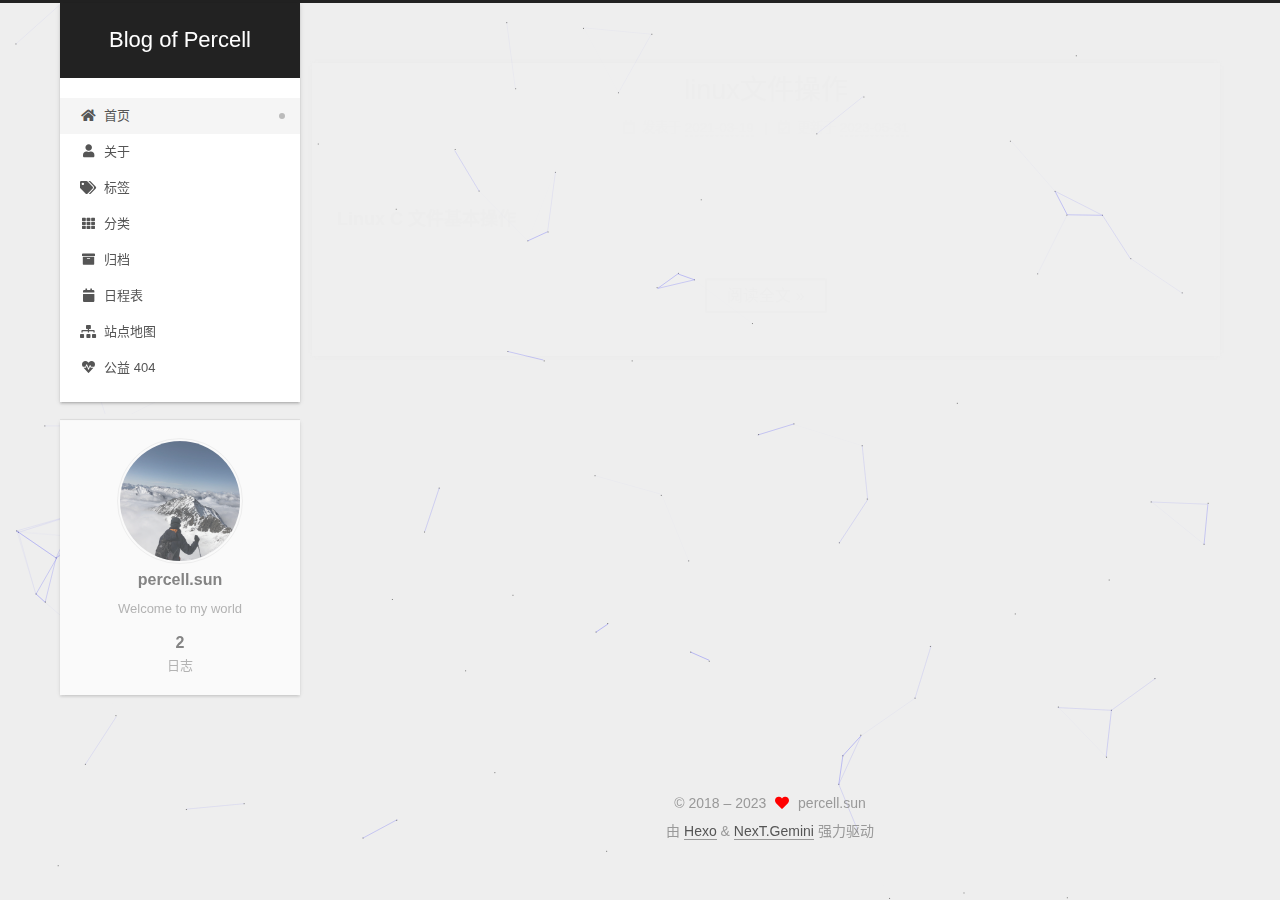
<file: index.html>
<!DOCTYPE html>
<html lang="zh-CN">
<head>
  <meta charset="UTF-8">
<meta name="viewport" content="width=device-width, initial-scale=1, maximum-scale=2">
<meta name="theme-color" content="#222">
<meta name="generator" content="Hexo 6.3.0">
  <link rel="apple-touch-icon" sizes="180x180" href="/images/apple-touch-icon-next.png">
  <link rel="icon" type="image/png" sizes="32x32" href="/images/favicon-32x32-next.png">
  <link rel="icon" type="image/png" sizes="16x16" href="/images/favicon-16x16-next.png">
  <link rel="mask-icon" href="/images/logo.svg" color="#222">

<link rel="stylesheet" href="/css/main.css">


<link rel="stylesheet" href="/lib/font-awesome/css/all.min.css">

<script id="hexo-configurations">
    var NexT = window.NexT || {};
    var CONFIG = {"hostname":"example.com","root":"/","scheme":"Gemini","version":"7.8.0","exturl":false,"sidebar":{"position":"left","display":"post","padding":18,"offset":12,"onmobile":false},"copycode":{"enable":false,"show_result":false,"style":null},"back2top":{"enable":true,"sidebar":false,"scrollpercent":false},"bookmark":{"enable":false,"color":"#222","save":"auto"},"fancybox":false,"mediumzoom":false,"lazyload":false,"pangu":false,"comments":{"style":"tabs","active":null,"storage":true,"lazyload":false,"nav":null},"algolia":{"hits":{"per_page":10},"labels":{"input_placeholder":"Search for Posts","hits_empty":"We didn't find any results for the search: ${query}","hits_stats":"${hits} results found in ${time} ms"}},"localsearch":{"enable":false,"trigger":"auto","top_n_per_article":1,"unescape":false,"preload":false},"motion":{"enable":true,"async":false,"transition":{"post_block":"fadeIn","post_header":"slideDownIn","post_body":"slideDownIn","coll_header":"slideLeftIn","sidebar":"slideUpIn"}}};
  </script>

  <meta name="description" content="Welcome to my world">
<meta property="og:type" content="website">
<meta property="og:title" content="Blog of Percell">
<meta property="og:url" content="http://example.com/index.html">
<meta property="og:site_name" content="Blog of Percell">
<meta property="og:description" content="Welcome to my world">
<meta property="og:locale" content="zh_CN">
<meta property="article:author" content="percell.sun">
<meta name="twitter:card" content="summary">

<link rel="canonical" href="http://example.com/">


<script id="page-configurations">
  // https://hexo.io/docs/variables.html
  CONFIG.page = {
    sidebar: "",
    isHome : true,
    isPost : false,
    lang   : 'zh-CN'
  };
</script>

  <title>Blog of Percell</title>
  






  <noscript>
  <style>
  .use-motion .brand,
  .use-motion .menu-item,
  .sidebar-inner,
  .use-motion .post-block,
  .use-motion .pagination,
  .use-motion .comments,
  .use-motion .post-header,
  .use-motion .post-body,
  .use-motion .collection-header { opacity: initial; }

  .use-motion .site-title,
  .use-motion .site-subtitle {
    opacity: initial;
    top: initial;
  }

  .use-motion .logo-line-before i { left: initial; }
  .use-motion .logo-line-after i { right: initial; }
  </style>
</noscript>

</head>

<body itemscope itemtype="http://schema.org/WebPage">
  <div class="container use-motion">
    <div class="headband"></div>

    <header class="header" itemscope itemtype="http://schema.org/WPHeader">
      <div class="header-inner"><div class="site-brand-container">
  <div class="site-nav-toggle">
    <div class="toggle" aria-label="切换导航栏">
      <span class="toggle-line toggle-line-first"></span>
      <span class="toggle-line toggle-line-middle"></span>
      <span class="toggle-line toggle-line-last"></span>
    </div>
  </div>

  <div class="site-meta">

    <a href="/" class="brand" rel="start">
      <span class="logo-line-before"><i></i></span>
      <h1 class="site-title">Blog of Percell</h1>
      <span class="logo-line-after"><i></i></span>
    </a>
  </div>

  <div class="site-nav-right">
    <div class="toggle popup-trigger">
    </div>
  </div>
</div>




<nav class="site-nav">
  <ul id="menu" class="main-menu menu">
        <li class="menu-item menu-item-home">

    <a href="/" rel="section"><i class="fa fa-home fa-fw"></i>首页</a>

  </li>
        <li class="menu-item menu-item-about">

    <a href="/about/" rel="section"><i class="fa fa-user fa-fw"></i>关于</a>

  </li>
        <li class="menu-item menu-item-tags">

    <a href="/tags/" rel="section"><i class="fa fa-tags fa-fw"></i>标签</a>

  </li>
        <li class="menu-item menu-item-categories">

    <a href="/categories/" rel="section"><i class="fa fa-th fa-fw"></i>分类</a>

  </li>
        <li class="menu-item menu-item-archives">

    <a href="/archives/" rel="section"><i class="fa fa-archive fa-fw"></i>归档</a>

  </li>
        <li class="menu-item menu-item-schedule">

    <a href="/schedule/" rel="section"><i class="fa fa-calendar fa-fw"></i>日程表</a>

  </li>
        <li class="menu-item menu-item-sitemap">

    <a href="/sitemap.xml" rel="section"><i class="fa fa-sitemap fa-fw"></i>站点地图</a>

  </li>
        <li class="menu-item menu-item-commonweal">

    <a href="/404/" rel="section"><i class="fa fa-heartbeat fa-fw"></i>公益 404</a>

  </li>
  </ul>
</nav>




</div>
    </header>

    
  <div class="back-to-top">
    <i class="fa fa-arrow-up"></i>
    <span>0%</span>
  </div>


    <main class="main">
      <div class="main-inner">
        <div class="content-wrap">
          

          <div class="content index posts-expand">
            
      
  
  
  <article itemscope itemtype="http://schema.org/Article" class="post-block" lang="zh-CN">
    <link itemprop="mainEntityOfPage" href="http://example.com/2021/03/19/linux%E6%96%87%E4%BB%B6%E6%93%8D%E4%BD%9C/">

    <span hidden itemprop="author" itemscope itemtype="http://schema.org/Person">
      <meta itemprop="image" content="/./images/avatar.jpg">
      <meta itemprop="name" content="percell.sun">
      <meta itemprop="description" content="Welcome to my world">
    </span>

    <span hidden itemprop="publisher" itemscope itemtype="http://schema.org/Organization">
      <meta itemprop="name" content="Blog of Percell">
    </span>
      <header class="post-header">
        <h2 class="post-title" itemprop="name headline">
          
            <a href="/2021/03/19/linux%E6%96%87%E4%BB%B6%E6%93%8D%E4%BD%9C/" class="post-title-link" itemprop="url">linux文件操作</a>
        </h2>

        <div class="post-meta">
            <span class="post-meta-item">
              <span class="post-meta-item-icon">
                <i class="far fa-calendar"></i>
              </span>
              <span class="post-meta-item-text">发表于</span>

              <time title="创建时间：2021-03-19 16:05:08" itemprop="dateCreated datePublished" datetime="2021-03-19T16:05:08+08:00">2021-03-19</time>
            </span>
              <span class="post-meta-item">
                <span class="post-meta-item-icon">
                  <i class="far fa-calendar-check"></i>
                </span>
                <span class="post-meta-item-text">更新于</span>
                <time title="修改时间：2023-05-31 15:01:15" itemprop="dateModified" datetime="2023-05-31T15:01:15+08:00">2023-05-31</time>
              </span>

          

        </div>
      </header>

    
    
    
    <div class="post-body" itemprop="articleBody">

      
          <p><strong>Linux C 文件基本操作</strong></p>
          <!--noindex-->
            <div class="post-button">
              <a class="btn" href="/2021/03/19/linux%E6%96%87%E4%BB%B6%E6%93%8D%E4%BD%9C/#more" rel="contents">
                阅读全文 &raquo;
              </a>
            </div>
          <!--/noindex-->
        
      
    </div>

    
    
    
      <footer class="post-footer">
        <div class="post-eof"></div>
      </footer>
  </article>
  
  
  

      
  
  
  <article itemscope itemtype="http://schema.org/Article" class="post-block" lang="zh-CN">
    <link itemprop="mainEntityOfPage" href="http://example.com/2021/02/21/%E6%95%B0%E7%BB%84%E6%8C%87%E9%92%88%E4%B8%8E%E6%8C%87%E9%92%88%E6%95%B0%E7%BB%84/">

    <span hidden itemprop="author" itemscope itemtype="http://schema.org/Person">
      <meta itemprop="image" content="/./images/avatar.jpg">
      <meta itemprop="name" content="percell.sun">
      <meta itemprop="description" content="Welcome to my world">
    </span>

    <span hidden itemprop="publisher" itemscope itemtype="http://schema.org/Organization">
      <meta itemprop="name" content="Blog of Percell">
    </span>
      <header class="post-header">
        <h2 class="post-title" itemprop="name headline">
          
            <a href="/2021/02/21/%E6%95%B0%E7%BB%84%E6%8C%87%E9%92%88%E4%B8%8E%E6%8C%87%E9%92%88%E6%95%B0%E7%BB%84/" class="post-title-link" itemprop="url">指针常量和常量指针</a>
        </h2>

        <div class="post-meta">
            <span class="post-meta-item">
              <span class="post-meta-item-icon">
                <i class="far fa-calendar"></i>
              </span>
              <span class="post-meta-item-text">发表于</span>

              <time title="创建时间：2021-02-21 16:05:08" itemprop="dateCreated datePublished" datetime="2021-02-21T16:05:08+08:00">2021-02-21</time>
            </span>
              <span class="post-meta-item">
                <span class="post-meta-item-icon">
                  <i class="far fa-calendar-check"></i>
                </span>
                <span class="post-meta-item-text">更新于</span>
                <time title="修改时间：2023-05-31 15:02:39" itemprop="dateModified" datetime="2023-05-31T15:02:39+08:00">2023-05-31</time>
              </span>

          

        </div>
      </header>

    
    
    
    <div class="post-body" itemprop="articleBody">

      
          <p><strong>关于指针常量与常量指针的笔记</strong></p>
          <!--noindex-->
            <div class="post-button">
              <a class="btn" href="/2021/02/21/%E6%95%B0%E7%BB%84%E6%8C%87%E9%92%88%E4%B8%8E%E6%8C%87%E9%92%88%E6%95%B0%E7%BB%84/#more" rel="contents">
                阅读全文 &raquo;
              </a>
            </div>
          <!--/noindex-->
        
      
    </div>

    
    
    
      <footer class="post-footer">
        <div class="post-eof"></div>
      </footer>
  </article>
  
  
  


  



          </div>
          

<script>
  window.addEventListener('tabs:register', () => {
    let { activeClass } = CONFIG.comments;
    if (CONFIG.comments.storage) {
      activeClass = localStorage.getItem('comments_active') || activeClass;
    }
    if (activeClass) {
      let activeTab = document.querySelector(`a[href="#comment-${activeClass}"]`);
      if (activeTab) {
        activeTab.click();
      }
    }
  });
  if (CONFIG.comments.storage) {
    window.addEventListener('tabs:click', event => {
      if (!event.target.matches('.tabs-comment .tab-content .tab-pane')) return;
      let commentClass = event.target.classList[1];
      localStorage.setItem('comments_active', commentClass);
    });
  }
</script>

        </div>
          
  
  <div class="toggle sidebar-toggle">
    <span class="toggle-line toggle-line-first"></span>
    <span class="toggle-line toggle-line-middle"></span>
    <span class="toggle-line toggle-line-last"></span>
  </div>

  <aside class="sidebar">
    <div class="sidebar-inner">

      <ul class="sidebar-nav motion-element">
        <li class="sidebar-nav-toc">
          文章目录
        </li>
        <li class="sidebar-nav-overview">
          站点概览
        </li>
      </ul>

      <!--noindex-->
      <div class="post-toc-wrap sidebar-panel">
      </div>
      <!--/noindex-->

      <div class="site-overview-wrap sidebar-panel">
        <div class="site-author motion-element" itemprop="author" itemscope itemtype="http://schema.org/Person">
    <img class="site-author-image" itemprop="image" alt="percell.sun"
      src="/./images/avatar.jpg">
  <p class="site-author-name" itemprop="name">percell.sun</p>
  <div class="site-description" itemprop="description">Welcome to my world</div>
</div>
<div class="site-state-wrap motion-element">
  <nav class="site-state">
      <div class="site-state-item site-state-posts">
          <a href="/archives/">
        
          <span class="site-state-item-count">2</span>
          <span class="site-state-item-name">日志</span>
        </a>
      </div>
  </nav>
</div>



      </div>

    </div>
  </aside>
  <div id="sidebar-dimmer"></div>


      </div>
    </main>

    <footer class="footer">
      <div class="footer-inner">
        

        

<div class="copyright">
  
  &copy; 2018 – 
  <span itemprop="copyrightYear">2023</span>
  <span class="with-love">
    <i class="fa fa-heart"></i>
  </span>
  <span class="author" itemprop="copyrightHolder">percell.sun</span>
</div>
  <div class="powered-by">由 <a href="https://hexo.io/" class="theme-link" rel="noopener" target="_blank">Hexo</a> & <a href="https://theme-next.org/" class="theme-link" rel="noopener" target="_blank">NexT.Gemini</a> 强力驱动
  </div>

        








      </div>
    </footer>
  </div>

  
  
  <script color='0,0,255' opacity='0.5' zIndex='-1' count='99' src="/lib/canvas-nest/canvas-nest.min.js"></script>
  <script src="/lib/anime.min.js"></script>
  <script src="/lib/velocity/velocity.min.js"></script>
  <script src="/lib/velocity/velocity.ui.min.js"></script>

<script src="/js/utils.js"></script>

<script src="/js/motion.js"></script>


<script src="/js/schemes/pisces.js"></script>


<script src="/js/next-boot.js"></script>


  <script defer src="/lib/three/three.min.js"></script>


  















  

  

</body>
</html>
</file>
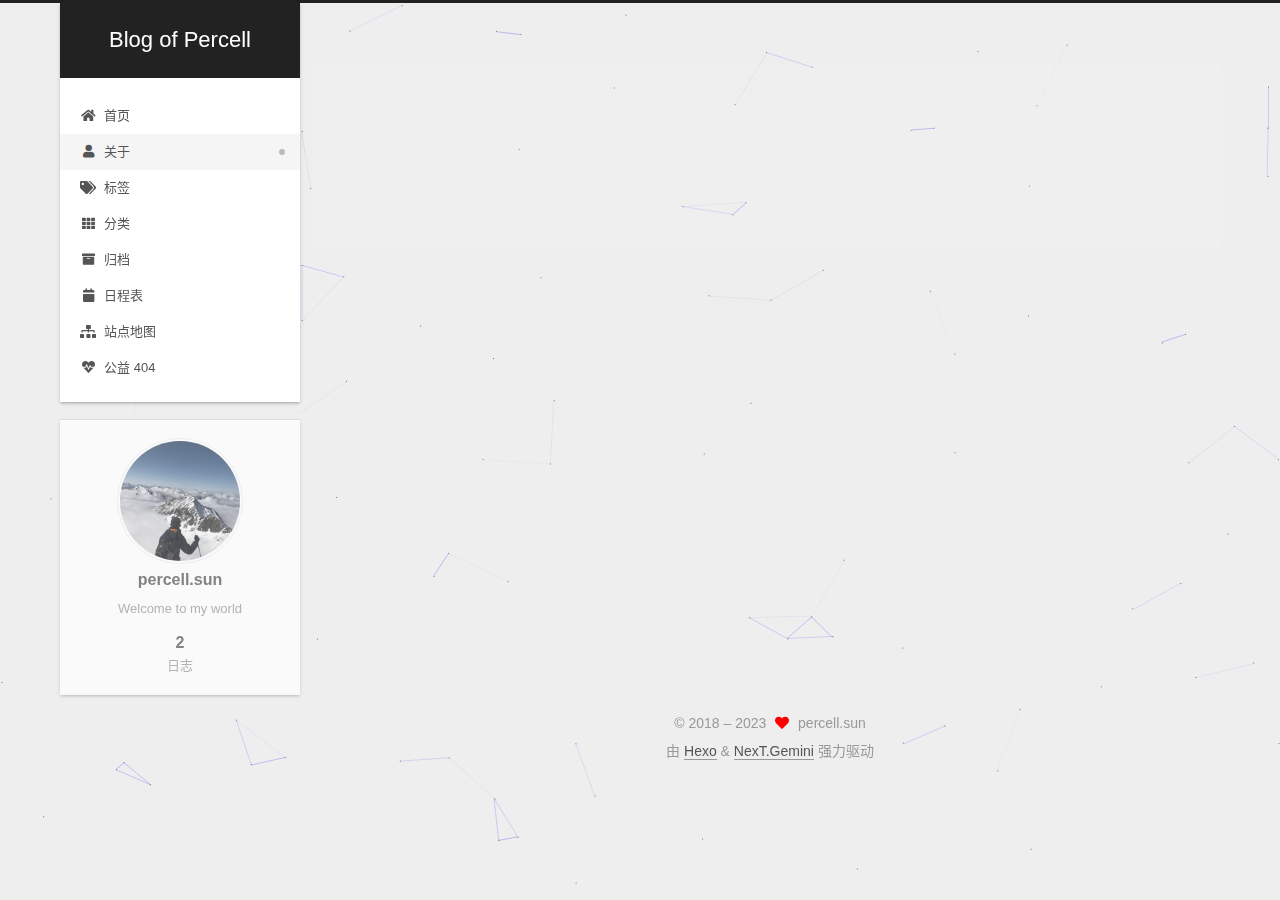
<file: about/index.html>
<!DOCTYPE html>
<html lang="zh-CN">
<head>
  <meta charset="UTF-8">
<meta name="viewport" content="width=device-width, initial-scale=1, maximum-scale=2">
<meta name="theme-color" content="#222">
<meta name="generator" content="Hexo 6.3.0">
  <link rel="apple-touch-icon" sizes="180x180" href="/images/apple-touch-icon-next.png">
  <link rel="icon" type="image/png" sizes="32x32" href="/images/favicon-32x32-next.png">
  <link rel="icon" type="image/png" sizes="16x16" href="/images/favicon-16x16-next.png">
  <link rel="mask-icon" href="/images/logo.svg" color="#222">

<link rel="stylesheet" href="/css/main.css">


<link rel="stylesheet" href="/lib/font-awesome/css/all.min.css">

<script id="hexo-configurations">
    var NexT = window.NexT || {};
    var CONFIG = {"hostname":"example.com","root":"/","scheme":"Gemini","version":"7.8.0","exturl":false,"sidebar":{"position":"left","display":"post","padding":18,"offset":12,"onmobile":false},"copycode":{"enable":false,"show_result":false,"style":null},"back2top":{"enable":true,"sidebar":false,"scrollpercent":false},"bookmark":{"enable":false,"color":"#222","save":"auto"},"fancybox":false,"mediumzoom":false,"lazyload":false,"pangu":false,"comments":{"style":"tabs","active":null,"storage":true,"lazyload":false,"nav":null},"algolia":{"hits":{"per_page":10},"labels":{"input_placeholder":"Search for Posts","hits_empty":"We didn't find any results for the search: ${query}","hits_stats":"${hits} results found in ${time} ms"}},"localsearch":{"enable":false,"trigger":"auto","top_n_per_article":1,"unescape":false,"preload":false},"motion":{"enable":true,"async":false,"transition":{"post_block":"fadeIn","post_header":"slideDownIn","post_body":"slideDownIn","coll_header":"slideLeftIn","sidebar":"slideUpIn"}}};
  </script>

  <meta name="description" content="Welcome to my world">
<meta property="og:type" content="website">
<meta property="og:title" content="关于">
<meta property="og:url" content="http://example.com/about/index.html">
<meta property="og:site_name" content="Blog of Percell">
<meta property="og:description" content="Welcome to my world">
<meta property="og:locale" content="zh_CN">
<meta property="article:published_time" content="2023-05-20T14:05:07.000Z">
<meta property="article:modified_time" content="2023-05-20T14:08:29.008Z">
<meta property="article:author" content="percell.sun">
<meta name="twitter:card" content="summary">

<link rel="canonical" href="http://example.com/about/">


<script id="page-configurations">
  // https://hexo.io/docs/variables.html
  CONFIG.page = {
    sidebar: "",
    isHome : false,
    isPost : false,
    lang   : 'zh-CN'
  };
</script>

  <title>关于 | Blog of Percell
</title>
  






  <noscript>
  <style>
  .use-motion .brand,
  .use-motion .menu-item,
  .sidebar-inner,
  .use-motion .post-block,
  .use-motion .pagination,
  .use-motion .comments,
  .use-motion .post-header,
  .use-motion .post-body,
  .use-motion .collection-header { opacity: initial; }

  .use-motion .site-title,
  .use-motion .site-subtitle {
    opacity: initial;
    top: initial;
  }

  .use-motion .logo-line-before i { left: initial; }
  .use-motion .logo-line-after i { right: initial; }
  </style>
</noscript>

</head>

<body itemscope itemtype="http://schema.org/WebPage">
  <div class="container use-motion">
    <div class="headband"></div>

    <header class="header" itemscope itemtype="http://schema.org/WPHeader">
      <div class="header-inner"><div class="site-brand-container">
  <div class="site-nav-toggle">
    <div class="toggle" aria-label="切换导航栏">
      <span class="toggle-line toggle-line-first"></span>
      <span class="toggle-line toggle-line-middle"></span>
      <span class="toggle-line toggle-line-last"></span>
    </div>
  </div>

  <div class="site-meta">

    <a href="/" class="brand" rel="start">
      <span class="logo-line-before"><i></i></span>
      <h1 class="site-title">Blog of Percell</h1>
      <span class="logo-line-after"><i></i></span>
    </a>
  </div>

  <div class="site-nav-right">
    <div class="toggle popup-trigger">
    </div>
  </div>
</div>




<nav class="site-nav">
  <ul id="menu" class="main-menu menu">
        <li class="menu-item menu-item-home">

    <a href="/" rel="section"><i class="fa fa-home fa-fw"></i>首页</a>

  </li>
        <li class="menu-item menu-item-about">

    <a href="/about/" rel="section"><i class="fa fa-user fa-fw"></i>关于</a>

  </li>
        <li class="menu-item menu-item-tags">

    <a href="/tags/" rel="section"><i class="fa fa-tags fa-fw"></i>标签</a>

  </li>
        <li class="menu-item menu-item-categories">

    <a href="/categories/" rel="section"><i class="fa fa-th fa-fw"></i>分类</a>

  </li>
        <li class="menu-item menu-item-archives">

    <a href="/archives/" rel="section"><i class="fa fa-archive fa-fw"></i>归档</a>

  </li>
        <li class="menu-item menu-item-schedule">

    <a href="/schedule/" rel="section"><i class="fa fa-calendar fa-fw"></i>日程表</a>

  </li>
        <li class="menu-item menu-item-sitemap">

    <a href="/sitemap.xml" rel="section"><i class="fa fa-sitemap fa-fw"></i>站点地图</a>

  </li>
        <li class="menu-item menu-item-commonweal">

    <a href="/404/" rel="section"><i class="fa fa-heartbeat fa-fw"></i>公益 404</a>

  </li>
  </ul>
</nav>




</div>
    </header>

    
  <div class="back-to-top">
    <i class="fa fa-arrow-up"></i>
    <span>0%</span>
  </div>


    <main class="main">
      <div class="main-inner">
        <div class="content-wrap">
          
  
  

          <div class="content page posts-expand">
            

    
    
    
    <div class="post-block" lang="zh-CN">
      <header class="post-header">

<h1 class="post-title" itemprop="name headline">关于
</h1>

<div class="post-meta">
  

</div>

</header>

      
      
      
      <div class="post-body">
          <div class="tag-cloud">
            <div class="tag-cloud-title">
              暂无标签
            </div>
            <div class="tag-cloud-tags">
              
            </div>
          </div>
        
      </div>
      
      
      
    </div>
    

    
    
    


          </div>
          

<script>
  window.addEventListener('tabs:register', () => {
    let { activeClass } = CONFIG.comments;
    if (CONFIG.comments.storage) {
      activeClass = localStorage.getItem('comments_active') || activeClass;
    }
    if (activeClass) {
      let activeTab = document.querySelector(`a[href="#comment-${activeClass}"]`);
      if (activeTab) {
        activeTab.click();
      }
    }
  });
  if (CONFIG.comments.storage) {
    window.addEventListener('tabs:click', event => {
      if (!event.target.matches('.tabs-comment .tab-content .tab-pane')) return;
      let commentClass = event.target.classList[1];
      localStorage.setItem('comments_active', commentClass);
    });
  }
</script>

        </div>
          
  
  <div class="toggle sidebar-toggle">
    <span class="toggle-line toggle-line-first"></span>
    <span class="toggle-line toggle-line-middle"></span>
    <span class="toggle-line toggle-line-last"></span>
  </div>

  <aside class="sidebar">
    <div class="sidebar-inner">

      <ul class="sidebar-nav motion-element">
        <li class="sidebar-nav-toc">
          文章目录
        </li>
        <li class="sidebar-nav-overview">
          站点概览
        </li>
      </ul>

      <!--noindex-->
      <div class="post-toc-wrap sidebar-panel">
      </div>
      <!--/noindex-->

      <div class="site-overview-wrap sidebar-panel">
        <div class="site-author motion-element" itemprop="author" itemscope itemtype="http://schema.org/Person">
    <img class="site-author-image" itemprop="image" alt="percell.sun"
      src="/./images/avatar.jpg">
  <p class="site-author-name" itemprop="name">percell.sun</p>
  <div class="site-description" itemprop="description">Welcome to my world</div>
</div>
<div class="site-state-wrap motion-element">
  <nav class="site-state">
      <div class="site-state-item site-state-posts">
          <a href="/archives/">
        
          <span class="site-state-item-count">2</span>
          <span class="site-state-item-name">日志</span>
        </a>
      </div>
  </nav>
</div>



      </div>

    </div>
  </aside>
  <div id="sidebar-dimmer"></div>


      </div>
    </main>

    <footer class="footer">
      <div class="footer-inner">
        

        

<div class="copyright">
  
  &copy; 2018 – 
  <span itemprop="copyrightYear">2023</span>
  <span class="with-love">
    <i class="fa fa-heart"></i>
  </span>
  <span class="author" itemprop="copyrightHolder">percell.sun</span>
</div>
  <div class="powered-by">由 <a href="https://hexo.io/" class="theme-link" rel="noopener" target="_blank">Hexo</a> & <a href="https://theme-next.org/" class="theme-link" rel="noopener" target="_blank">NexT.Gemini</a> 强力驱动
  </div>

        








      </div>
    </footer>
  </div>

  
  
  <script color='0,0,255' opacity='0.5' zIndex='-1' count='99' src="/lib/canvas-nest/canvas-nest.min.js"></script>
  <script src="/lib/anime.min.js"></script>
  <script src="/lib/velocity/velocity.min.js"></script>
  <script src="/lib/velocity/velocity.ui.min.js"></script>

<script src="/js/utils.js"></script>

<script src="/js/motion.js"></script>


<script src="/js/schemes/pisces.js"></script>


<script src="/js/next-boot.js"></script>


  <script defer src="/lib/three/three.min.js"></script>


  















  

  

</body>
</html>
</file>
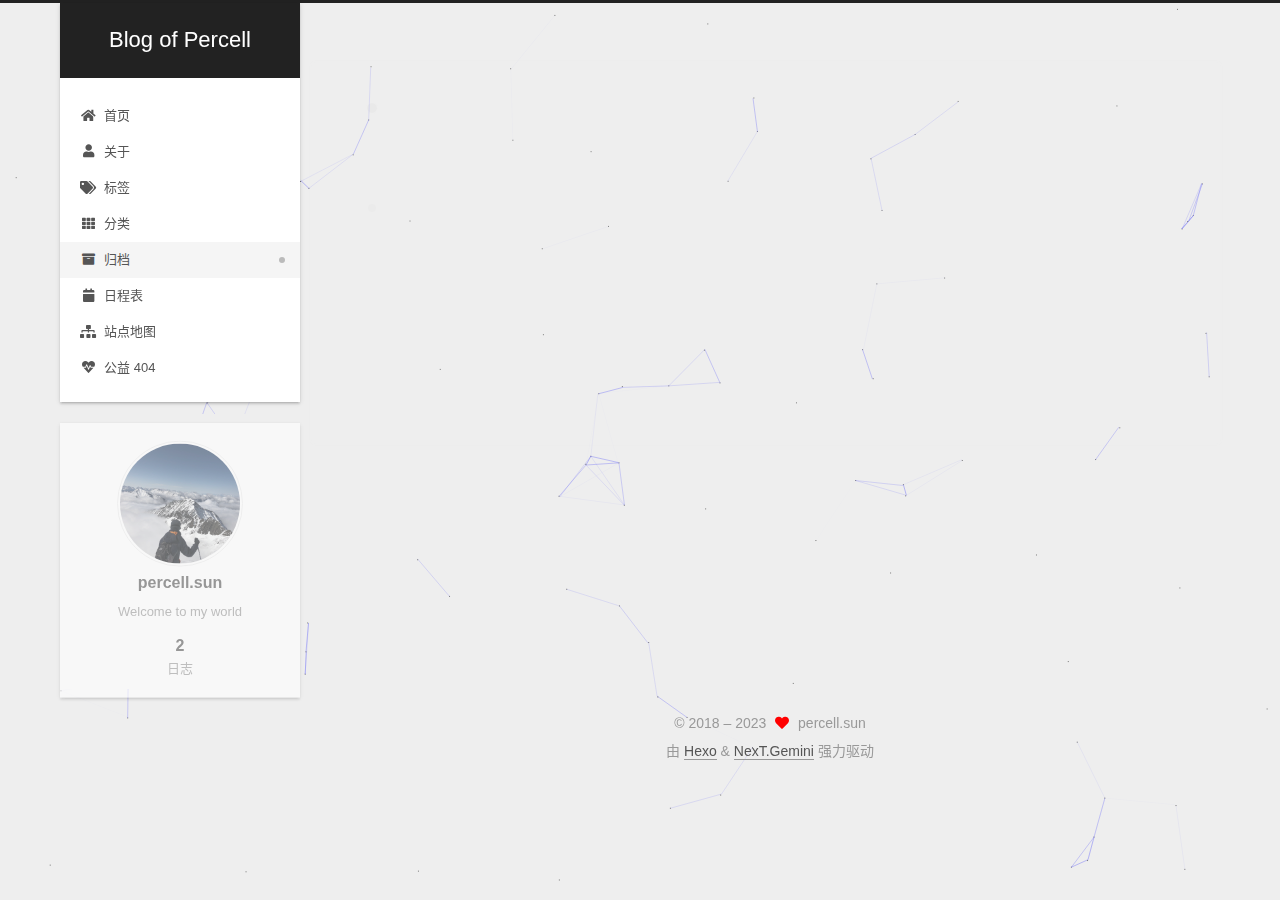
<file: archives/index.html>
<!DOCTYPE html>
<html lang="zh-CN">
<head>
  <meta charset="UTF-8">
<meta name="viewport" content="width=device-width, initial-scale=1, maximum-scale=2">
<meta name="theme-color" content="#222">
<meta name="generator" content="Hexo 6.3.0">
  <link rel="apple-touch-icon" sizes="180x180" href="/images/apple-touch-icon-next.png">
  <link rel="icon" type="image/png" sizes="32x32" href="/images/favicon-32x32-next.png">
  <link rel="icon" type="image/png" sizes="16x16" href="/images/favicon-16x16-next.png">
  <link rel="mask-icon" href="/images/logo.svg" color="#222">

<link rel="stylesheet" href="/css/main.css">


<link rel="stylesheet" href="/lib/font-awesome/css/all.min.css">

<script id="hexo-configurations">
    var NexT = window.NexT || {};
    var CONFIG = {"hostname":"example.com","root":"/","scheme":"Gemini","version":"7.8.0","exturl":false,"sidebar":{"position":"left","display":"post","padding":18,"offset":12,"onmobile":false},"copycode":{"enable":false,"show_result":false,"style":null},"back2top":{"enable":true,"sidebar":false,"scrollpercent":false},"bookmark":{"enable":false,"color":"#222","save":"auto"},"fancybox":false,"mediumzoom":false,"lazyload":false,"pangu":false,"comments":{"style":"tabs","active":null,"storage":true,"lazyload":false,"nav":null},"algolia":{"hits":{"per_page":10},"labels":{"input_placeholder":"Search for Posts","hits_empty":"We didn't find any results for the search: ${query}","hits_stats":"${hits} results found in ${time} ms"}},"localsearch":{"enable":false,"trigger":"auto","top_n_per_article":1,"unescape":false,"preload":false},"motion":{"enable":true,"async":false,"transition":{"post_block":"fadeIn","post_header":"slideDownIn","post_body":"slideDownIn","coll_header":"slideLeftIn","sidebar":"slideUpIn"}}};
  </script>

  <meta name="description" content="Welcome to my world">
<meta property="og:type" content="website">
<meta property="og:title" content="Blog of Percell">
<meta property="og:url" content="http://example.com/archives/index.html">
<meta property="og:site_name" content="Blog of Percell">
<meta property="og:description" content="Welcome to my world">
<meta property="og:locale" content="zh_CN">
<meta property="article:author" content="percell.sun">
<meta name="twitter:card" content="summary">

<link rel="canonical" href="http://example.com/archives/">


<script id="page-configurations">
  // https://hexo.io/docs/variables.html
  CONFIG.page = {
    sidebar: "",
    isHome : false,
    isPost : false,
    lang   : 'zh-CN'
  };
</script>

  <title>归档 | Blog of Percell</title>
  






  <noscript>
  <style>
  .use-motion .brand,
  .use-motion .menu-item,
  .sidebar-inner,
  .use-motion .post-block,
  .use-motion .pagination,
  .use-motion .comments,
  .use-motion .post-header,
  .use-motion .post-body,
  .use-motion .collection-header { opacity: initial; }

  .use-motion .site-title,
  .use-motion .site-subtitle {
    opacity: initial;
    top: initial;
  }

  .use-motion .logo-line-before i { left: initial; }
  .use-motion .logo-line-after i { right: initial; }
  </style>
</noscript>

</head>

<body itemscope itemtype="http://schema.org/WebPage">
  <div class="container use-motion">
    <div class="headband"></div>

    <header class="header" itemscope itemtype="http://schema.org/WPHeader">
      <div class="header-inner"><div class="site-brand-container">
  <div class="site-nav-toggle">
    <div class="toggle" aria-label="切换导航栏">
      <span class="toggle-line toggle-line-first"></span>
      <span class="toggle-line toggle-line-middle"></span>
      <span class="toggle-line toggle-line-last"></span>
    </div>
  </div>

  <div class="site-meta">

    <a href="/" class="brand" rel="start">
      <span class="logo-line-before"><i></i></span>
      <h1 class="site-title">Blog of Percell</h1>
      <span class="logo-line-after"><i></i></span>
    </a>
  </div>

  <div class="site-nav-right">
    <div class="toggle popup-trigger">
    </div>
  </div>
</div>




<nav class="site-nav">
  <ul id="menu" class="main-menu menu">
        <li class="menu-item menu-item-home">

    <a href="/" rel="section"><i class="fa fa-home fa-fw"></i>首页</a>

  </li>
        <li class="menu-item menu-item-about">

    <a href="/about/" rel="section"><i class="fa fa-user fa-fw"></i>关于</a>

  </li>
        <li class="menu-item menu-item-tags">

    <a href="/tags/" rel="section"><i class="fa fa-tags fa-fw"></i>标签</a>

  </li>
        <li class="menu-item menu-item-categories">

    <a href="/categories/" rel="section"><i class="fa fa-th fa-fw"></i>分类</a>

  </li>
        <li class="menu-item menu-item-archives">

    <a href="/archives/" rel="section"><i class="fa fa-archive fa-fw"></i>归档</a>

  </li>
        <li class="menu-item menu-item-schedule">

    <a href="/schedule/" rel="section"><i class="fa fa-calendar fa-fw"></i>日程表</a>

  </li>
        <li class="menu-item menu-item-sitemap">

    <a href="/sitemap.xml" rel="section"><i class="fa fa-sitemap fa-fw"></i>站点地图</a>

  </li>
        <li class="menu-item menu-item-commonweal">

    <a href="/404/" rel="section"><i class="fa fa-heartbeat fa-fw"></i>公益 404</a>

  </li>
  </ul>
</nav>




</div>
    </header>

    
  <div class="back-to-top">
    <i class="fa fa-arrow-up"></i>
    <span>0%</span>
  </div>


    <main class="main">
      <div class="main-inner">
        <div class="content-wrap">
          

          <div class="content archive">
            

  
  
  
  <div class="post-block">
    <div class="posts-collapse">
      <div class="collection-title">
        <span class="collection-header">嗯..! 目前共计 2 篇日志。 继续努力。</span>
      </div>

      
    <div class="collection-year">
      <span class="collection-header">2021</span>
    </div>

  <article itemscope itemtype="http://schema.org/Article">
    <header class="post-header">

      <div class="post-meta">
        <time itemprop="dateCreated"
              datetime="2021-03-19T16:05:08+08:00"
              content="2021-03-19">
          03-19
        </time>
      </div>

      <div class="post-title">
          <a class="post-title-link" href="/2021/03/19/linux%E6%96%87%E4%BB%B6%E6%93%8D%E4%BD%9C/" itemprop="url">
            <span itemprop="name">linux文件操作</span>
          </a>
      </div>

    </header>
  </article>

  <article itemscope itemtype="http://schema.org/Article">
    <header class="post-header">

      <div class="post-meta">
        <time itemprop="dateCreated"
              datetime="2021-02-21T16:05:08+08:00"
              content="2021-02-21">
          02-21
        </time>
      </div>

      <div class="post-title">
          <a class="post-title-link" href="/2021/02/21/%E6%95%B0%E7%BB%84%E6%8C%87%E9%92%88%E4%B8%8E%E6%8C%87%E9%92%88%E6%95%B0%E7%BB%84/" itemprop="url">
            <span itemprop="name">指针常量和常量指针</span>
          </a>
      </div>

    </header>
  </article>


    </div>
  </div>
  
  
  

  



          </div>
          

<script>
  window.addEventListener('tabs:register', () => {
    let { activeClass } = CONFIG.comments;
    if (CONFIG.comments.storage) {
      activeClass = localStorage.getItem('comments_active') || activeClass;
    }
    if (activeClass) {
      let activeTab = document.querySelector(`a[href="#comment-${activeClass}"]`);
      if (activeTab) {
        activeTab.click();
      }
    }
  });
  if (CONFIG.comments.storage) {
    window.addEventListener('tabs:click', event => {
      if (!event.target.matches('.tabs-comment .tab-content .tab-pane')) return;
      let commentClass = event.target.classList[1];
      localStorage.setItem('comments_active', commentClass);
    });
  }
</script>

        </div>
          
  
  <div class="toggle sidebar-toggle">
    <span class="toggle-line toggle-line-first"></span>
    <span class="toggle-line toggle-line-middle"></span>
    <span class="toggle-line toggle-line-last"></span>
  </div>

  <aside class="sidebar">
    <div class="sidebar-inner">

      <ul class="sidebar-nav motion-element">
        <li class="sidebar-nav-toc">
          文章目录
        </li>
        <li class="sidebar-nav-overview">
          站点概览
        </li>
      </ul>

      <!--noindex-->
      <div class="post-toc-wrap sidebar-panel">
      </div>
      <!--/noindex-->

      <div class="site-overview-wrap sidebar-panel">
        <div class="site-author motion-element" itemprop="author" itemscope itemtype="http://schema.org/Person">
    <img class="site-author-image" itemprop="image" alt="percell.sun"
      src="/./images/avatar.jpg">
  <p class="site-author-name" itemprop="name">percell.sun</p>
  <div class="site-description" itemprop="description">Welcome to my world</div>
</div>
<div class="site-state-wrap motion-element">
  <nav class="site-state">
      <div class="site-state-item site-state-posts">
          <a href="/archives/">
        
          <span class="site-state-item-count">2</span>
          <span class="site-state-item-name">日志</span>
        </a>
      </div>
  </nav>
</div>



      </div>

    </div>
  </aside>
  <div id="sidebar-dimmer"></div>


      </div>
    </main>

    <footer class="footer">
      <div class="footer-inner">
        

        

<div class="copyright">
  
  &copy; 2018 – 
  <span itemprop="copyrightYear">2023</span>
  <span class="with-love">
    <i class="fa fa-heart"></i>
  </span>
  <span class="author" itemprop="copyrightHolder">percell.sun</span>
</div>
  <div class="powered-by">由 <a href="https://hexo.io/" class="theme-link" rel="noopener" target="_blank">Hexo</a> & <a href="https://theme-next.org/" class="theme-link" rel="noopener" target="_blank">NexT.Gemini</a> 强力驱动
  </div>

        








      </div>
    </footer>
  </div>

  
  
  <script color='0,0,255' opacity='0.5' zIndex='-1' count='99' src="/lib/canvas-nest/canvas-nest.min.js"></script>
  <script src="/lib/anime.min.js"></script>
  <script src="/lib/velocity/velocity.min.js"></script>
  <script src="/lib/velocity/velocity.ui.min.js"></script>

<script src="/js/utils.js"></script>

<script src="/js/motion.js"></script>


<script src="/js/schemes/pisces.js"></script>


<script src="/js/next-boot.js"></script>


  <script defer src="/lib/three/three.min.js"></script>


  















  

  

</body>
</html>
</file>
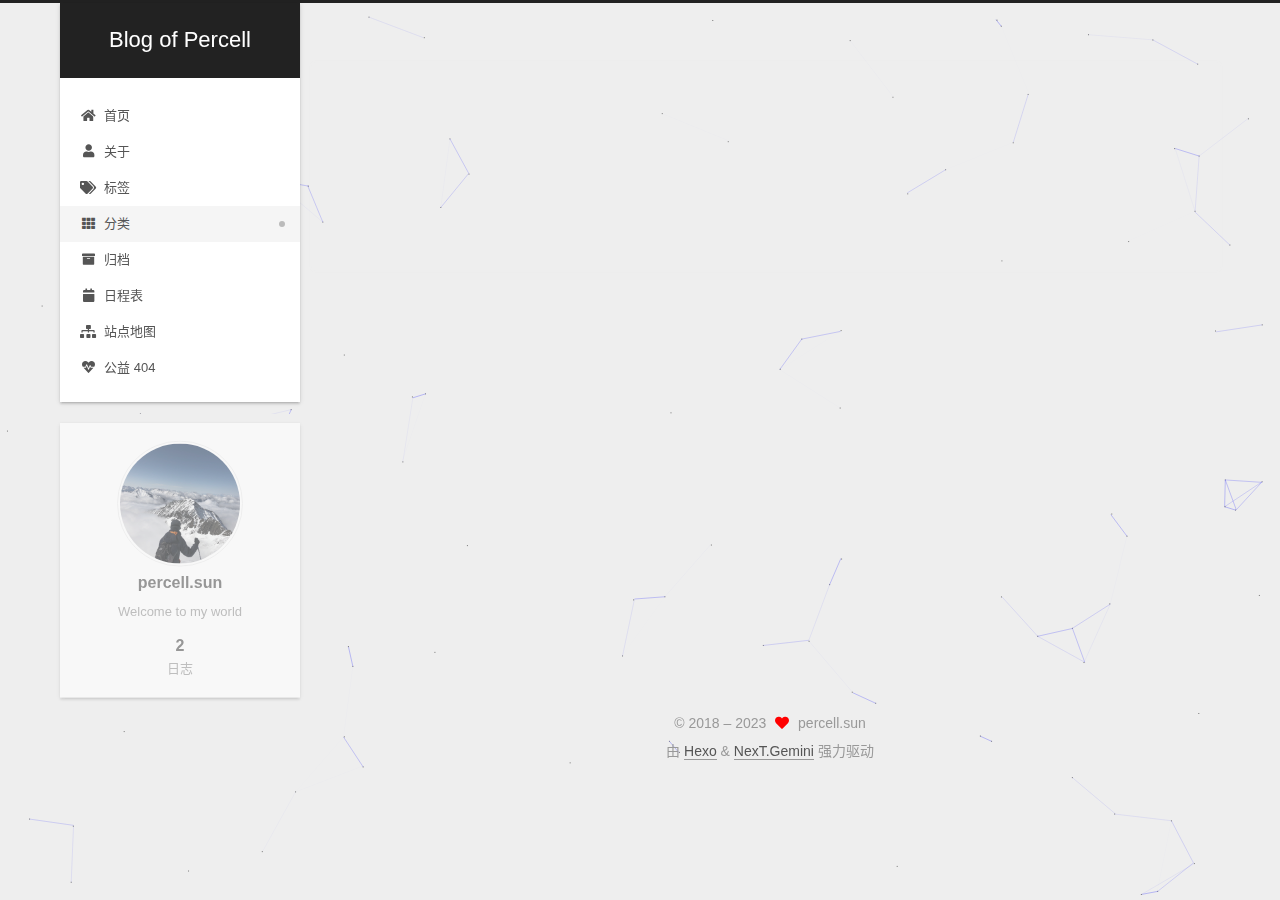
<file: categories/index.html>
<!DOCTYPE html>
<html lang="zh-CN">
<head>
  <meta charset="UTF-8">
<meta name="viewport" content="width=device-width, initial-scale=1, maximum-scale=2">
<meta name="theme-color" content="#222">
<meta name="generator" content="Hexo 6.3.0">
  <link rel="apple-touch-icon" sizes="180x180" href="/images/apple-touch-icon-next.png">
  <link rel="icon" type="image/png" sizes="32x32" href="/images/favicon-32x32-next.png">
  <link rel="icon" type="image/png" sizes="16x16" href="/images/favicon-16x16-next.png">
  <link rel="mask-icon" href="/images/logo.svg" color="#222">

<link rel="stylesheet" href="/css/main.css">


<link rel="stylesheet" href="/lib/font-awesome/css/all.min.css">

<script id="hexo-configurations">
    var NexT = window.NexT || {};
    var CONFIG = {"hostname":"example.com","root":"/","scheme":"Gemini","version":"7.8.0","exturl":false,"sidebar":{"position":"left","display":"post","padding":18,"offset":12,"onmobile":false},"copycode":{"enable":false,"show_result":false,"style":null},"back2top":{"enable":true,"sidebar":false,"scrollpercent":false},"bookmark":{"enable":false,"color":"#222","save":"auto"},"fancybox":false,"mediumzoom":false,"lazyload":false,"pangu":false,"comments":{"style":"tabs","active":null,"storage":true,"lazyload":false,"nav":null},"algolia":{"hits":{"per_page":10},"labels":{"input_placeholder":"Search for Posts","hits_empty":"We didn't find any results for the search: ${query}","hits_stats":"${hits} results found in ${time} ms"}},"localsearch":{"enable":false,"trigger":"auto","top_n_per_article":1,"unescape":false,"preload":false},"motion":{"enable":true,"async":false,"transition":{"post_block":"fadeIn","post_header":"slideDownIn","post_body":"slideDownIn","coll_header":"slideLeftIn","sidebar":"slideUpIn"}}};
  </script>

  <meta name="description" content="Welcome to my world">
<meta property="og:type" content="website">
<meta property="og:title" content="分类">
<meta property="og:url" content="http://example.com/categories/index.html">
<meta property="og:site_name" content="Blog of Percell">
<meta property="og:description" content="Welcome to my world">
<meta property="og:locale" content="zh_CN">
<meta property="article:published_time" content="2023-05-20T14:04:49.000Z">
<meta property="article:modified_time" content="2023-05-20T14:09:45.636Z">
<meta property="article:author" content="percell.sun">
<meta name="twitter:card" content="summary">

<link rel="canonical" href="http://example.com/categories/">


<script id="page-configurations">
  // https://hexo.io/docs/variables.html
  CONFIG.page = {
    sidebar: "",
    isHome : false,
    isPost : false,
    lang   : 'zh-CN'
  };
</script>

  <title>分类 | Blog of Percell
</title>
  






  <noscript>
  <style>
  .use-motion .brand,
  .use-motion .menu-item,
  .sidebar-inner,
  .use-motion .post-block,
  .use-motion .pagination,
  .use-motion .comments,
  .use-motion .post-header,
  .use-motion .post-body,
  .use-motion .collection-header { opacity: initial; }

  .use-motion .site-title,
  .use-motion .site-subtitle {
    opacity: initial;
    top: initial;
  }

  .use-motion .logo-line-before i { left: initial; }
  .use-motion .logo-line-after i { right: initial; }
  </style>
</noscript>

</head>

<body itemscope itemtype="http://schema.org/WebPage">
  <div class="container use-motion">
    <div class="headband"></div>

    <header class="header" itemscope itemtype="http://schema.org/WPHeader">
      <div class="header-inner"><div class="site-brand-container">
  <div class="site-nav-toggle">
    <div class="toggle" aria-label="切换导航栏">
      <span class="toggle-line toggle-line-first"></span>
      <span class="toggle-line toggle-line-middle"></span>
      <span class="toggle-line toggle-line-last"></span>
    </div>
  </div>

  <div class="site-meta">

    <a href="/" class="brand" rel="start">
      <span class="logo-line-before"><i></i></span>
      <h1 class="site-title">Blog of Percell</h1>
      <span class="logo-line-after"><i></i></span>
    </a>
  </div>

  <div class="site-nav-right">
    <div class="toggle popup-trigger">
    </div>
  </div>
</div>




<nav class="site-nav">
  <ul id="menu" class="main-menu menu">
        <li class="menu-item menu-item-home">

    <a href="/" rel="section"><i class="fa fa-home fa-fw"></i>首页</a>

  </li>
        <li class="menu-item menu-item-about">

    <a href="/about/" rel="section"><i class="fa fa-user fa-fw"></i>关于</a>

  </li>
        <li class="menu-item menu-item-tags">

    <a href="/tags/" rel="section"><i class="fa fa-tags fa-fw"></i>标签</a>

  </li>
        <li class="menu-item menu-item-categories">

    <a href="/categories/" rel="section"><i class="fa fa-th fa-fw"></i>分类</a>

  </li>
        <li class="menu-item menu-item-archives">

    <a href="/archives/" rel="section"><i class="fa fa-archive fa-fw"></i>归档</a>

  </li>
        <li class="menu-item menu-item-schedule">

    <a href="/schedule/" rel="section"><i class="fa fa-calendar fa-fw"></i>日程表</a>

  </li>
        <li class="menu-item menu-item-sitemap">

    <a href="/sitemap.xml" rel="section"><i class="fa fa-sitemap fa-fw"></i>站点地图</a>

  </li>
        <li class="menu-item menu-item-commonweal">

    <a href="/404/" rel="section"><i class="fa fa-heartbeat fa-fw"></i>公益 404</a>

  </li>
  </ul>
</nav>




</div>
    </header>

    
  <div class="back-to-top">
    <i class="fa fa-arrow-up"></i>
    <span>0%</span>
  </div>


    <main class="main">
      <div class="main-inner">
        <div class="content-wrap">
          
  
  

          <div class="content page posts-expand">
            

    
    
    
    <div class="post-block" lang="zh-CN">
      <header class="post-header">

<h1 class="post-title" itemprop="name headline">分类
</h1>

<div class="post-meta">
  

</div>

</header>

      
      
      
      <div class="post-body">
          <div class="category-all-page">
            <div class="category-all-title">
              暂无分类
            </div>
            <div class="category-all">
              
            </div>
          </div>
        
      </div>
      
      
      
    </div>
    

    
    
    


          </div>
          

<script>
  window.addEventListener('tabs:register', () => {
    let { activeClass } = CONFIG.comments;
    if (CONFIG.comments.storage) {
      activeClass = localStorage.getItem('comments_active') || activeClass;
    }
    if (activeClass) {
      let activeTab = document.querySelector(`a[href="#comment-${activeClass}"]`);
      if (activeTab) {
        activeTab.click();
      }
    }
  });
  if (CONFIG.comments.storage) {
    window.addEventListener('tabs:click', event => {
      if (!event.target.matches('.tabs-comment .tab-content .tab-pane')) return;
      let commentClass = event.target.classList[1];
      localStorage.setItem('comments_active', commentClass);
    });
  }
</script>

        </div>
          
  
  <div class="toggle sidebar-toggle">
    <span class="toggle-line toggle-line-first"></span>
    <span class="toggle-line toggle-line-middle"></span>
    <span class="toggle-line toggle-line-last"></span>
  </div>

  <aside class="sidebar">
    <div class="sidebar-inner">

      <ul class="sidebar-nav motion-element">
        <li class="sidebar-nav-toc">
          文章目录
        </li>
        <li class="sidebar-nav-overview">
          站点概览
        </li>
      </ul>

      <!--noindex-->
      <div class="post-toc-wrap sidebar-panel">
      </div>
      <!--/noindex-->

      <div class="site-overview-wrap sidebar-panel">
        <div class="site-author motion-element" itemprop="author" itemscope itemtype="http://schema.org/Person">
    <img class="site-author-image" itemprop="image" alt="percell.sun"
      src="/./images/avatar.jpg">
  <p class="site-author-name" itemprop="name">percell.sun</p>
  <div class="site-description" itemprop="description">Welcome to my world</div>
</div>
<div class="site-state-wrap motion-element">
  <nav class="site-state">
      <div class="site-state-item site-state-posts">
          <a href="/archives/">
        
          <span class="site-state-item-count">2</span>
          <span class="site-state-item-name">日志</span>
        </a>
      </div>
  </nav>
</div>



      </div>

    </div>
  </aside>
  <div id="sidebar-dimmer"></div>


      </div>
    </main>

    <footer class="footer">
      <div class="footer-inner">
        

        

<div class="copyright">
  
  &copy; 2018 – 
  <span itemprop="copyrightYear">2023</span>
  <span class="with-love">
    <i class="fa fa-heart"></i>
  </span>
  <span class="author" itemprop="copyrightHolder">percell.sun</span>
</div>
  <div class="powered-by">由 <a href="https://hexo.io/" class="theme-link" rel="noopener" target="_blank">Hexo</a> & <a href="https://theme-next.org/" class="theme-link" rel="noopener" target="_blank">NexT.Gemini</a> 强力驱动
  </div>

        








      </div>
    </footer>
  </div>

  
  
  <script color='0,0,255' opacity='0.5' zIndex='-1' count='99' src="/lib/canvas-nest/canvas-nest.min.js"></script>
  <script src="/lib/anime.min.js"></script>
  <script src="/lib/velocity/velocity.min.js"></script>
  <script src="/lib/velocity/velocity.ui.min.js"></script>

<script src="/js/utils.js"></script>

<script src="/js/motion.js"></script>


<script src="/js/schemes/pisces.js"></script>


<script src="/js/next-boot.js"></script>


  <script defer src="/lib/three/three.min.js"></script>


  















  

  

</body>
</html>
</file>
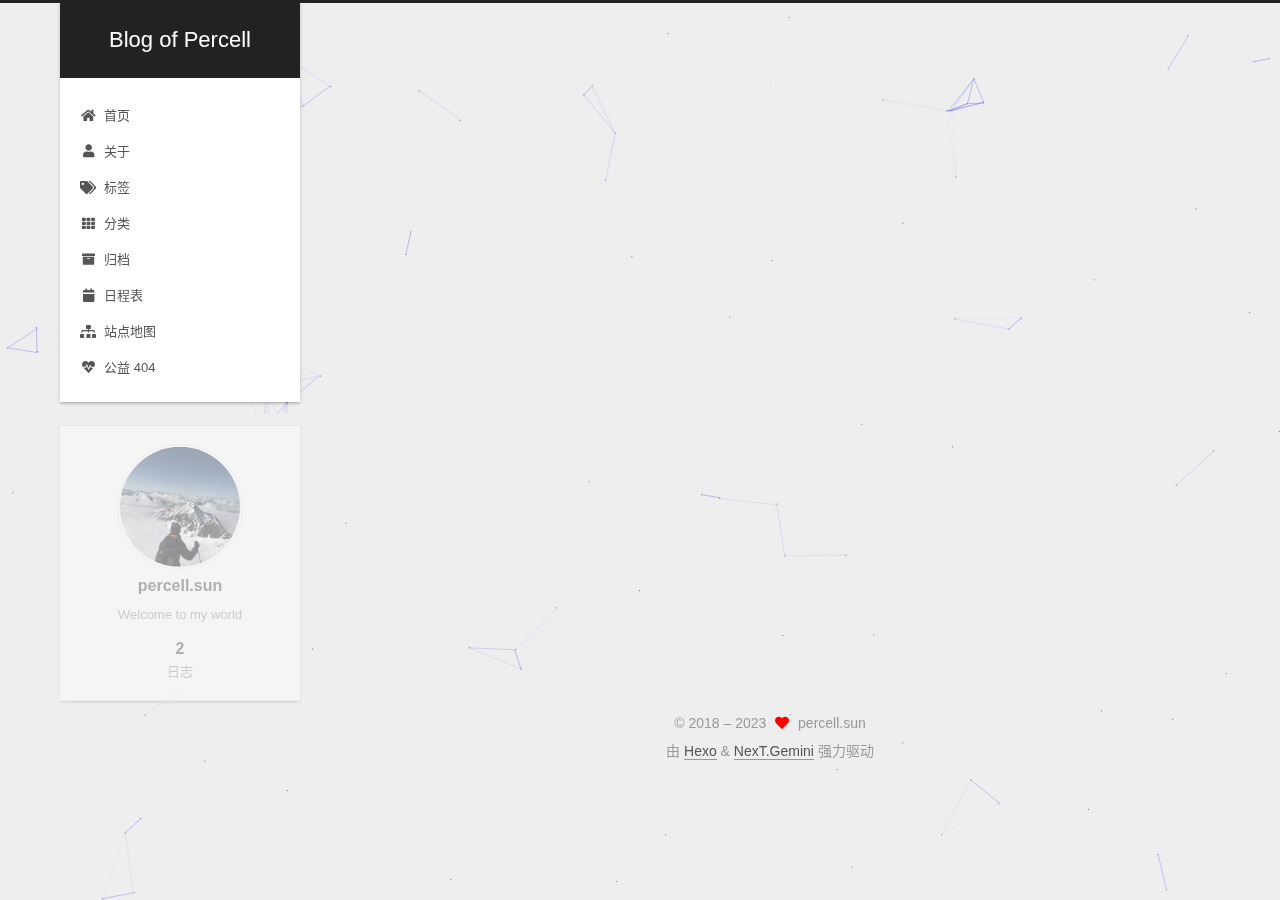
<file: resources/index.html>
<!DOCTYPE html>
<html lang="zh-CN">
<head>
  <meta charset="UTF-8">
<meta name="viewport" content="width=device-width, initial-scale=1, maximum-scale=2">
<meta name="theme-color" content="#222">
<meta name="generator" content="Hexo 6.3.0">
  <link rel="apple-touch-icon" sizes="180x180" href="/images/apple-touch-icon-next.png">
  <link rel="icon" type="image/png" sizes="32x32" href="/images/favicon-32x32-next.png">
  <link rel="icon" type="image/png" sizes="16x16" href="/images/favicon-16x16-next.png">
  <link rel="mask-icon" href="/images/logo.svg" color="#222">

<link rel="stylesheet" href="/css/main.css">


<link rel="stylesheet" href="/lib/font-awesome/css/all.min.css">

<script id="hexo-configurations">
    var NexT = window.NexT || {};
    var CONFIG = {"hostname":"example.com","root":"/","scheme":"Gemini","version":"7.8.0","exturl":false,"sidebar":{"position":"left","display":"post","padding":18,"offset":12,"onmobile":false},"copycode":{"enable":false,"show_result":false,"style":null},"back2top":{"enable":true,"sidebar":false,"scrollpercent":false},"bookmark":{"enable":false,"color":"#222","save":"auto"},"fancybox":false,"mediumzoom":false,"lazyload":false,"pangu":false,"comments":{"style":"tabs","active":null,"storage":true,"lazyload":false,"nav":null},"algolia":{"hits":{"per_page":10},"labels":{"input_placeholder":"Search for Posts","hits_empty":"We didn't find any results for the search: ${query}","hits_stats":"${hits} results found in ${time} ms"}},"localsearch":{"enable":false,"trigger":"auto","top_n_per_article":1,"unescape":false,"preload":false},"motion":{"enable":true,"async":false,"transition":{"post_block":"fadeIn","post_header":"slideDownIn","post_body":"slideDownIn","coll_header":"slideLeftIn","sidebar":"slideUpIn"}}};
  </script>

  <meta name="description" content="Welcome to my world">
<meta property="og:type" content="website">
<meta property="og:title" content="资源">
<meta property="og:url" content="http://example.com/resources/index.html">
<meta property="og:site_name" content="Blog of Percell">
<meta property="og:description" content="Welcome to my world">
<meta property="og:locale" content="zh_CN">
<meta property="article:published_time" content="2023-05-20T14:05:16.000Z">
<meta property="article:modified_time" content="2023-05-20T14:09:18.086Z">
<meta property="article:author" content="percell.sun">
<meta name="twitter:card" content="summary">

<link rel="canonical" href="http://example.com/resources/">


<script id="page-configurations">
  // https://hexo.io/docs/variables.html
  CONFIG.page = {
    sidebar: "",
    isHome : false,
    isPost : false,
    lang   : 'zh-CN'
  };
</script>

  <title>资源 | Blog of Percell
</title>
  






  <noscript>
  <style>
  .use-motion .brand,
  .use-motion .menu-item,
  .sidebar-inner,
  .use-motion .post-block,
  .use-motion .pagination,
  .use-motion .comments,
  .use-motion .post-header,
  .use-motion .post-body,
  .use-motion .collection-header { opacity: initial; }

  .use-motion .site-title,
  .use-motion .site-subtitle {
    opacity: initial;
    top: initial;
  }

  .use-motion .logo-line-before i { left: initial; }
  .use-motion .logo-line-after i { right: initial; }
  </style>
</noscript>

</head>

<body itemscope itemtype="http://schema.org/WebPage">
  <div class="container use-motion">
    <div class="headband"></div>

    <header class="header" itemscope itemtype="http://schema.org/WPHeader">
      <div class="header-inner"><div class="site-brand-container">
  <div class="site-nav-toggle">
    <div class="toggle" aria-label="切换导航栏">
      <span class="toggle-line toggle-line-first"></span>
      <span class="toggle-line toggle-line-middle"></span>
      <span class="toggle-line toggle-line-last"></span>
    </div>
  </div>

  <div class="site-meta">

    <a href="/" class="brand" rel="start">
      <span class="logo-line-before"><i></i></span>
      <h1 class="site-title">Blog of Percell</h1>
      <span class="logo-line-after"><i></i></span>
    </a>
  </div>

  <div class="site-nav-right">
    <div class="toggle popup-trigger">
    </div>
  </div>
</div>




<nav class="site-nav">
  <ul id="menu" class="main-menu menu">
        <li class="menu-item menu-item-home">

    <a href="/" rel="section"><i class="fa fa-home fa-fw"></i>首页</a>

  </li>
        <li class="menu-item menu-item-about">

    <a href="/about/" rel="section"><i class="fa fa-user fa-fw"></i>关于</a>

  </li>
        <li class="menu-item menu-item-tags">

    <a href="/tags/" rel="section"><i class="fa fa-tags fa-fw"></i>标签</a>

  </li>
        <li class="menu-item menu-item-categories">

    <a href="/categories/" rel="section"><i class="fa fa-th fa-fw"></i>分类</a>

  </li>
        <li class="menu-item menu-item-archives">

    <a href="/archives/" rel="section"><i class="fa fa-archive fa-fw"></i>归档</a>

  </li>
        <li class="menu-item menu-item-schedule">

    <a href="/schedule/" rel="section"><i class="fa fa-calendar fa-fw"></i>日程表</a>

  </li>
        <li class="menu-item menu-item-sitemap">

    <a href="/sitemap.xml" rel="section"><i class="fa fa-sitemap fa-fw"></i>站点地图</a>

  </li>
        <li class="menu-item menu-item-commonweal">

    <a href="/404/" rel="section"><i class="fa fa-heartbeat fa-fw"></i>公益 404</a>

  </li>
  </ul>
</nav>




</div>
    </header>

    
  <div class="back-to-top">
    <i class="fa fa-arrow-up"></i>
    <span>0%</span>
  </div>


    <main class="main">
      <div class="main-inner">
        <div class="content-wrap">
          
  
  

          <div class="content page posts-expand">
            

    
    
    
    <div class="post-block" lang="zh-CN">
      <header class="post-header">

<h1 class="post-title" itemprop="name headline">资源
</h1>

<div class="post-meta">
  

</div>

</header>

      
      
      
      <div class="post-body">
          
      </div>
      
      
      
    </div>
    

    
    
    


          </div>
          

<script>
  window.addEventListener('tabs:register', () => {
    let { activeClass } = CONFIG.comments;
    if (CONFIG.comments.storage) {
      activeClass = localStorage.getItem('comments_active') || activeClass;
    }
    if (activeClass) {
      let activeTab = document.querySelector(`a[href="#comment-${activeClass}"]`);
      if (activeTab) {
        activeTab.click();
      }
    }
  });
  if (CONFIG.comments.storage) {
    window.addEventListener('tabs:click', event => {
      if (!event.target.matches('.tabs-comment .tab-content .tab-pane')) return;
      let commentClass = event.target.classList[1];
      localStorage.setItem('comments_active', commentClass);
    });
  }
</script>

        </div>
          
  
  <div class="toggle sidebar-toggle">
    <span class="toggle-line toggle-line-first"></span>
    <span class="toggle-line toggle-line-middle"></span>
    <span class="toggle-line toggle-line-last"></span>
  </div>

  <aside class="sidebar">
    <div class="sidebar-inner">

      <ul class="sidebar-nav motion-element">
        <li class="sidebar-nav-toc">
          文章目录
        </li>
        <li class="sidebar-nav-overview">
          站点概览
        </li>
      </ul>

      <!--noindex-->
      <div class="post-toc-wrap sidebar-panel">
      </div>
      <!--/noindex-->

      <div class="site-overview-wrap sidebar-panel">
        <div class="site-author motion-element" itemprop="author" itemscope itemtype="http://schema.org/Person">
    <img class="site-author-image" itemprop="image" alt="percell.sun"
      src="/./images/avatar.jpg">
  <p class="site-author-name" itemprop="name">percell.sun</p>
  <div class="site-description" itemprop="description">Welcome to my world</div>
</div>
<div class="site-state-wrap motion-element">
  <nav class="site-state">
      <div class="site-state-item site-state-posts">
          <a href="/archives/">
        
          <span class="site-state-item-count">2</span>
          <span class="site-state-item-name">日志</span>
        </a>
      </div>
  </nav>
</div>



      </div>

    </div>
  </aside>
  <div id="sidebar-dimmer"></div>


      </div>
    </main>

    <footer class="footer">
      <div class="footer-inner">
        

        

<div class="copyright">
  
  &copy; 2018 – 
  <span itemprop="copyrightYear">2023</span>
  <span class="with-love">
    <i class="fa fa-heart"></i>
  </span>
  <span class="author" itemprop="copyrightHolder">percell.sun</span>
</div>
  <div class="powered-by">由 <a href="https://hexo.io/" class="theme-link" rel="noopener" target="_blank">Hexo</a> & <a href="https://theme-next.org/" class="theme-link" rel="noopener" target="_blank">NexT.Gemini</a> 强力驱动
  </div>

        








      </div>
    </footer>
  </div>

  
  
  <script color='0,0,255' opacity='0.5' zIndex='-1' count='99' src="/lib/canvas-nest/canvas-nest.min.js"></script>
  <script src="/lib/anime.min.js"></script>
  <script src="/lib/velocity/velocity.min.js"></script>
  <script src="/lib/velocity/velocity.ui.min.js"></script>

<script src="/js/utils.js"></script>

<script src="/js/motion.js"></script>


<script src="/js/schemes/pisces.js"></script>


<script src="/js/next-boot.js"></script>


  <script defer src="/lib/three/three.min.js"></script>


  















  

  

</body>
</html>
</file>
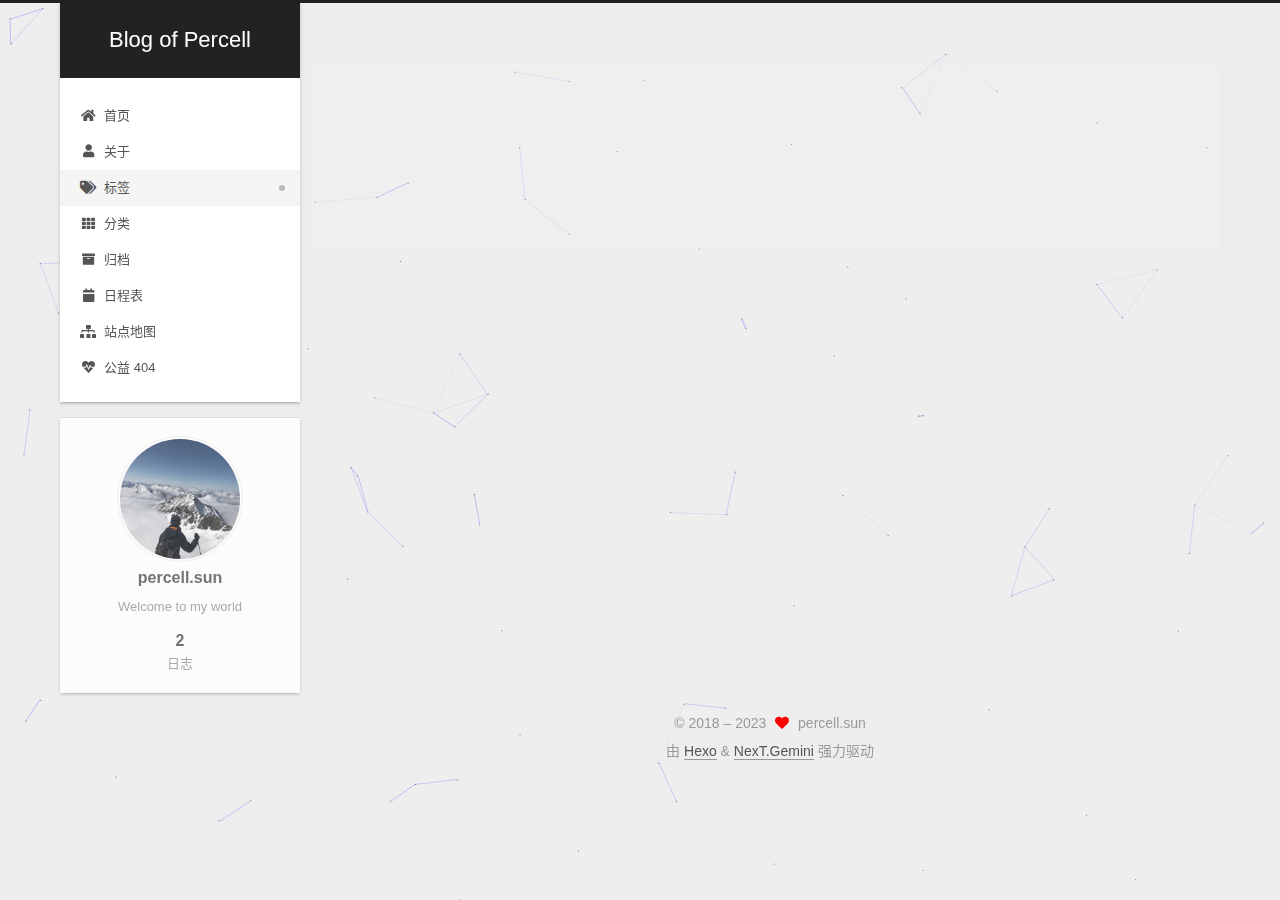
<file: tags/index.html>
<!DOCTYPE html>
<html lang="zh-CN">
<head>
  <meta charset="UTF-8">
<meta name="viewport" content="width=device-width, initial-scale=1, maximum-scale=2">
<meta name="theme-color" content="#222">
<meta name="generator" content="Hexo 6.3.0">
  <link rel="apple-touch-icon" sizes="180x180" href="/images/apple-touch-icon-next.png">
  <link rel="icon" type="image/png" sizes="32x32" href="/images/favicon-32x32-next.png">
  <link rel="icon" type="image/png" sizes="16x16" href="/images/favicon-16x16-next.png">
  <link rel="mask-icon" href="/images/logo.svg" color="#222">

<link rel="stylesheet" href="/css/main.css">


<link rel="stylesheet" href="/lib/font-awesome/css/all.min.css">

<script id="hexo-configurations">
    var NexT = window.NexT || {};
    var CONFIG = {"hostname":"example.com","root":"/","scheme":"Gemini","version":"7.8.0","exturl":false,"sidebar":{"position":"left","display":"post","padding":18,"offset":12,"onmobile":false},"copycode":{"enable":false,"show_result":false,"style":null},"back2top":{"enable":true,"sidebar":false,"scrollpercent":false},"bookmark":{"enable":false,"color":"#222","save":"auto"},"fancybox":false,"mediumzoom":false,"lazyload":false,"pangu":false,"comments":{"style":"tabs","active":null,"storage":true,"lazyload":false,"nav":null},"algolia":{"hits":{"per_page":10},"labels":{"input_placeholder":"Search for Posts","hits_empty":"We didn't find any results for the search: ${query}","hits_stats":"${hits} results found in ${time} ms"}},"localsearch":{"enable":false,"trigger":"auto","top_n_per_article":1,"unescape":false,"preload":false},"motion":{"enable":true,"async":false,"transition":{"post_block":"fadeIn","post_header":"slideDownIn","post_body":"slideDownIn","coll_header":"slideLeftIn","sidebar":"slideUpIn"}}};
  </script>

  <meta name="description" content="Welcome to my world">
<meta property="og:type" content="website">
<meta property="og:title" content="tags">
<meta property="og:url" content="http://example.com/tags/index.html">
<meta property="og:site_name" content="Blog of Percell">
<meta property="og:description" content="Welcome to my world">
<meta property="og:locale" content="zh_CN">
<meta property="article:published_time" content="2023-05-20T14:04:58.000Z">
<meta property="article:modified_time" content="2023-05-20T14:07:46.074Z">
<meta property="article:author" content="percell.sun">
<meta name="twitter:card" content="summary">

<link rel="canonical" href="http://example.com/tags/">


<script id="page-configurations">
  // https://hexo.io/docs/variables.html
  CONFIG.page = {
    sidebar: "",
    isHome : false,
    isPost : false,
    lang   : 'zh-CN'
  };
</script>

  <title>tags | Blog of Percell
</title>
  






  <noscript>
  <style>
  .use-motion .brand,
  .use-motion .menu-item,
  .sidebar-inner,
  .use-motion .post-block,
  .use-motion .pagination,
  .use-motion .comments,
  .use-motion .post-header,
  .use-motion .post-body,
  .use-motion .collection-header { opacity: initial; }

  .use-motion .site-title,
  .use-motion .site-subtitle {
    opacity: initial;
    top: initial;
  }

  .use-motion .logo-line-before i { left: initial; }
  .use-motion .logo-line-after i { right: initial; }
  </style>
</noscript>

</head>

<body itemscope itemtype="http://schema.org/WebPage">
  <div class="container use-motion">
    <div class="headband"></div>

    <header class="header" itemscope itemtype="http://schema.org/WPHeader">
      <div class="header-inner"><div class="site-brand-container">
  <div class="site-nav-toggle">
    <div class="toggle" aria-label="切换导航栏">
      <span class="toggle-line toggle-line-first"></span>
      <span class="toggle-line toggle-line-middle"></span>
      <span class="toggle-line toggle-line-last"></span>
    </div>
  </div>

  <div class="site-meta">

    <a href="/" class="brand" rel="start">
      <span class="logo-line-before"><i></i></span>
      <h1 class="site-title">Blog of Percell</h1>
      <span class="logo-line-after"><i></i></span>
    </a>
  </div>

  <div class="site-nav-right">
    <div class="toggle popup-trigger">
    </div>
  </div>
</div>




<nav class="site-nav">
  <ul id="menu" class="main-menu menu">
        <li class="menu-item menu-item-home">

    <a href="/" rel="section"><i class="fa fa-home fa-fw"></i>首页</a>

  </li>
        <li class="menu-item menu-item-about">

    <a href="/about/" rel="section"><i class="fa fa-user fa-fw"></i>关于</a>

  </li>
        <li class="menu-item menu-item-tags">

    <a href="/tags/" rel="section"><i class="fa fa-tags fa-fw"></i>标签</a>

  </li>
        <li class="menu-item menu-item-categories">

    <a href="/categories/" rel="section"><i class="fa fa-th fa-fw"></i>分类</a>

  </li>
        <li class="menu-item menu-item-archives">

    <a href="/archives/" rel="section"><i class="fa fa-archive fa-fw"></i>归档</a>

  </li>
        <li class="menu-item menu-item-schedule">

    <a href="/schedule/" rel="section"><i class="fa fa-calendar fa-fw"></i>日程表</a>

  </li>
        <li class="menu-item menu-item-sitemap">

    <a href="/sitemap.xml" rel="section"><i class="fa fa-sitemap fa-fw"></i>站点地图</a>

  </li>
        <li class="menu-item menu-item-commonweal">

    <a href="/404/" rel="section"><i class="fa fa-heartbeat fa-fw"></i>公益 404</a>

  </li>
  </ul>
</nav>




</div>
    </header>

    
  <div class="back-to-top">
    <i class="fa fa-arrow-up"></i>
    <span>0%</span>
  </div>


    <main class="main">
      <div class="main-inner">
        <div class="content-wrap">
          
  
  

          <div class="content page posts-expand">
            

    
    
    
    <div class="post-block" lang="zh-CN">
      <header class="post-header">

<h1 class="post-title" itemprop="name headline">tags
</h1>

<div class="post-meta">
  

</div>

</header>

      
      
      
      <div class="post-body">
          <div class="tag-cloud">
            <div class="tag-cloud-title">
              暂无标签
            </div>
            <div class="tag-cloud-tags">
              
            </div>
          </div>
        
      </div>
      
      
      
    </div>
    

    
    
    


          </div>
          

<script>
  window.addEventListener('tabs:register', () => {
    let { activeClass } = CONFIG.comments;
    if (CONFIG.comments.storage) {
      activeClass = localStorage.getItem('comments_active') || activeClass;
    }
    if (activeClass) {
      let activeTab = document.querySelector(`a[href="#comment-${activeClass}"]`);
      if (activeTab) {
        activeTab.click();
      }
    }
  });
  if (CONFIG.comments.storage) {
    window.addEventListener('tabs:click', event => {
      if (!event.target.matches('.tabs-comment .tab-content .tab-pane')) return;
      let commentClass = event.target.classList[1];
      localStorage.setItem('comments_active', commentClass);
    });
  }
</script>

        </div>
          
  
  <div class="toggle sidebar-toggle">
    <span class="toggle-line toggle-line-first"></span>
    <span class="toggle-line toggle-line-middle"></span>
    <span class="toggle-line toggle-line-last"></span>
  </div>

  <aside class="sidebar">
    <div class="sidebar-inner">

      <ul class="sidebar-nav motion-element">
        <li class="sidebar-nav-toc">
          文章目录
        </li>
        <li class="sidebar-nav-overview">
          站点概览
        </li>
      </ul>

      <!--noindex-->
      <div class="post-toc-wrap sidebar-panel">
      </div>
      <!--/noindex-->

      <div class="site-overview-wrap sidebar-panel">
        <div class="site-author motion-element" itemprop="author" itemscope itemtype="http://schema.org/Person">
    <img class="site-author-image" itemprop="image" alt="percell.sun"
      src="/./images/avatar.jpg">
  <p class="site-author-name" itemprop="name">percell.sun</p>
  <div class="site-description" itemprop="description">Welcome to my world</div>
</div>
<div class="site-state-wrap motion-element">
  <nav class="site-state">
      <div class="site-state-item site-state-posts">
          <a href="/archives/">
        
          <span class="site-state-item-count">2</span>
          <span class="site-state-item-name">日志</span>
        </a>
      </div>
  </nav>
</div>



      </div>

    </div>
  </aside>
  <div id="sidebar-dimmer"></div>


      </div>
    </main>

    <footer class="footer">
      <div class="footer-inner">
        

        

<div class="copyright">
  
  &copy; 2018 – 
  <span itemprop="copyrightYear">2023</span>
  <span class="with-love">
    <i class="fa fa-heart"></i>
  </span>
  <span class="author" itemprop="copyrightHolder">percell.sun</span>
</div>
  <div class="powered-by">由 <a href="https://hexo.io/" class="theme-link" rel="noopener" target="_blank">Hexo</a> & <a href="https://theme-next.org/" class="theme-link" rel="noopener" target="_blank">NexT.Gemini</a> 强力驱动
  </div>

        








      </div>
    </footer>
  </div>

  
  
  <script color='0,0,255' opacity='0.5' zIndex='-1' count='99' src="/lib/canvas-nest/canvas-nest.min.js"></script>
  <script src="/lib/anime.min.js"></script>
  <script src="/lib/velocity/velocity.min.js"></script>
  <script src="/lib/velocity/velocity.ui.min.js"></script>

<script src="/js/utils.js"></script>

<script src="/js/motion.js"></script>


<script src="/js/schemes/pisces.js"></script>


<script src="/js/next-boot.js"></script>


  <script defer src="/lib/three/three.min.js"></script>


  















  

  

</body>
</html>
</file>
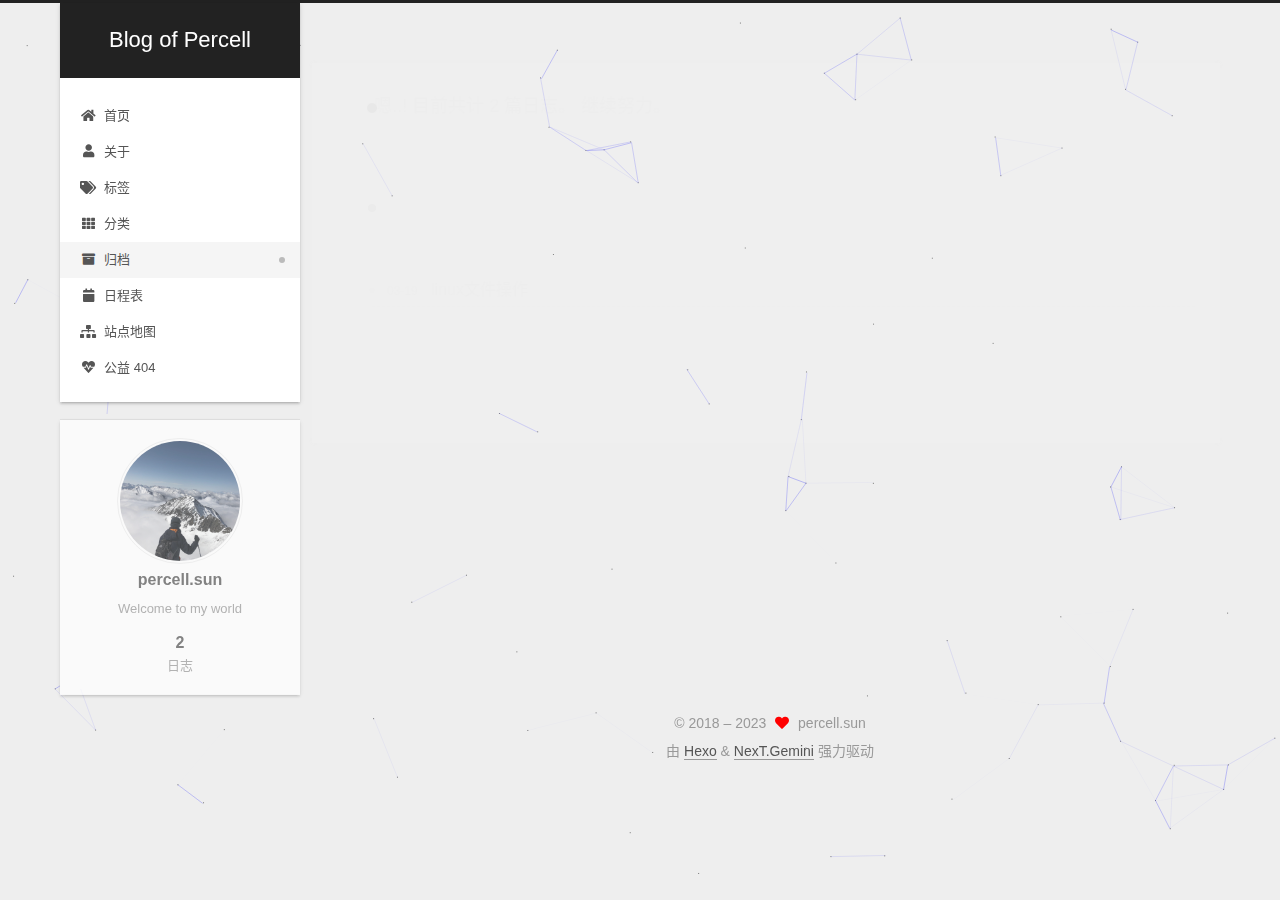
<file: archives/2021/index.html>
<!DOCTYPE html>
<html lang="zh-CN">
<head>
  <meta charset="UTF-8">
<meta name="viewport" content="width=device-width, initial-scale=1, maximum-scale=2">
<meta name="theme-color" content="#222">
<meta name="generator" content="Hexo 6.3.0">
  <link rel="apple-touch-icon" sizes="180x180" href="/images/apple-touch-icon-next.png">
  <link rel="icon" type="image/png" sizes="32x32" href="/images/favicon-32x32-next.png">
  <link rel="icon" type="image/png" sizes="16x16" href="/images/favicon-16x16-next.png">
  <link rel="mask-icon" href="/images/logo.svg" color="#222">

<link rel="stylesheet" href="/css/main.css">


<link rel="stylesheet" href="/lib/font-awesome/css/all.min.css">

<script id="hexo-configurations">
    var NexT = window.NexT || {};
    var CONFIG = {"hostname":"example.com","root":"/","scheme":"Gemini","version":"7.8.0","exturl":false,"sidebar":{"position":"left","display":"post","padding":18,"offset":12,"onmobile":false},"copycode":{"enable":false,"show_result":false,"style":null},"back2top":{"enable":true,"sidebar":false,"scrollpercent":false},"bookmark":{"enable":false,"color":"#222","save":"auto"},"fancybox":false,"mediumzoom":false,"lazyload":false,"pangu":false,"comments":{"style":"tabs","active":null,"storage":true,"lazyload":false,"nav":null},"algolia":{"hits":{"per_page":10},"labels":{"input_placeholder":"Search for Posts","hits_empty":"We didn't find any results for the search: ${query}","hits_stats":"${hits} results found in ${time} ms"}},"localsearch":{"enable":false,"trigger":"auto","top_n_per_article":1,"unescape":false,"preload":false},"motion":{"enable":true,"async":false,"transition":{"post_block":"fadeIn","post_header":"slideDownIn","post_body":"slideDownIn","coll_header":"slideLeftIn","sidebar":"slideUpIn"}}};
  </script>

  <meta name="description" content="Welcome to my world">
<meta property="og:type" content="website">
<meta property="og:title" content="Blog of Percell">
<meta property="og:url" content="http://example.com/archives/2021/index.html">
<meta property="og:site_name" content="Blog of Percell">
<meta property="og:description" content="Welcome to my world">
<meta property="og:locale" content="zh_CN">
<meta property="article:author" content="percell.sun">
<meta name="twitter:card" content="summary">

<link rel="canonical" href="http://example.com/archives/2021/">


<script id="page-configurations">
  // https://hexo.io/docs/variables.html
  CONFIG.page = {
    sidebar: "",
    isHome : false,
    isPost : false,
    lang   : 'zh-CN'
  };
</script>

  <title>归档 | Blog of Percell</title>
  






  <noscript>
  <style>
  .use-motion .brand,
  .use-motion .menu-item,
  .sidebar-inner,
  .use-motion .post-block,
  .use-motion .pagination,
  .use-motion .comments,
  .use-motion .post-header,
  .use-motion .post-body,
  .use-motion .collection-header { opacity: initial; }

  .use-motion .site-title,
  .use-motion .site-subtitle {
    opacity: initial;
    top: initial;
  }

  .use-motion .logo-line-before i { left: initial; }
  .use-motion .logo-line-after i { right: initial; }
  </style>
</noscript>

</head>

<body itemscope itemtype="http://schema.org/WebPage">
  <div class="container use-motion">
    <div class="headband"></div>

    <header class="header" itemscope itemtype="http://schema.org/WPHeader">
      <div class="header-inner"><div class="site-brand-container">
  <div class="site-nav-toggle">
    <div class="toggle" aria-label="切换导航栏">
      <span class="toggle-line toggle-line-first"></span>
      <span class="toggle-line toggle-line-middle"></span>
      <span class="toggle-line toggle-line-last"></span>
    </div>
  </div>

  <div class="site-meta">

    <a href="/" class="brand" rel="start">
      <span class="logo-line-before"><i></i></span>
      <h1 class="site-title">Blog of Percell</h1>
      <span class="logo-line-after"><i></i></span>
    </a>
  </div>

  <div class="site-nav-right">
    <div class="toggle popup-trigger">
    </div>
  </div>
</div>




<nav class="site-nav">
  <ul id="menu" class="main-menu menu">
        <li class="menu-item menu-item-home">

    <a href="/" rel="section"><i class="fa fa-home fa-fw"></i>首页</a>

  </li>
        <li class="menu-item menu-item-about">

    <a href="/about/" rel="section"><i class="fa fa-user fa-fw"></i>关于</a>

  </li>
        <li class="menu-item menu-item-tags">

    <a href="/tags/" rel="section"><i class="fa fa-tags fa-fw"></i>标签</a>

  </li>
        <li class="menu-item menu-item-categories">

    <a href="/categories/" rel="section"><i class="fa fa-th fa-fw"></i>分类</a>

  </li>
        <li class="menu-item menu-item-archives">

    <a href="/archives/" rel="section"><i class="fa fa-archive fa-fw"></i>归档</a>

  </li>
        <li class="menu-item menu-item-schedule">

    <a href="/schedule/" rel="section"><i class="fa fa-calendar fa-fw"></i>日程表</a>

  </li>
        <li class="menu-item menu-item-sitemap">

    <a href="/sitemap.xml" rel="section"><i class="fa fa-sitemap fa-fw"></i>站点地图</a>

  </li>
        <li class="menu-item menu-item-commonweal">

    <a href="/404/" rel="section"><i class="fa fa-heartbeat fa-fw"></i>公益 404</a>

  </li>
  </ul>
</nav>




</div>
    </header>

    
  <div class="back-to-top">
    <i class="fa fa-arrow-up"></i>
    <span>0%</span>
  </div>


    <main class="main">
      <div class="main-inner">
        <div class="content-wrap">
          

          <div class="content archive">
            

  
  
  
  <div class="post-block">
    <div class="posts-collapse">
      <div class="collection-title">
        <span class="collection-header">嗯..! 目前共计 2 篇日志。 继续努力。</span>
      </div>

      
    <div class="collection-year">
      <span class="collection-header">2021</span>
    </div>

  <article itemscope itemtype="http://schema.org/Article">
    <header class="post-header">

      <div class="post-meta">
        <time itemprop="dateCreated"
              datetime="2021-03-19T16:05:08+08:00"
              content="2021-03-19">
          03-19
        </time>
      </div>

      <div class="post-title">
          <a class="post-title-link" href="/2021/03/19/linux%E6%96%87%E4%BB%B6%E6%93%8D%E4%BD%9C/" itemprop="url">
            <span itemprop="name">linux文件操作</span>
          </a>
      </div>

    </header>
  </article>

  <article itemscope itemtype="http://schema.org/Article">
    <header class="post-header">

      <div class="post-meta">
        <time itemprop="dateCreated"
              datetime="2021-02-21T16:05:08+08:00"
              content="2021-02-21">
          02-21
        </time>
      </div>

      <div class="post-title">
          <a class="post-title-link" href="/2021/02/21/%E6%95%B0%E7%BB%84%E6%8C%87%E9%92%88%E4%B8%8E%E6%8C%87%E9%92%88%E6%95%B0%E7%BB%84/" itemprop="url">
            <span itemprop="name">指针常量和常量指针</span>
          </a>
      </div>

    </header>
  </article>


    </div>
  </div>
  
  
  

  



          </div>
          

<script>
  window.addEventListener('tabs:register', () => {
    let { activeClass } = CONFIG.comments;
    if (CONFIG.comments.storage) {
      activeClass = localStorage.getItem('comments_active') || activeClass;
    }
    if (activeClass) {
      let activeTab = document.querySelector(`a[href="#comment-${activeClass}"]`);
      if (activeTab) {
        activeTab.click();
      }
    }
  });
  if (CONFIG.comments.storage) {
    window.addEventListener('tabs:click', event => {
      if (!event.target.matches('.tabs-comment .tab-content .tab-pane')) return;
      let commentClass = event.target.classList[1];
      localStorage.setItem('comments_active', commentClass);
    });
  }
</script>

        </div>
          
  
  <div class="toggle sidebar-toggle">
    <span class="toggle-line toggle-line-first"></span>
    <span class="toggle-line toggle-line-middle"></span>
    <span class="toggle-line toggle-line-last"></span>
  </div>

  <aside class="sidebar">
    <div class="sidebar-inner">

      <ul class="sidebar-nav motion-element">
        <li class="sidebar-nav-toc">
          文章目录
        </li>
        <li class="sidebar-nav-overview">
          站点概览
        </li>
      </ul>

      <!--noindex-->
      <div class="post-toc-wrap sidebar-panel">
      </div>
      <!--/noindex-->

      <div class="site-overview-wrap sidebar-panel">
        <div class="site-author motion-element" itemprop="author" itemscope itemtype="http://schema.org/Person">
    <img class="site-author-image" itemprop="image" alt="percell.sun"
      src="/./images/avatar.jpg">
  <p class="site-author-name" itemprop="name">percell.sun</p>
  <div class="site-description" itemprop="description">Welcome to my world</div>
</div>
<div class="site-state-wrap motion-element">
  <nav class="site-state">
      <div class="site-state-item site-state-posts">
          <a href="/archives/">
        
          <span class="site-state-item-count">2</span>
          <span class="site-state-item-name">日志</span>
        </a>
      </div>
  </nav>
</div>



      </div>

    </div>
  </aside>
  <div id="sidebar-dimmer"></div>


      </div>
    </main>

    <footer class="footer">
      <div class="footer-inner">
        

        

<div class="copyright">
  
  &copy; 2018 – 
  <span itemprop="copyrightYear">2023</span>
  <span class="with-love">
    <i class="fa fa-heart"></i>
  </span>
  <span class="author" itemprop="copyrightHolder">percell.sun</span>
</div>
  <div class="powered-by">由 <a href="https://hexo.io/" class="theme-link" rel="noopener" target="_blank">Hexo</a> & <a href="https://theme-next.org/" class="theme-link" rel="noopener" target="_blank">NexT.Gemini</a> 强力驱动
  </div>

        








      </div>
    </footer>
  </div>

  
  
  <script color='0,0,255' opacity='0.5' zIndex='-1' count='99' src="/lib/canvas-nest/canvas-nest.min.js"></script>
  <script src="/lib/anime.min.js"></script>
  <script src="/lib/velocity/velocity.min.js"></script>
  <script src="/lib/velocity/velocity.ui.min.js"></script>

<script src="/js/utils.js"></script>

<script src="/js/motion.js"></script>


<script src="/js/schemes/pisces.js"></script>


<script src="/js/next-boot.js"></script>


  <script defer src="/lib/three/three.min.js"></script>


  















  

  

</body>
</html>
</file>
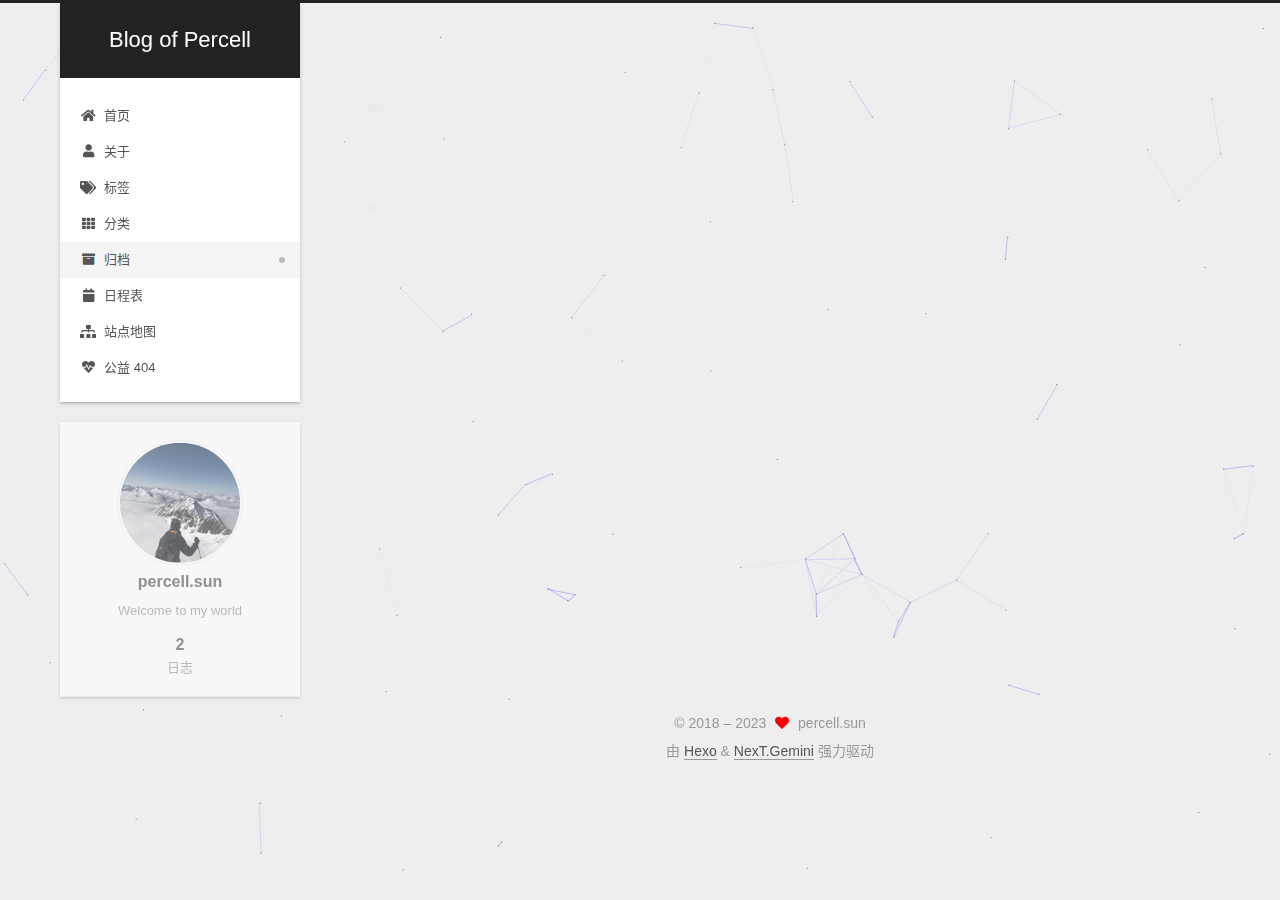
<file: archives/2021/02/index.html>
<!DOCTYPE html>
<html lang="zh-CN">
<head>
  <meta charset="UTF-8">
<meta name="viewport" content="width=device-width, initial-scale=1, maximum-scale=2">
<meta name="theme-color" content="#222">
<meta name="generator" content="Hexo 6.3.0">
  <link rel="apple-touch-icon" sizes="180x180" href="/images/apple-touch-icon-next.png">
  <link rel="icon" type="image/png" sizes="32x32" href="/images/favicon-32x32-next.png">
  <link rel="icon" type="image/png" sizes="16x16" href="/images/favicon-16x16-next.png">
  <link rel="mask-icon" href="/images/logo.svg" color="#222">

<link rel="stylesheet" href="/css/main.css">


<link rel="stylesheet" href="/lib/font-awesome/css/all.min.css">

<script id="hexo-configurations">
    var NexT = window.NexT || {};
    var CONFIG = {"hostname":"example.com","root":"/","scheme":"Gemini","version":"7.8.0","exturl":false,"sidebar":{"position":"left","display":"post","padding":18,"offset":12,"onmobile":false},"copycode":{"enable":false,"show_result":false,"style":null},"back2top":{"enable":true,"sidebar":false,"scrollpercent":false},"bookmark":{"enable":false,"color":"#222","save":"auto"},"fancybox":false,"mediumzoom":false,"lazyload":false,"pangu":false,"comments":{"style":"tabs","active":null,"storage":true,"lazyload":false,"nav":null},"algolia":{"hits":{"per_page":10},"labels":{"input_placeholder":"Search for Posts","hits_empty":"We didn't find any results for the search: ${query}","hits_stats":"${hits} results found in ${time} ms"}},"localsearch":{"enable":false,"trigger":"auto","top_n_per_article":1,"unescape":false,"preload":false},"motion":{"enable":true,"async":false,"transition":{"post_block":"fadeIn","post_header":"slideDownIn","post_body":"slideDownIn","coll_header":"slideLeftIn","sidebar":"slideUpIn"}}};
  </script>

  <meta name="description" content="Welcome to my world">
<meta property="og:type" content="website">
<meta property="og:title" content="Blog of Percell">
<meta property="og:url" content="http://example.com/archives/2021/02/index.html">
<meta property="og:site_name" content="Blog of Percell">
<meta property="og:description" content="Welcome to my world">
<meta property="og:locale" content="zh_CN">
<meta property="article:author" content="percell.sun">
<meta name="twitter:card" content="summary">

<link rel="canonical" href="http://example.com/archives/2021/02/">


<script id="page-configurations">
  // https://hexo.io/docs/variables.html
  CONFIG.page = {
    sidebar: "",
    isHome : false,
    isPost : false,
    lang   : 'zh-CN'
  };
</script>

  <title>归档 | Blog of Percell</title>
  






  <noscript>
  <style>
  .use-motion .brand,
  .use-motion .menu-item,
  .sidebar-inner,
  .use-motion .post-block,
  .use-motion .pagination,
  .use-motion .comments,
  .use-motion .post-header,
  .use-motion .post-body,
  .use-motion .collection-header { opacity: initial; }

  .use-motion .site-title,
  .use-motion .site-subtitle {
    opacity: initial;
    top: initial;
  }

  .use-motion .logo-line-before i { left: initial; }
  .use-motion .logo-line-after i { right: initial; }
  </style>
</noscript>

</head>

<body itemscope itemtype="http://schema.org/WebPage">
  <div class="container use-motion">
    <div class="headband"></div>

    <header class="header" itemscope itemtype="http://schema.org/WPHeader">
      <div class="header-inner"><div class="site-brand-container">
  <div class="site-nav-toggle">
    <div class="toggle" aria-label="切换导航栏">
      <span class="toggle-line toggle-line-first"></span>
      <span class="toggle-line toggle-line-middle"></span>
      <span class="toggle-line toggle-line-last"></span>
    </div>
  </div>

  <div class="site-meta">

    <a href="/" class="brand" rel="start">
      <span class="logo-line-before"><i></i></span>
      <h1 class="site-title">Blog of Percell</h1>
      <span class="logo-line-after"><i></i></span>
    </a>
  </div>

  <div class="site-nav-right">
    <div class="toggle popup-trigger">
    </div>
  </div>
</div>




<nav class="site-nav">
  <ul id="menu" class="main-menu menu">
        <li class="menu-item menu-item-home">

    <a href="/" rel="section"><i class="fa fa-home fa-fw"></i>首页</a>

  </li>
        <li class="menu-item menu-item-about">

    <a href="/about/" rel="section"><i class="fa fa-user fa-fw"></i>关于</a>

  </li>
        <li class="menu-item menu-item-tags">

    <a href="/tags/" rel="section"><i class="fa fa-tags fa-fw"></i>标签</a>

  </li>
        <li class="menu-item menu-item-categories">

    <a href="/categories/" rel="section"><i class="fa fa-th fa-fw"></i>分类</a>

  </li>
        <li class="menu-item menu-item-archives">

    <a href="/archives/" rel="section"><i class="fa fa-archive fa-fw"></i>归档</a>

  </li>
        <li class="menu-item menu-item-schedule">

    <a href="/schedule/" rel="section"><i class="fa fa-calendar fa-fw"></i>日程表</a>

  </li>
        <li class="menu-item menu-item-sitemap">

    <a href="/sitemap.xml" rel="section"><i class="fa fa-sitemap fa-fw"></i>站点地图</a>

  </li>
        <li class="menu-item menu-item-commonweal">

    <a href="/404/" rel="section"><i class="fa fa-heartbeat fa-fw"></i>公益 404</a>

  </li>
  </ul>
</nav>




</div>
    </header>

    
  <div class="back-to-top">
    <i class="fa fa-arrow-up"></i>
    <span>0%</span>
  </div>


    <main class="main">
      <div class="main-inner">
        <div class="content-wrap">
          

          <div class="content archive">
            

  
  
  
  <div class="post-block">
    <div class="posts-collapse">
      <div class="collection-title">
        <span class="collection-header">嗯..! 目前共计 2 篇日志。 继续努力。</span>
      </div>

      
    <div class="collection-year">
      <span class="collection-header">2021</span>
    </div>

  <article itemscope itemtype="http://schema.org/Article">
    <header class="post-header">

      <div class="post-meta">
        <time itemprop="dateCreated"
              datetime="2021-02-21T16:05:08+08:00"
              content="2021-02-21">
          02-21
        </time>
      </div>

      <div class="post-title">
          <a class="post-title-link" href="/2021/02/21/%E6%95%B0%E7%BB%84%E6%8C%87%E9%92%88%E4%B8%8E%E6%8C%87%E9%92%88%E6%95%B0%E7%BB%84/" itemprop="url">
            <span itemprop="name">指针常量和常量指针</span>
          </a>
      </div>

    </header>
  </article>


    </div>
  </div>
  
  
  

  



          </div>
          

<script>
  window.addEventListener('tabs:register', () => {
    let { activeClass } = CONFIG.comments;
    if (CONFIG.comments.storage) {
      activeClass = localStorage.getItem('comments_active') || activeClass;
    }
    if (activeClass) {
      let activeTab = document.querySelector(`a[href="#comment-${activeClass}"]`);
      if (activeTab) {
        activeTab.click();
      }
    }
  });
  if (CONFIG.comments.storage) {
    window.addEventListener('tabs:click', event => {
      if (!event.target.matches('.tabs-comment .tab-content .tab-pane')) return;
      let commentClass = event.target.classList[1];
      localStorage.setItem('comments_active', commentClass);
    });
  }
</script>

        </div>
          
  
  <div class="toggle sidebar-toggle">
    <span class="toggle-line toggle-line-first"></span>
    <span class="toggle-line toggle-line-middle"></span>
    <span class="toggle-line toggle-line-last"></span>
  </div>

  <aside class="sidebar">
    <div class="sidebar-inner">

      <ul class="sidebar-nav motion-element">
        <li class="sidebar-nav-toc">
          文章目录
        </li>
        <li class="sidebar-nav-overview">
          站点概览
        </li>
      </ul>

      <!--noindex-->
      <div class="post-toc-wrap sidebar-panel">
      </div>
      <!--/noindex-->

      <div class="site-overview-wrap sidebar-panel">
        <div class="site-author motion-element" itemprop="author" itemscope itemtype="http://schema.org/Person">
    <img class="site-author-image" itemprop="image" alt="percell.sun"
      src="/./images/avatar.jpg">
  <p class="site-author-name" itemprop="name">percell.sun</p>
  <div class="site-description" itemprop="description">Welcome to my world</div>
</div>
<div class="site-state-wrap motion-element">
  <nav class="site-state">
      <div class="site-state-item site-state-posts">
          <a href="/archives/">
        
          <span class="site-state-item-count">2</span>
          <span class="site-state-item-name">日志</span>
        </a>
      </div>
  </nav>
</div>



      </div>

    </div>
  </aside>
  <div id="sidebar-dimmer"></div>


      </div>
    </main>

    <footer class="footer">
      <div class="footer-inner">
        

        

<div class="copyright">
  
  &copy; 2018 – 
  <span itemprop="copyrightYear">2023</span>
  <span class="with-love">
    <i class="fa fa-heart"></i>
  </span>
  <span class="author" itemprop="copyrightHolder">percell.sun</span>
</div>
  <div class="powered-by">由 <a href="https://hexo.io/" class="theme-link" rel="noopener" target="_blank">Hexo</a> & <a href="https://theme-next.org/" class="theme-link" rel="noopener" target="_blank">NexT.Gemini</a> 强力驱动
  </div>

        








      </div>
    </footer>
  </div>

  
  
  <script color='0,0,255' opacity='0.5' zIndex='-1' count='99' src="/lib/canvas-nest/canvas-nest.min.js"></script>
  <script src="/lib/anime.min.js"></script>
  <script src="/lib/velocity/velocity.min.js"></script>
  <script src="/lib/velocity/velocity.ui.min.js"></script>

<script src="/js/utils.js"></script>

<script src="/js/motion.js"></script>


<script src="/js/schemes/pisces.js"></script>


<script src="/js/next-boot.js"></script>


  <script defer src="/lib/three/three.min.js"></script>


  















  

  

</body>
</html>
</file>
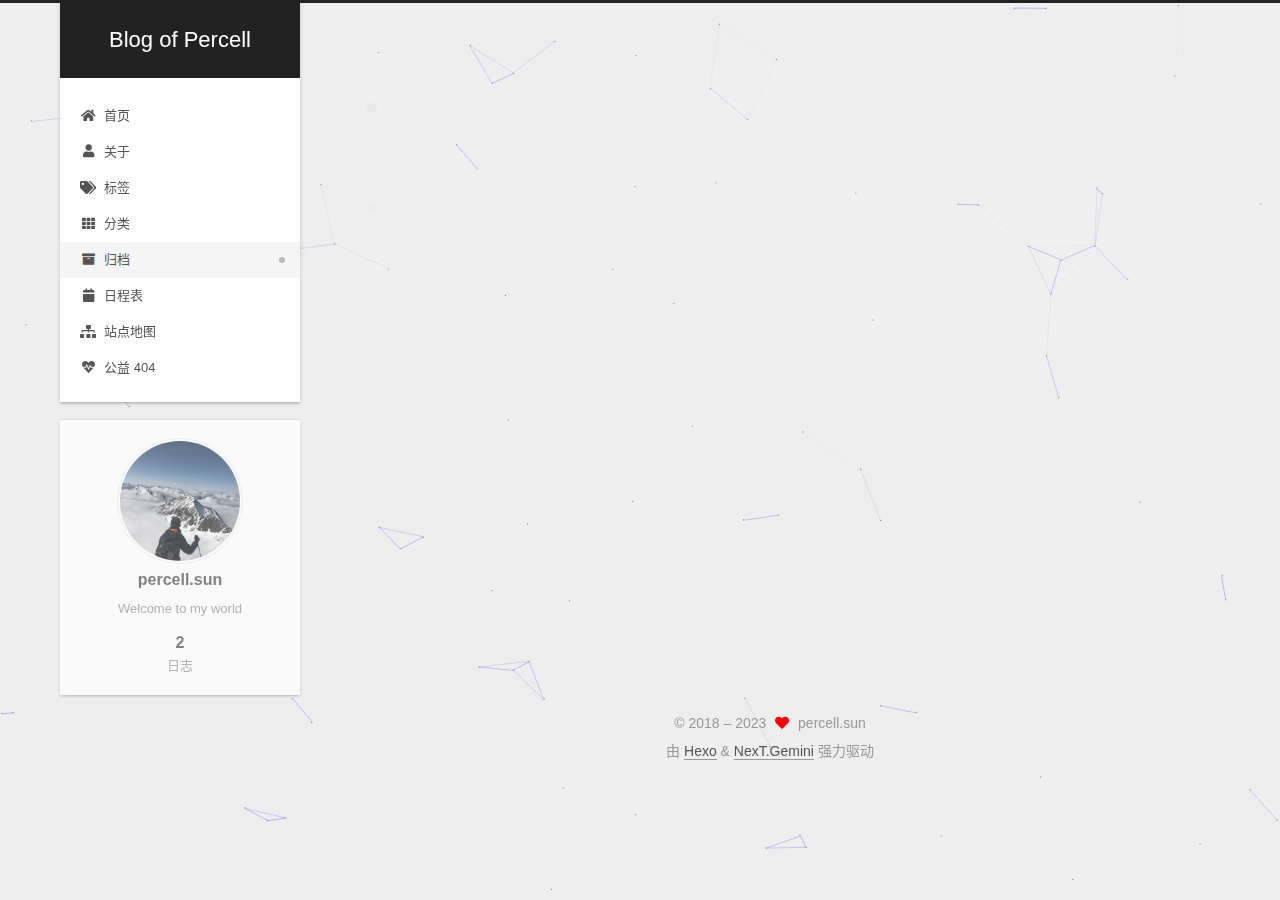
<file: archives/2021/03/index.html>
<!DOCTYPE html>
<html lang="zh-CN">
<head>
  <meta charset="UTF-8">
<meta name="viewport" content="width=device-width, initial-scale=1, maximum-scale=2">
<meta name="theme-color" content="#222">
<meta name="generator" content="Hexo 6.3.0">
  <link rel="apple-touch-icon" sizes="180x180" href="/images/apple-touch-icon-next.png">
  <link rel="icon" type="image/png" sizes="32x32" href="/images/favicon-32x32-next.png">
  <link rel="icon" type="image/png" sizes="16x16" href="/images/favicon-16x16-next.png">
  <link rel="mask-icon" href="/images/logo.svg" color="#222">

<link rel="stylesheet" href="/css/main.css">


<link rel="stylesheet" href="/lib/font-awesome/css/all.min.css">

<script id="hexo-configurations">
    var NexT = window.NexT || {};
    var CONFIG = {"hostname":"example.com","root":"/","scheme":"Gemini","version":"7.8.0","exturl":false,"sidebar":{"position":"left","display":"post","padding":18,"offset":12,"onmobile":false},"copycode":{"enable":false,"show_result":false,"style":null},"back2top":{"enable":true,"sidebar":false,"scrollpercent":false},"bookmark":{"enable":false,"color":"#222","save":"auto"},"fancybox":false,"mediumzoom":false,"lazyload":false,"pangu":false,"comments":{"style":"tabs","active":null,"storage":true,"lazyload":false,"nav":null},"algolia":{"hits":{"per_page":10},"labels":{"input_placeholder":"Search for Posts","hits_empty":"We didn't find any results for the search: ${query}","hits_stats":"${hits} results found in ${time} ms"}},"localsearch":{"enable":false,"trigger":"auto","top_n_per_article":1,"unescape":false,"preload":false},"motion":{"enable":true,"async":false,"transition":{"post_block":"fadeIn","post_header":"slideDownIn","post_body":"slideDownIn","coll_header":"slideLeftIn","sidebar":"slideUpIn"}}};
  </script>

  <meta name="description" content="Welcome to my world">
<meta property="og:type" content="website">
<meta property="og:title" content="Blog of Percell">
<meta property="og:url" content="http://example.com/archives/2021/03/index.html">
<meta property="og:site_name" content="Blog of Percell">
<meta property="og:description" content="Welcome to my world">
<meta property="og:locale" content="zh_CN">
<meta property="article:author" content="percell.sun">
<meta name="twitter:card" content="summary">

<link rel="canonical" href="http://example.com/archives/2021/03/">


<script id="page-configurations">
  // https://hexo.io/docs/variables.html
  CONFIG.page = {
    sidebar: "",
    isHome : false,
    isPost : false,
    lang   : 'zh-CN'
  };
</script>

  <title>归档 | Blog of Percell</title>
  






  <noscript>
  <style>
  .use-motion .brand,
  .use-motion .menu-item,
  .sidebar-inner,
  .use-motion .post-block,
  .use-motion .pagination,
  .use-motion .comments,
  .use-motion .post-header,
  .use-motion .post-body,
  .use-motion .collection-header { opacity: initial; }

  .use-motion .site-title,
  .use-motion .site-subtitle {
    opacity: initial;
    top: initial;
  }

  .use-motion .logo-line-before i { left: initial; }
  .use-motion .logo-line-after i { right: initial; }
  </style>
</noscript>

</head>

<body itemscope itemtype="http://schema.org/WebPage">
  <div class="container use-motion">
    <div class="headband"></div>

    <header class="header" itemscope itemtype="http://schema.org/WPHeader">
      <div class="header-inner"><div class="site-brand-container">
  <div class="site-nav-toggle">
    <div class="toggle" aria-label="切换导航栏">
      <span class="toggle-line toggle-line-first"></span>
      <span class="toggle-line toggle-line-middle"></span>
      <span class="toggle-line toggle-line-last"></span>
    </div>
  </div>

  <div class="site-meta">

    <a href="/" class="brand" rel="start">
      <span class="logo-line-before"><i></i></span>
      <h1 class="site-title">Blog of Percell</h1>
      <span class="logo-line-after"><i></i></span>
    </a>
  </div>

  <div class="site-nav-right">
    <div class="toggle popup-trigger">
    </div>
  </div>
</div>




<nav class="site-nav">
  <ul id="menu" class="main-menu menu">
        <li class="menu-item menu-item-home">

    <a href="/" rel="section"><i class="fa fa-home fa-fw"></i>首页</a>

  </li>
        <li class="menu-item menu-item-about">

    <a href="/about/" rel="section"><i class="fa fa-user fa-fw"></i>关于</a>

  </li>
        <li class="menu-item menu-item-tags">

    <a href="/tags/" rel="section"><i class="fa fa-tags fa-fw"></i>标签</a>

  </li>
        <li class="menu-item menu-item-categories">

    <a href="/categories/" rel="section"><i class="fa fa-th fa-fw"></i>分类</a>

  </li>
        <li class="menu-item menu-item-archives">

    <a href="/archives/" rel="section"><i class="fa fa-archive fa-fw"></i>归档</a>

  </li>
        <li class="menu-item menu-item-schedule">

    <a href="/schedule/" rel="section"><i class="fa fa-calendar fa-fw"></i>日程表</a>

  </li>
        <li class="menu-item menu-item-sitemap">

    <a href="/sitemap.xml" rel="section"><i class="fa fa-sitemap fa-fw"></i>站点地图</a>

  </li>
        <li class="menu-item menu-item-commonweal">

    <a href="/404/" rel="section"><i class="fa fa-heartbeat fa-fw"></i>公益 404</a>

  </li>
  </ul>
</nav>




</div>
    </header>

    
  <div class="back-to-top">
    <i class="fa fa-arrow-up"></i>
    <span>0%</span>
  </div>


    <main class="main">
      <div class="main-inner">
        <div class="content-wrap">
          

          <div class="content archive">
            

  
  
  
  <div class="post-block">
    <div class="posts-collapse">
      <div class="collection-title">
        <span class="collection-header">嗯..! 目前共计 2 篇日志。 继续努力。</span>
      </div>

      
    <div class="collection-year">
      <span class="collection-header">2021</span>
    </div>

  <article itemscope itemtype="http://schema.org/Article">
    <header class="post-header">

      <div class="post-meta">
        <time itemprop="dateCreated"
              datetime="2021-03-19T16:05:08+08:00"
              content="2021-03-19">
          03-19
        </time>
      </div>

      <div class="post-title">
          <a class="post-title-link" href="/2021/03/19/linux%E6%96%87%E4%BB%B6%E6%93%8D%E4%BD%9C/" itemprop="url">
            <span itemprop="name">linux文件操作</span>
          </a>
      </div>

    </header>
  </article>


    </div>
  </div>
  
  
  

  



          </div>
          

<script>
  window.addEventListener('tabs:register', () => {
    let { activeClass } = CONFIG.comments;
    if (CONFIG.comments.storage) {
      activeClass = localStorage.getItem('comments_active') || activeClass;
    }
    if (activeClass) {
      let activeTab = document.querySelector(`a[href="#comment-${activeClass}"]`);
      if (activeTab) {
        activeTab.click();
      }
    }
  });
  if (CONFIG.comments.storage) {
    window.addEventListener('tabs:click', event => {
      if (!event.target.matches('.tabs-comment .tab-content .tab-pane')) return;
      let commentClass = event.target.classList[1];
      localStorage.setItem('comments_active', commentClass);
    });
  }
</script>

        </div>
          
  
  <div class="toggle sidebar-toggle">
    <span class="toggle-line toggle-line-first"></span>
    <span class="toggle-line toggle-line-middle"></span>
    <span class="toggle-line toggle-line-last"></span>
  </div>

  <aside class="sidebar">
    <div class="sidebar-inner">

      <ul class="sidebar-nav motion-element">
        <li class="sidebar-nav-toc">
          文章目录
        </li>
        <li class="sidebar-nav-overview">
          站点概览
        </li>
      </ul>

      <!--noindex-->
      <div class="post-toc-wrap sidebar-panel">
      </div>
      <!--/noindex-->

      <div class="site-overview-wrap sidebar-panel">
        <div class="site-author motion-element" itemprop="author" itemscope itemtype="http://schema.org/Person">
    <img class="site-author-image" itemprop="image" alt="percell.sun"
      src="/./images/avatar.jpg">
  <p class="site-author-name" itemprop="name">percell.sun</p>
  <div class="site-description" itemprop="description">Welcome to my world</div>
</div>
<div class="site-state-wrap motion-element">
  <nav class="site-state">
      <div class="site-state-item site-state-posts">
          <a href="/archives/">
        
          <span class="site-state-item-count">2</span>
          <span class="site-state-item-name">日志</span>
        </a>
      </div>
  </nav>
</div>



      </div>

    </div>
  </aside>
  <div id="sidebar-dimmer"></div>


      </div>
    </main>

    <footer class="footer">
      <div class="footer-inner">
        

        

<div class="copyright">
  
  &copy; 2018 – 
  <span itemprop="copyrightYear">2023</span>
  <span class="with-love">
    <i class="fa fa-heart"></i>
  </span>
  <span class="author" itemprop="copyrightHolder">percell.sun</span>
</div>
  <div class="powered-by">由 <a href="https://hexo.io/" class="theme-link" rel="noopener" target="_blank">Hexo</a> & <a href="https://theme-next.org/" class="theme-link" rel="noopener" target="_blank">NexT.Gemini</a> 强力驱动
  </div>

        








      </div>
    </footer>
  </div>

  
  
  <script color='0,0,255' opacity='0.5' zIndex='-1' count='99' src="/lib/canvas-nest/canvas-nest.min.js"></script>
  <script src="/lib/anime.min.js"></script>
  <script src="/lib/velocity/velocity.min.js"></script>
  <script src="/lib/velocity/velocity.ui.min.js"></script>

<script src="/js/utils.js"></script>

<script src="/js/motion.js"></script>


<script src="/js/schemes/pisces.js"></script>


<script src="/js/next-boot.js"></script>


  <script defer src="/lib/three/three.min.js"></script>


  















  

  

</body>
</html>
</file>
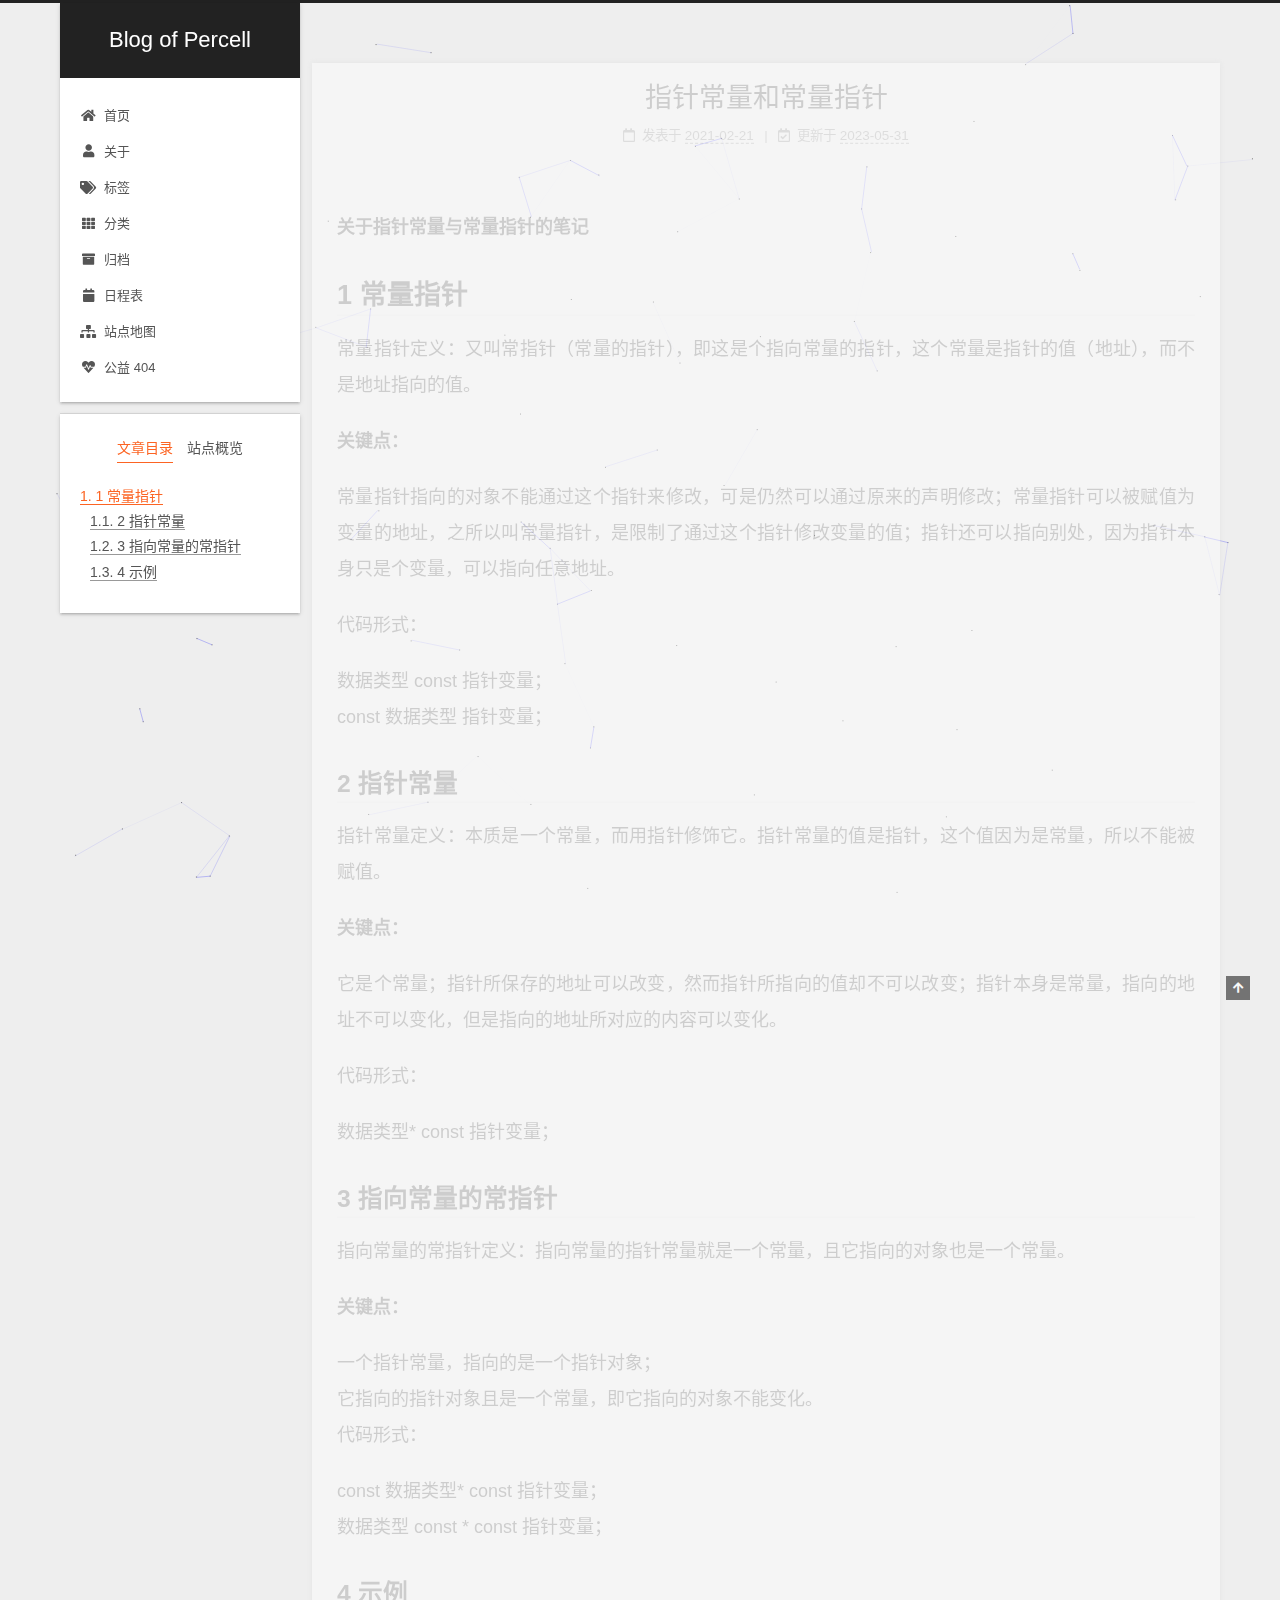
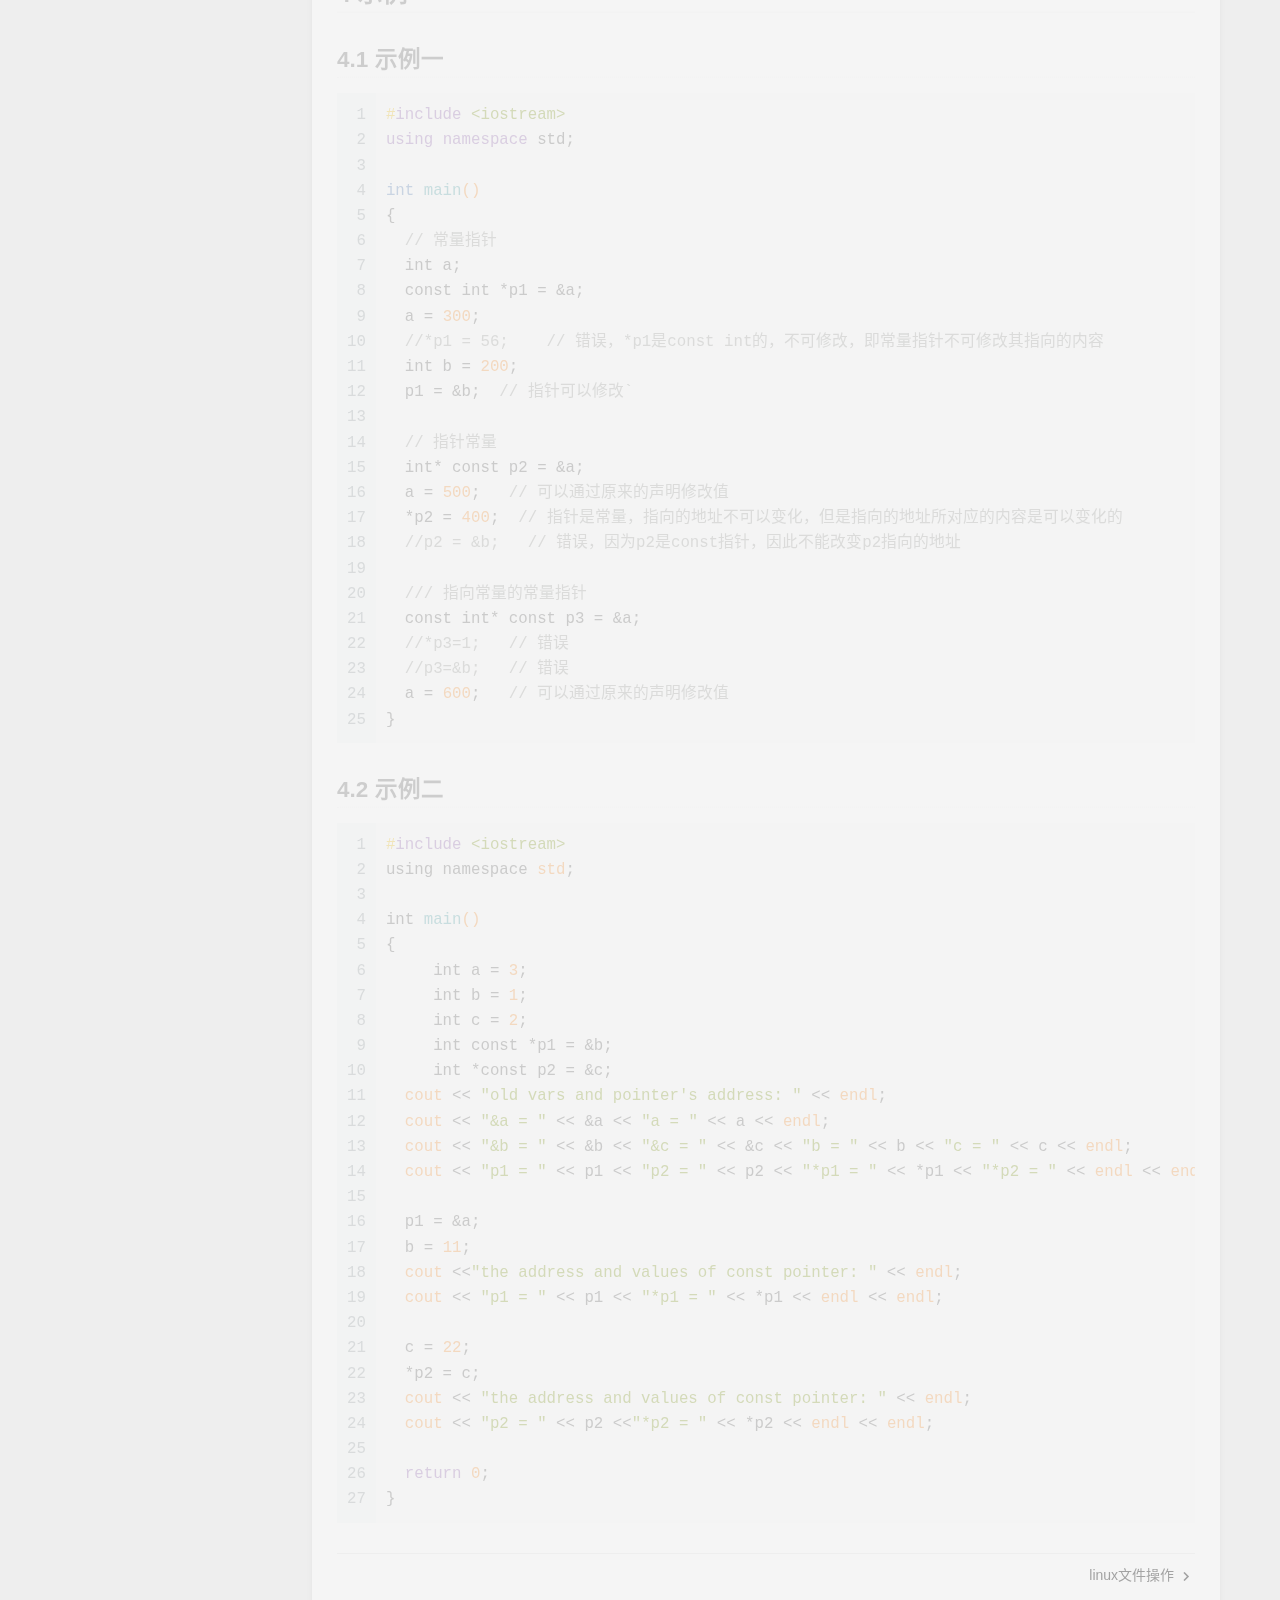
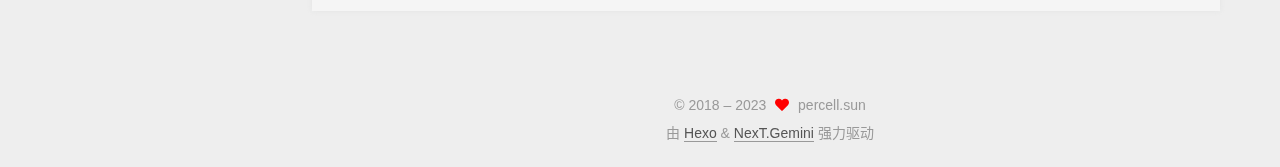
<file: 2021/02/21/数组指针与指针数组/index.html>
<!DOCTYPE html>
<html lang="zh-CN">
<head>
  <meta charset="UTF-8">
<meta name="viewport" content="width=device-width, initial-scale=1, maximum-scale=2">
<meta name="theme-color" content="#222">
<meta name="generator" content="Hexo 6.3.0">
  <link rel="apple-touch-icon" sizes="180x180" href="/images/apple-touch-icon-next.png">
  <link rel="icon" type="image/png" sizes="32x32" href="/images/favicon-32x32-next.png">
  <link rel="icon" type="image/png" sizes="16x16" href="/images/favicon-16x16-next.png">
  <link rel="mask-icon" href="/images/logo.svg" color="#222">

<link rel="stylesheet" href="/css/main.css">


<link rel="stylesheet" href="/lib/font-awesome/css/all.min.css">

<script id="hexo-configurations">
    var NexT = window.NexT || {};
    var CONFIG = {"hostname":"example.com","root":"/","scheme":"Gemini","version":"7.8.0","exturl":false,"sidebar":{"position":"left","display":"post","padding":18,"offset":12,"onmobile":false},"copycode":{"enable":false,"show_result":false,"style":null},"back2top":{"enable":true,"sidebar":false,"scrollpercent":false},"bookmark":{"enable":false,"color":"#222","save":"auto"},"fancybox":false,"mediumzoom":false,"lazyload":false,"pangu":false,"comments":{"style":"tabs","active":null,"storage":true,"lazyload":false,"nav":null},"algolia":{"hits":{"per_page":10},"labels":{"input_placeholder":"Search for Posts","hits_empty":"We didn't find any results for the search: ${query}","hits_stats":"${hits} results found in ${time} ms"}},"localsearch":{"enable":false,"trigger":"auto","top_n_per_article":1,"unescape":false,"preload":false},"motion":{"enable":true,"async":false,"transition":{"post_block":"fadeIn","post_header":"slideDownIn","post_body":"slideDownIn","coll_header":"slideLeftIn","sidebar":"slideUpIn"}}};
  </script>

  <meta name="description" content="关于指针常量与常量指针的笔记">
<meta property="og:type" content="article">
<meta property="og:title" content="指针常量和常量指针">
<meta property="og:url" content="http://example.com/2021/02/21/%E6%95%B0%E7%BB%84%E6%8C%87%E9%92%88%E4%B8%8E%E6%8C%87%E9%92%88%E6%95%B0%E7%BB%84/index.html">
<meta property="og:site_name" content="Blog of Percell">
<meta property="og:description" content="关于指针常量与常量指针的笔记">
<meta property="og:locale" content="zh_CN">
<meta property="article:published_time" content="2021-02-21T08:05:08.000Z">
<meta property="article:modified_time" content="2023-05-31T07:02:39.258Z">
<meta property="article:author" content="percell.sun">
<meta name="twitter:card" content="summary">

<link rel="canonical" href="http://example.com/2021/02/21/%E6%95%B0%E7%BB%84%E6%8C%87%E9%92%88%E4%B8%8E%E6%8C%87%E9%92%88%E6%95%B0%E7%BB%84/">


<script id="page-configurations">
  // https://hexo.io/docs/variables.html
  CONFIG.page = {
    sidebar: "",
    isHome : false,
    isPost : true,
    lang   : 'zh-CN'
  };
</script>

  <title>指针常量和常量指针 | Blog of Percell</title>
  






  <noscript>
  <style>
  .use-motion .brand,
  .use-motion .menu-item,
  .sidebar-inner,
  .use-motion .post-block,
  .use-motion .pagination,
  .use-motion .comments,
  .use-motion .post-header,
  .use-motion .post-body,
  .use-motion .collection-header { opacity: initial; }

  .use-motion .site-title,
  .use-motion .site-subtitle {
    opacity: initial;
    top: initial;
  }

  .use-motion .logo-line-before i { left: initial; }
  .use-motion .logo-line-after i { right: initial; }
  </style>
</noscript>

</head>

<body itemscope itemtype="http://schema.org/WebPage">
  <div class="container use-motion">
    <div class="headband"></div>

    <header class="header" itemscope itemtype="http://schema.org/WPHeader">
      <div class="header-inner"><div class="site-brand-container">
  <div class="site-nav-toggle">
    <div class="toggle" aria-label="切换导航栏">
      <span class="toggle-line toggle-line-first"></span>
      <span class="toggle-line toggle-line-middle"></span>
      <span class="toggle-line toggle-line-last"></span>
    </div>
  </div>

  <div class="site-meta">

    <a href="/" class="brand" rel="start">
      <span class="logo-line-before"><i></i></span>
      <h1 class="site-title">Blog of Percell</h1>
      <span class="logo-line-after"><i></i></span>
    </a>
  </div>

  <div class="site-nav-right">
    <div class="toggle popup-trigger">
    </div>
  </div>
</div>




<nav class="site-nav">
  <ul id="menu" class="main-menu menu">
        <li class="menu-item menu-item-home">

    <a href="/" rel="section"><i class="fa fa-home fa-fw"></i>首页</a>

  </li>
        <li class="menu-item menu-item-about">

    <a href="/about/" rel="section"><i class="fa fa-user fa-fw"></i>关于</a>

  </li>
        <li class="menu-item menu-item-tags">

    <a href="/tags/" rel="section"><i class="fa fa-tags fa-fw"></i>标签</a>

  </li>
        <li class="menu-item menu-item-categories">

    <a href="/categories/" rel="section"><i class="fa fa-th fa-fw"></i>分类</a>

  </li>
        <li class="menu-item menu-item-archives">

    <a href="/archives/" rel="section"><i class="fa fa-archive fa-fw"></i>归档</a>

  </li>
        <li class="menu-item menu-item-schedule">

    <a href="/schedule/" rel="section"><i class="fa fa-calendar fa-fw"></i>日程表</a>

  </li>
        <li class="menu-item menu-item-sitemap">

    <a href="/sitemap.xml" rel="section"><i class="fa fa-sitemap fa-fw"></i>站点地图</a>

  </li>
        <li class="menu-item menu-item-commonweal">

    <a href="/404/" rel="section"><i class="fa fa-heartbeat fa-fw"></i>公益 404</a>

  </li>
  </ul>
</nav>




</div>
    </header>

    
  <div class="back-to-top">
    <i class="fa fa-arrow-up"></i>
    <span>0%</span>
  </div>


    <main class="main">
      <div class="main-inner">
        <div class="content-wrap">
          

          <div class="content post posts-expand">
            

    
  
  
  <article itemscope itemtype="http://schema.org/Article" class="post-block" lang="zh-CN">
    <link itemprop="mainEntityOfPage" href="http://example.com/2021/02/21/%E6%95%B0%E7%BB%84%E6%8C%87%E9%92%88%E4%B8%8E%E6%8C%87%E9%92%88%E6%95%B0%E7%BB%84/">

    <span hidden itemprop="author" itemscope itemtype="http://schema.org/Person">
      <meta itemprop="image" content="/./images/avatar.jpg">
      <meta itemprop="name" content="percell.sun">
      <meta itemprop="description" content="Welcome to my world">
    </span>

    <span hidden itemprop="publisher" itemscope itemtype="http://schema.org/Organization">
      <meta itemprop="name" content="Blog of Percell">
    </span>
      <header class="post-header">
        <h1 class="post-title" itemprop="name headline">
          指针常量和常量指针
        </h1>

        <div class="post-meta">
            <span class="post-meta-item">
              <span class="post-meta-item-icon">
                <i class="far fa-calendar"></i>
              </span>
              <span class="post-meta-item-text">发表于</span>

              <time title="创建时间：2021-02-21 16:05:08" itemprop="dateCreated datePublished" datetime="2021-02-21T16:05:08+08:00">2021-02-21</time>
            </span>
              <span class="post-meta-item">
                <span class="post-meta-item-icon">
                  <i class="far fa-calendar-check"></i>
                </span>
                <span class="post-meta-item-text">更新于</span>
                <time title="修改时间：2023-05-31 15:02:39" itemprop="dateModified" datetime="2023-05-31T15:02:39+08:00">2023-05-31</time>
              </span>

          

        </div>
      </header>

    
    
    
    <div class="post-body" itemprop="articleBody">

      
        <p><strong>关于指针常量与常量指针的笔记</strong></p>
<span id="more"></span>

<h1 id="1-常量指针"><a href="#1-常量指针" class="headerlink" title="1 常量指针"></a>1 常量指针</h1><p>常量指针定义：又叫常指针（常量的指针），即这是个指向常量的指针，这个常量是指针的值（地址），而不是地址指向的值。</p>
<p><strong>关键点：</strong></p>
<p>常量指针指向的对象不能通过这个指针来修改，可是仍然可以通过原来的声明修改；常量指针可以被赋值为变量的地址，之所以叫常量指针，是限制了通过这个指针修改变量的值；指针还可以指向别处，因为指针本身只是个变量，可以指向任意地址。</p>
<p>代码形式：</p>
<p>数据类型 const 指针变量；<br>const 数据类型 指针变量；</p>
<h2 id="2-指针常量"><a href="#2-指针常量" class="headerlink" title="2 指针常量"></a>2 指针常量</h2><p>指针常量定义：本质是一个常量，而用指针修饰它。指针常量的值是指针，这个值因为是常量，所以不能被赋值。</p>
<p><strong>关键点：</strong></p>
<p>它是个常量；指针所保存的地址可以改变，然而指针所指向的值却不可以改变；指针本身是常量，指向的地址不可以变化，但是指向的地址所对应的内容可以变化。</p>
<p>代码形式：</p>
<p>数据类型* const 指针变量；</p>
<h2 id="3-指向常量的常指针"><a href="#3-指向常量的常指针" class="headerlink" title="3 指向常量的常指针"></a>3 指向常量的常指针</h2><p>指向常量的常指针定义：指向常量的指针常量就是一个常量，且它指向的对象也是一个常量。</p>
<p><strong>关键点：</strong></p>
<p>一个指针常量，指向的是一个指针对象；<br>它指向的指针对象且是一个常量，即它指向的对象不能变化。<br>代码形式：</p>
<p>const 数据类型* const 指针变量；<br>数据类型 const * const 指针变量；</p>
<h2 id="4-示例"><a href="#4-示例" class="headerlink" title="4 示例"></a>4 示例</h2><h3 id="4-1-示例一"><a href="#4-1-示例一" class="headerlink" title="4.1 示例一"></a>4.1 示例一</h3><figure class="highlight cpp"><table><tr><td class="gutter"><pre><span class="line">1</span><br><span class="line">2</span><br><span class="line">3</span><br><span class="line">4</span><br><span class="line">5</span><br><span class="line">6</span><br><span class="line">7</span><br><span class="line">8</span><br><span class="line">9</span><br><span class="line">10</span><br><span class="line">11</span><br><span class="line">12</span><br><span class="line">13</span><br><span class="line">14</span><br><span class="line">15</span><br><span class="line">16</span><br><span class="line">17</span><br><span class="line">18</span><br><span class="line">19</span><br><span class="line">20</span><br><span class="line">21</span><br><span class="line">22</span><br><span class="line">23</span><br><span class="line">24</span><br><span class="line">25</span><br></pre></td><td class="code"><pre><span class="line"><span class="meta">#<span class="keyword">include</span> <span class="string">&lt;iostream&gt;</span></span></span><br><span class="line"><span class="keyword">using</span> <span class="keyword">namespace</span> std;</span><br><span class="line"></span><br><span class="line"><span class="function"><span class="type">int</span> <span class="title">main</span><span class="params">()</span></span></span><br><span class="line"><span class="function"></span>&#123;</span><br><span class="line">  <span class="comment">// 常量指针</span></span><br><span class="line">  <span class="type">int</span> a;</span><br><span class="line">  <span class="type">const</span> <span class="type">int</span> *p1 = &amp;a;</span><br><span class="line">  a = <span class="number">300</span>;</span><br><span class="line">  <span class="comment">//*p1 = 56;    // 错误，*p1是const int的，不可修改，即常量指针不可修改其指向的内容</span></span><br><span class="line">  <span class="type">int</span> b = <span class="number">200</span>;</span><br><span class="line">  p1 = &amp;b;  <span class="comment">// 指针可以修改`</span></span><br><span class="line"></span><br><span class="line">  <span class="comment">// 指针常量</span></span><br><span class="line">  <span class="type">int</span>* <span class="type">const</span> p2 = &amp;a;</span><br><span class="line">  a = <span class="number">500</span>;   <span class="comment">// 可以通过原来的声明修改值</span></span><br><span class="line">  *p2 = <span class="number">400</span>;  <span class="comment">// 指针是常量，指向的地址不可以变化，但是指向的地址所对应的内容是可以变化的</span></span><br><span class="line">  <span class="comment">//p2 = &amp;b;   // 错误，因为p2是const指针，因此不能改变p2指向的地址</span></span><br><span class="line"></span><br><span class="line">  <span class="comment">/// 指向常量的常量指针</span></span><br><span class="line">  <span class="type">const</span> <span class="type">int</span>* <span class="type">const</span> p3 = &amp;a;</span><br><span class="line">  <span class="comment">//*p3=1;   // 错误</span></span><br><span class="line">  <span class="comment">//p3=&amp;b;   // 错误</span></span><br><span class="line">  a = <span class="number">600</span>;   <span class="comment">// 可以通过原来的声明修改值</span></span><br><span class="line">&#125;</span><br></pre></td></tr></table></figure>



<h3 id="4-2-示例二"><a href="#4-2-示例二" class="headerlink" title="4.2 示例二"></a>4.2 示例二</h3><figure class="highlight c"><table><tr><td class="gutter"><pre><span class="line">1</span><br><span class="line">2</span><br><span class="line">3</span><br><span class="line">4</span><br><span class="line">5</span><br><span class="line">6</span><br><span class="line">7</span><br><span class="line">8</span><br><span class="line">9</span><br><span class="line">10</span><br><span class="line">11</span><br><span class="line">12</span><br><span class="line">13</span><br><span class="line">14</span><br><span class="line">15</span><br><span class="line">16</span><br><span class="line">17</span><br><span class="line">18</span><br><span class="line">19</span><br><span class="line">20</span><br><span class="line">21</span><br><span class="line">22</span><br><span class="line">23</span><br><span class="line">24</span><br><span class="line">25</span><br><span class="line">26</span><br><span class="line">27</span><br></pre></td><td class="code"><pre><span class="line"><span class="meta">#<span class="keyword">include</span> <span class="string">&lt;iostream&gt;</span></span></span><br><span class="line">using namespace <span class="built_in">std</span>;</span><br><span class="line"></span><br><span class="line"><span class="type">int</span> <span class="title function_">main</span><span class="params">()</span></span><br><span class="line">&#123;</span><br><span class="line">     <span class="type">int</span> a = <span class="number">3</span>;</span><br><span class="line">     <span class="type">int</span> b = <span class="number">1</span>;</span><br><span class="line">     <span class="type">int</span> c = <span class="number">2</span>;</span><br><span class="line">     <span class="type">int</span> <span class="type">const</span> *p1 = &amp;b;</span><br><span class="line">     <span class="type">int</span> *<span class="type">const</span> p2 = &amp;c;</span><br><span class="line">  <span class="built_in">cout</span> &lt;&lt; <span class="string">&quot;old vars and pointer&#x27;s address: &quot;</span> &lt;&lt; <span class="built_in">endl</span>;</span><br><span class="line">  <span class="built_in">cout</span> &lt;&lt; <span class="string">&quot;&amp;a = &quot;</span> &lt;&lt; &amp;a &lt;&lt; <span class="string">&quot;a = &quot;</span> &lt;&lt; a &lt;&lt; <span class="built_in">endl</span>;</span><br><span class="line">  <span class="built_in">cout</span> &lt;&lt; <span class="string">&quot;&amp;b = &quot;</span> &lt;&lt; &amp;b &lt;&lt; <span class="string">&quot;&amp;c = &quot;</span> &lt;&lt; &amp;c &lt;&lt; <span class="string">&quot;b = &quot;</span> &lt;&lt; b &lt;&lt; <span class="string">&quot;c = &quot;</span> &lt;&lt; c &lt;&lt; <span class="built_in">endl</span>;</span><br><span class="line">  <span class="built_in">cout</span> &lt;&lt; <span class="string">&quot;p1 = &quot;</span> &lt;&lt; p1 &lt;&lt; <span class="string">&quot;p2 = &quot;</span> &lt;&lt; p2 &lt;&lt; <span class="string">&quot;*p1 = &quot;</span> &lt;&lt; *p1 &lt;&lt; <span class="string">&quot;*p2 = &quot;</span> &lt;&lt; <span class="built_in">endl</span> &lt;&lt; <span class="built_in">endl</span>;</span><br><span class="line"></span><br><span class="line">  p1 = &amp;a;</span><br><span class="line">  b = <span class="number">11</span>;</span><br><span class="line">  <span class="built_in">cout</span> &lt;&lt;<span class="string">&quot;the address and values of const pointer: &quot;</span> &lt;&lt; <span class="built_in">endl</span>;</span><br><span class="line">  <span class="built_in">cout</span> &lt;&lt; <span class="string">&quot;p1 = &quot;</span> &lt;&lt; p1 &lt;&lt; <span class="string">&quot;*p1 = &quot;</span> &lt;&lt; *p1 &lt;&lt; <span class="built_in">endl</span> &lt;&lt; <span class="built_in">endl</span>;</span><br><span class="line"></span><br><span class="line">  c = <span class="number">22</span>;</span><br><span class="line">  *p2 = c;</span><br><span class="line">  <span class="built_in">cout</span> &lt;&lt; <span class="string">&quot;the address and values of const pointer: &quot;</span> &lt;&lt; <span class="built_in">endl</span>;</span><br><span class="line">  <span class="built_in">cout</span> &lt;&lt; <span class="string">&quot;p2 = &quot;</span> &lt;&lt; p2 &lt;&lt;<span class="string">&quot;*p2 = &quot;</span> &lt;&lt; *p2 &lt;&lt; <span class="built_in">endl</span> &lt;&lt; <span class="built_in">endl</span>;</span><br><span class="line"></span><br><span class="line">  <span class="keyword">return</span> <span class="number">0</span>;</span><br><span class="line">&#125;</span><br></pre></td></tr></table></figure>


    </div>

    
    
    

      <footer class="post-footer">

        


        
    <div class="post-nav">
      <div class="post-nav-item"></div>
      <div class="post-nav-item">
    <a href="/2021/03/19/linux%E6%96%87%E4%BB%B6%E6%93%8D%E4%BD%9C/" rel="next" title="linux文件操作">
      linux文件操作 <i class="fa fa-chevron-right"></i>
    </a></div>
    </div>
      </footer>
    
  </article>
  
  
  



          </div>
          

<script>
  window.addEventListener('tabs:register', () => {
    let { activeClass } = CONFIG.comments;
    if (CONFIG.comments.storage) {
      activeClass = localStorage.getItem('comments_active') || activeClass;
    }
    if (activeClass) {
      let activeTab = document.querySelector(`a[href="#comment-${activeClass}"]`);
      if (activeTab) {
        activeTab.click();
      }
    }
  });
  if (CONFIG.comments.storage) {
    window.addEventListener('tabs:click', event => {
      if (!event.target.matches('.tabs-comment .tab-content .tab-pane')) return;
      let commentClass = event.target.classList[1];
      localStorage.setItem('comments_active', commentClass);
    });
  }
</script>

        </div>
          
  
  <div class="toggle sidebar-toggle">
    <span class="toggle-line toggle-line-first"></span>
    <span class="toggle-line toggle-line-middle"></span>
    <span class="toggle-line toggle-line-last"></span>
  </div>

  <aside class="sidebar">
    <div class="sidebar-inner">

      <ul class="sidebar-nav motion-element">
        <li class="sidebar-nav-toc">
          文章目录
        </li>
        <li class="sidebar-nav-overview">
          站点概览
        </li>
      </ul>

      <!--noindex-->
      <div class="post-toc-wrap sidebar-panel">
          <div class="post-toc motion-element"><ol class="nav"><li class="nav-item nav-level-1"><a class="nav-link" href="#1-%E5%B8%B8%E9%87%8F%E6%8C%87%E9%92%88"><span class="nav-number">1.</span> <span class="nav-text">1 常量指针</span></a><ol class="nav-child"><li class="nav-item nav-level-2"><a class="nav-link" href="#2-%E6%8C%87%E9%92%88%E5%B8%B8%E9%87%8F"><span class="nav-number">1.1.</span> <span class="nav-text">2 指针常量</span></a></li><li class="nav-item nav-level-2"><a class="nav-link" href="#3-%E6%8C%87%E5%90%91%E5%B8%B8%E9%87%8F%E7%9A%84%E5%B8%B8%E6%8C%87%E9%92%88"><span class="nav-number">1.2.</span> <span class="nav-text">3 指向常量的常指针</span></a></li><li class="nav-item nav-level-2"><a class="nav-link" href="#4-%E7%A4%BA%E4%BE%8B"><span class="nav-number">1.3.</span> <span class="nav-text">4 示例</span></a><ol class="nav-child"><li class="nav-item nav-level-3"><a class="nav-link" href="#4-1-%E7%A4%BA%E4%BE%8B%E4%B8%80"><span class="nav-number">1.3.1.</span> <span class="nav-text">4.1 示例一</span></a></li><li class="nav-item nav-level-3"><a class="nav-link" href="#4-2-%E7%A4%BA%E4%BE%8B%E4%BA%8C"><span class="nav-number">1.3.2.</span> <span class="nav-text">4.2 示例二</span></a></li></ol></li></ol></li></ol></div>
      </div>
      <!--/noindex-->

      <div class="site-overview-wrap sidebar-panel">
        <div class="site-author motion-element" itemprop="author" itemscope itemtype="http://schema.org/Person">
    <img class="site-author-image" itemprop="image" alt="percell.sun"
      src="/./images/avatar.jpg">
  <p class="site-author-name" itemprop="name">percell.sun</p>
  <div class="site-description" itemprop="description">Welcome to my world</div>
</div>
<div class="site-state-wrap motion-element">
  <nav class="site-state">
      <div class="site-state-item site-state-posts">
          <a href="/archives/">
        
          <span class="site-state-item-count">2</span>
          <span class="site-state-item-name">日志</span>
        </a>
      </div>
  </nav>
</div>



      </div>

    </div>
  </aside>
  <div id="sidebar-dimmer"></div>


      </div>
    </main>

    <footer class="footer">
      <div class="footer-inner">
        

        

<div class="copyright">
  
  &copy; 2018 – 
  <span itemprop="copyrightYear">2023</span>
  <span class="with-love">
    <i class="fa fa-heart"></i>
  </span>
  <span class="author" itemprop="copyrightHolder">percell.sun</span>
</div>
  <div class="powered-by">由 <a href="https://hexo.io/" class="theme-link" rel="noopener" target="_blank">Hexo</a> & <a href="https://theme-next.org/" class="theme-link" rel="noopener" target="_blank">NexT.Gemini</a> 强力驱动
  </div>

        








      </div>
    </footer>
  </div>

  
  
  <script color='0,0,255' opacity='0.5' zIndex='-1' count='99' src="/lib/canvas-nest/canvas-nest.min.js"></script>
  <script src="/lib/anime.min.js"></script>
  <script src="/lib/velocity/velocity.min.js"></script>
  <script src="/lib/velocity/velocity.ui.min.js"></script>

<script src="/js/utils.js"></script>

<script src="/js/motion.js"></script>


<script src="/js/schemes/pisces.js"></script>


<script src="/js/next-boot.js"></script>


  <script defer src="/lib/three/three.min.js"></script>


  















  

  

</body>
</html>
</file>
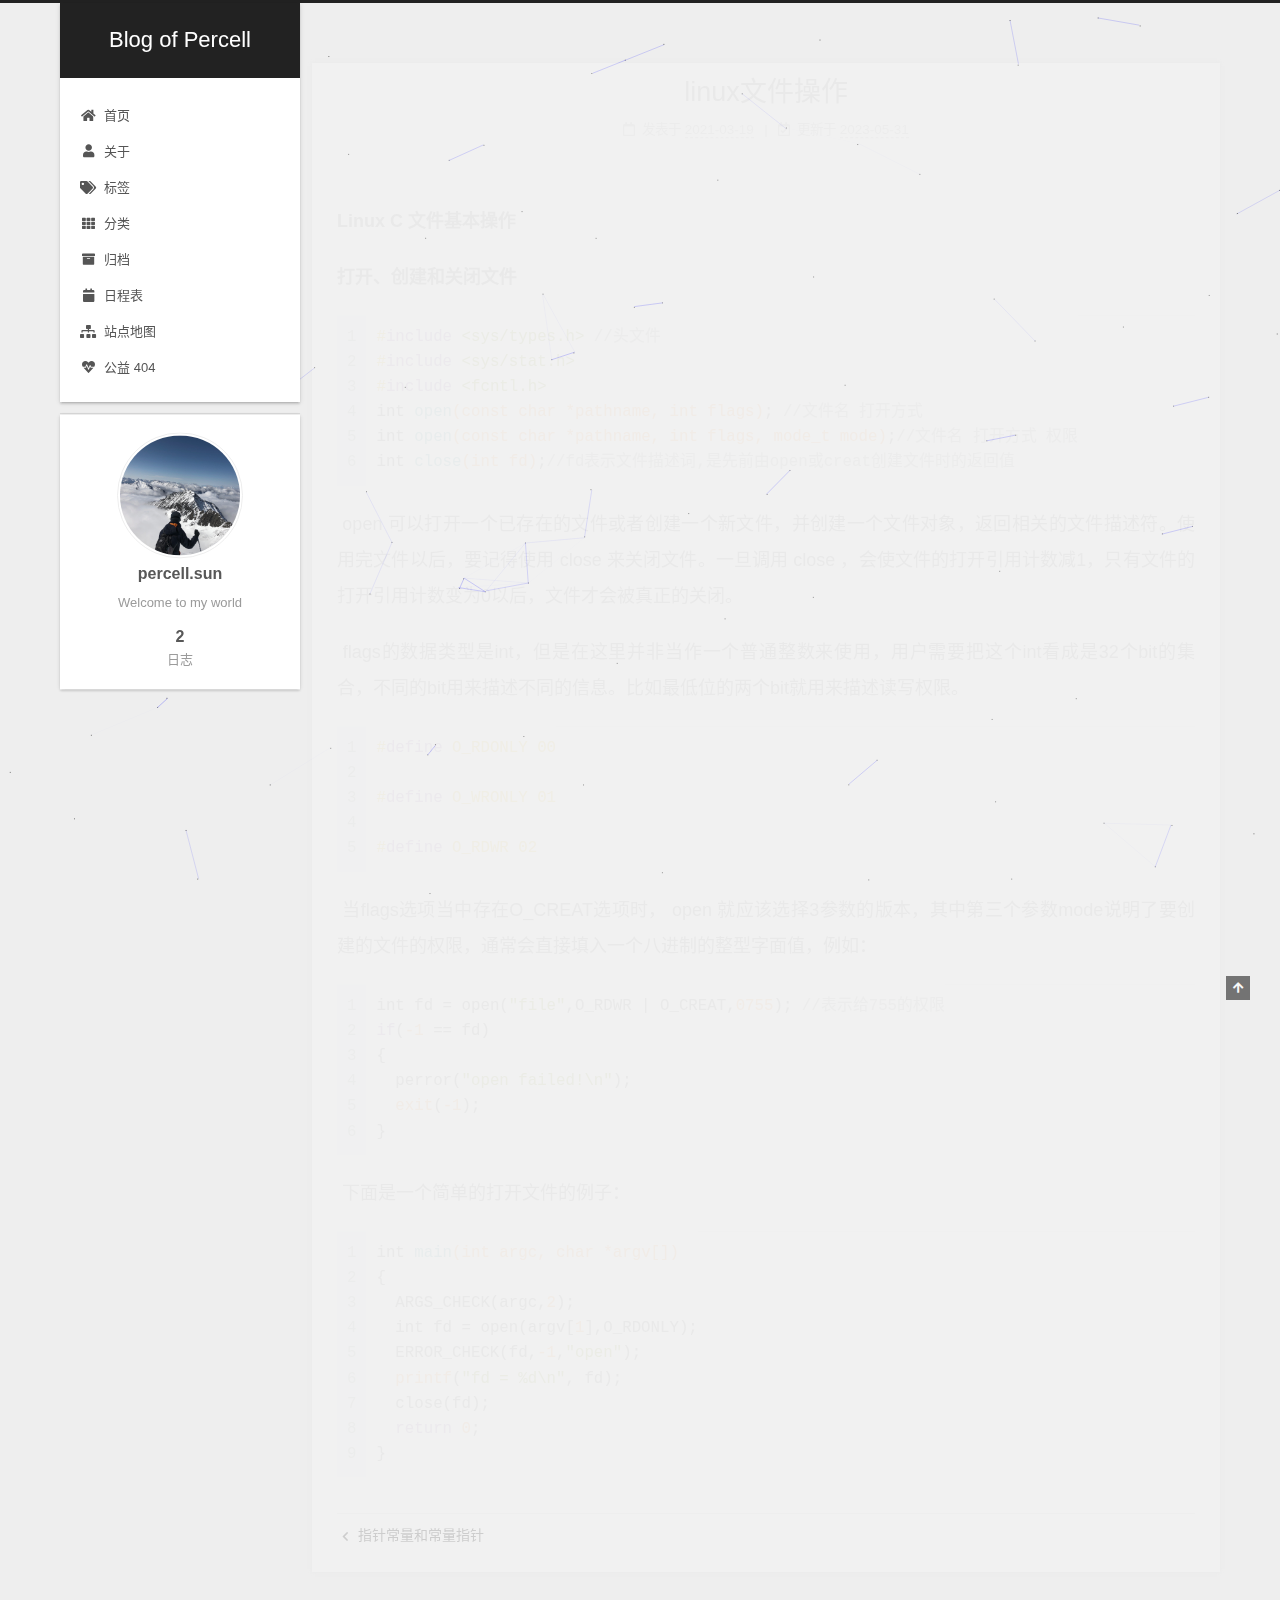
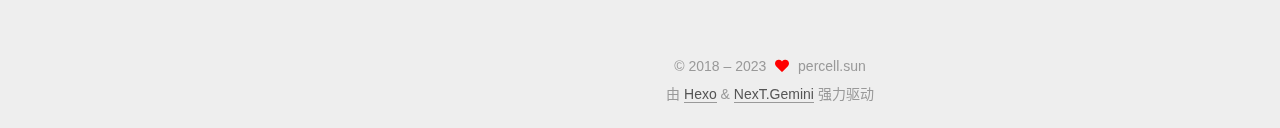
<file: 2021/03/19/linux文件操作/index.html>
<!DOCTYPE html>
<html lang="zh-CN">
<head>
  <meta charset="UTF-8">
<meta name="viewport" content="width=device-width, initial-scale=1, maximum-scale=2">
<meta name="theme-color" content="#222">
<meta name="generator" content="Hexo 6.3.0">
  <link rel="apple-touch-icon" sizes="180x180" href="/images/apple-touch-icon-next.png">
  <link rel="icon" type="image/png" sizes="32x32" href="/images/favicon-32x32-next.png">
  <link rel="icon" type="image/png" sizes="16x16" href="/images/favicon-16x16-next.png">
  <link rel="mask-icon" href="/images/logo.svg" color="#222">

<link rel="stylesheet" href="/css/main.css">


<link rel="stylesheet" href="/lib/font-awesome/css/all.min.css">

<script id="hexo-configurations">
    var NexT = window.NexT || {};
    var CONFIG = {"hostname":"example.com","root":"/","scheme":"Gemini","version":"7.8.0","exturl":false,"sidebar":{"position":"left","display":"post","padding":18,"offset":12,"onmobile":false},"copycode":{"enable":false,"show_result":false,"style":null},"back2top":{"enable":true,"sidebar":false,"scrollpercent":false},"bookmark":{"enable":false,"color":"#222","save":"auto"},"fancybox":false,"mediumzoom":false,"lazyload":false,"pangu":false,"comments":{"style":"tabs","active":null,"storage":true,"lazyload":false,"nav":null},"algolia":{"hits":{"per_page":10},"labels":{"input_placeholder":"Search for Posts","hits_empty":"We didn't find any results for the search: ${query}","hits_stats":"${hits} results found in ${time} ms"}},"localsearch":{"enable":false,"trigger":"auto","top_n_per_article":1,"unescape":false,"preload":false},"motion":{"enable":true,"async":false,"transition":{"post_block":"fadeIn","post_header":"slideDownIn","post_body":"slideDownIn","coll_header":"slideLeftIn","sidebar":"slideUpIn"}}};
  </script>

  <meta name="description" content="Linux C 文件基本操作">
<meta property="og:type" content="article">
<meta property="og:title" content="linux文件操作">
<meta property="og:url" content="http://example.com/2021/03/19/linux%E6%96%87%E4%BB%B6%E6%93%8D%E4%BD%9C/index.html">
<meta property="og:site_name" content="Blog of Percell">
<meta property="og:description" content="Linux C 文件基本操作">
<meta property="og:locale" content="zh_CN">
<meta property="article:published_time" content="2021-03-19T08:05:08.000Z">
<meta property="article:modified_time" content="2023-05-31T07:01:15.119Z">
<meta property="article:author" content="percell.sun">
<meta name="twitter:card" content="summary">

<link rel="canonical" href="http://example.com/2021/03/19/linux%E6%96%87%E4%BB%B6%E6%93%8D%E4%BD%9C/">


<script id="page-configurations">
  // https://hexo.io/docs/variables.html
  CONFIG.page = {
    sidebar: "",
    isHome : false,
    isPost : true,
    lang   : 'zh-CN'
  };
</script>

  <title>linux文件操作 | Blog of Percell</title>
  






  <noscript>
  <style>
  .use-motion .brand,
  .use-motion .menu-item,
  .sidebar-inner,
  .use-motion .post-block,
  .use-motion .pagination,
  .use-motion .comments,
  .use-motion .post-header,
  .use-motion .post-body,
  .use-motion .collection-header { opacity: initial; }

  .use-motion .site-title,
  .use-motion .site-subtitle {
    opacity: initial;
    top: initial;
  }

  .use-motion .logo-line-before i { left: initial; }
  .use-motion .logo-line-after i { right: initial; }
  </style>
</noscript>

</head>

<body itemscope itemtype="http://schema.org/WebPage">
  <div class="container use-motion">
    <div class="headband"></div>

    <header class="header" itemscope itemtype="http://schema.org/WPHeader">
      <div class="header-inner"><div class="site-brand-container">
  <div class="site-nav-toggle">
    <div class="toggle" aria-label="切换导航栏">
      <span class="toggle-line toggle-line-first"></span>
      <span class="toggle-line toggle-line-middle"></span>
      <span class="toggle-line toggle-line-last"></span>
    </div>
  </div>

  <div class="site-meta">

    <a href="/" class="brand" rel="start">
      <span class="logo-line-before"><i></i></span>
      <h1 class="site-title">Blog of Percell</h1>
      <span class="logo-line-after"><i></i></span>
    </a>
  </div>

  <div class="site-nav-right">
    <div class="toggle popup-trigger">
    </div>
  </div>
</div>




<nav class="site-nav">
  <ul id="menu" class="main-menu menu">
        <li class="menu-item menu-item-home">

    <a href="/" rel="section"><i class="fa fa-home fa-fw"></i>首页</a>

  </li>
        <li class="menu-item menu-item-about">

    <a href="/about/" rel="section"><i class="fa fa-user fa-fw"></i>关于</a>

  </li>
        <li class="menu-item menu-item-tags">

    <a href="/tags/" rel="section"><i class="fa fa-tags fa-fw"></i>标签</a>

  </li>
        <li class="menu-item menu-item-categories">

    <a href="/categories/" rel="section"><i class="fa fa-th fa-fw"></i>分类</a>

  </li>
        <li class="menu-item menu-item-archives">

    <a href="/archives/" rel="section"><i class="fa fa-archive fa-fw"></i>归档</a>

  </li>
        <li class="menu-item menu-item-schedule">

    <a href="/schedule/" rel="section"><i class="fa fa-calendar fa-fw"></i>日程表</a>

  </li>
        <li class="menu-item menu-item-sitemap">

    <a href="/sitemap.xml" rel="section"><i class="fa fa-sitemap fa-fw"></i>站点地图</a>

  </li>
        <li class="menu-item menu-item-commonweal">

    <a href="/404/" rel="section"><i class="fa fa-heartbeat fa-fw"></i>公益 404</a>

  </li>
  </ul>
</nav>




</div>
    </header>

    
  <div class="back-to-top">
    <i class="fa fa-arrow-up"></i>
    <span>0%</span>
  </div>


    <main class="main">
      <div class="main-inner">
        <div class="content-wrap">
          

          <div class="content post posts-expand">
            

    
  
  
  <article itemscope itemtype="http://schema.org/Article" class="post-block" lang="zh-CN">
    <link itemprop="mainEntityOfPage" href="http://example.com/2021/03/19/linux%E6%96%87%E4%BB%B6%E6%93%8D%E4%BD%9C/">

    <span hidden itemprop="author" itemscope itemtype="http://schema.org/Person">
      <meta itemprop="image" content="/./images/avatar.jpg">
      <meta itemprop="name" content="percell.sun">
      <meta itemprop="description" content="Welcome to my world">
    </span>

    <span hidden itemprop="publisher" itemscope itemtype="http://schema.org/Organization">
      <meta itemprop="name" content="Blog of Percell">
    </span>
      <header class="post-header">
        <h1 class="post-title" itemprop="name headline">
          linux文件操作
        </h1>

        <div class="post-meta">
            <span class="post-meta-item">
              <span class="post-meta-item-icon">
                <i class="far fa-calendar"></i>
              </span>
              <span class="post-meta-item-text">发表于</span>

              <time title="创建时间：2021-03-19 16:05:08" itemprop="dateCreated datePublished" datetime="2021-03-19T16:05:08+08:00">2021-03-19</time>
            </span>
              <span class="post-meta-item">
                <span class="post-meta-item-icon">
                  <i class="far fa-calendar-check"></i>
                </span>
                <span class="post-meta-item-text">更新于</span>
                <time title="修改时间：2023-05-31 15:01:15" itemprop="dateModified" datetime="2023-05-31T15:01:15+08:00">2023-05-31</time>
              </span>

          

        </div>
      </header>

    
    
    
    <div class="post-body" itemprop="articleBody">

      
        <p><strong>Linux C 文件基本操作</strong></p>
<span id="more"></span>
<p><strong>打开、创建和关闭文件</strong></p>
<figure class="highlight c"><table><tr><td class="gutter"><pre><span class="line">1</span><br><span class="line">2</span><br><span class="line">3</span><br><span class="line">4</span><br><span class="line">5</span><br><span class="line">6</span><br></pre></td><td class="code"><pre><span class="line"><span class="meta">#<span class="keyword">include</span> <span class="string">&lt;sys/types.h&gt;</span> <span class="comment">//头文件</span></span></span><br><span class="line"><span class="meta">#<span class="keyword">include</span> <span class="string">&lt;sys/stat.h&gt;</span></span></span><br><span class="line"><span class="meta">#<span class="keyword">include</span> <span class="string">&lt;fcntl.h&gt;</span></span></span><br><span class="line"><span class="type">int</span> <span class="title function_">open</span><span class="params">(<span class="type">const</span> <span class="type">char</span> *pathname, <span class="type">int</span> flags)</span>; <span class="comment">//文件名 打开方式</span></span><br><span class="line"><span class="type">int</span> <span class="title function_">open</span><span class="params">(<span class="type">const</span> <span class="type">char</span> *pathname, <span class="type">int</span> flags, <span class="type">mode_t</span> mode)</span>;<span class="comment">//文件名 打开方式 权限</span></span><br><span class="line"><span class="type">int</span> <span class="title function_">close</span><span class="params">(<span class="type">int</span> fd)</span>;<span class="comment">//fd表示文件描述词,是先前由open或creat创建文件时的返回值</span></span><br></pre></td></tr></table></figure>

<p>​        open 可以打开一个已存在的文件或者创建一个新文件，并创建一个文件对象，返回相关的文件描述符。使用完文件以后，要记得使用 close 来关闭文件。一旦调用 close ，会使文件的打开引用计数减1，只有文件的打开引用计数变为0以后，文件才会被真正的关闭。</p>
<p>​        flags的数据类型是int，但是在这里并非当作一个普通整数来使用，用户需要把这个int看成是32个bit的集合，不同的bit用来描述不同的信息。比如最低位的两个bit就用来描述读写权限。</p>
<figure class="highlight c"><table><tr><td class="gutter"><pre><span class="line">1</span><br><span class="line">2</span><br><span class="line">3</span><br><span class="line">4</span><br><span class="line">5</span><br></pre></td><td class="code"><pre><span class="line"><span class="meta">#<span class="keyword">define</span> O_RDONLY 00</span></span><br><span class="line"></span><br><span class="line"><span class="meta">#<span class="keyword">define</span> O_WRONLY 01</span></span><br><span class="line"></span><br><span class="line"><span class="meta">#<span class="keyword">define</span> O_RDWR 02</span></span><br></pre></td></tr></table></figure>

<p>​        当flags选项当中存在O_CREAT选项时， open 就应该选择3参数的版本，其中第三个参数mode说明了要创建的文件的权限，通常会直接填入一个八进制的整型字面值，例如：</p>
<figure class="highlight c"><table><tr><td class="gutter"><pre><span class="line">1</span><br><span class="line">2</span><br><span class="line">3</span><br><span class="line">4</span><br><span class="line">5</span><br><span class="line">6</span><br></pre></td><td class="code"><pre><span class="line"><span class="type">int</span> fd = open(<span class="string">&quot;file&quot;</span>,O_RDWR | O_CREAT,<span class="number">0755</span>); <span class="comment">//表示给755的权限</span></span><br><span class="line"><span class="keyword">if</span>(<span class="number">-1</span> == fd)</span><br><span class="line">&#123;</span><br><span class="line">  perror(<span class="string">&quot;open failed!\n&quot;</span>);</span><br><span class="line">  <span class="built_in">exit</span>(<span class="number">-1</span>);</span><br><span class="line">&#125;</span><br></pre></td></tr></table></figure>

<p>​        下面是一个简单的打开文件的例子：</p>
<figure class="highlight c"><table><tr><td class="gutter"><pre><span class="line">1</span><br><span class="line">2</span><br><span class="line">3</span><br><span class="line">4</span><br><span class="line">5</span><br><span class="line">6</span><br><span class="line">7</span><br><span class="line">8</span><br><span class="line">9</span><br></pre></td><td class="code"><pre><span class="line"><span class="type">int</span> <span class="title function_">main</span><span class="params">(<span class="type">int</span> argc, <span class="type">char</span> *argv[])</span></span><br><span class="line">&#123;</span><br><span class="line">  ARGS_CHECK(argc,<span class="number">2</span>);</span><br><span class="line">  <span class="type">int</span> fd = open(argv[<span class="number">1</span>],O_RDONLY);</span><br><span class="line">  ERROR_CHECK(fd,<span class="number">-1</span>,<span class="string">&quot;open&quot;</span>);</span><br><span class="line">  <span class="built_in">printf</span>(<span class="string">&quot;fd = %d\n&quot;</span>, fd);</span><br><span class="line">  close(fd);</span><br><span class="line">  <span class="keyword">return</span> <span class="number">0</span>;</span><br><span class="line">&#125;</span><br></pre></td></tr></table></figure>










    </div>

    
    
    

      <footer class="post-footer">

        


        
    <div class="post-nav">
      <div class="post-nav-item">
    <a href="/2021/02/21/%E6%95%B0%E7%BB%84%E6%8C%87%E9%92%88%E4%B8%8E%E6%8C%87%E9%92%88%E6%95%B0%E7%BB%84/" rel="prev" title="指针常量和常量指针">
      <i class="fa fa-chevron-left"></i> 指针常量和常量指针
    </a></div>
      <div class="post-nav-item"></div>
    </div>
      </footer>
    
  </article>
  
  
  



          </div>
          

<script>
  window.addEventListener('tabs:register', () => {
    let { activeClass } = CONFIG.comments;
    if (CONFIG.comments.storage) {
      activeClass = localStorage.getItem('comments_active') || activeClass;
    }
    if (activeClass) {
      let activeTab = document.querySelector(`a[href="#comment-${activeClass}"]`);
      if (activeTab) {
        activeTab.click();
      }
    }
  });
  if (CONFIG.comments.storage) {
    window.addEventListener('tabs:click', event => {
      if (!event.target.matches('.tabs-comment .tab-content .tab-pane')) return;
      let commentClass = event.target.classList[1];
      localStorage.setItem('comments_active', commentClass);
    });
  }
</script>

        </div>
          
  
  <div class="toggle sidebar-toggle">
    <span class="toggle-line toggle-line-first"></span>
    <span class="toggle-line toggle-line-middle"></span>
    <span class="toggle-line toggle-line-last"></span>
  </div>

  <aside class="sidebar">
    <div class="sidebar-inner">

      <ul class="sidebar-nav motion-element">
        <li class="sidebar-nav-toc">
          文章目录
        </li>
        <li class="sidebar-nav-overview">
          站点概览
        </li>
      </ul>

      <!--noindex-->
      <div class="post-toc-wrap sidebar-panel">
      </div>
      <!--/noindex-->

      <div class="site-overview-wrap sidebar-panel">
        <div class="site-author motion-element" itemprop="author" itemscope itemtype="http://schema.org/Person">
    <img class="site-author-image" itemprop="image" alt="percell.sun"
      src="/./images/avatar.jpg">
  <p class="site-author-name" itemprop="name">percell.sun</p>
  <div class="site-description" itemprop="description">Welcome to my world</div>
</div>
<div class="site-state-wrap motion-element">
  <nav class="site-state">
      <div class="site-state-item site-state-posts">
          <a href="/archives/">
        
          <span class="site-state-item-count">2</span>
          <span class="site-state-item-name">日志</span>
        </a>
      </div>
  </nav>
</div>



      </div>

    </div>
  </aside>
  <div id="sidebar-dimmer"></div>


      </div>
    </main>

    <footer class="footer">
      <div class="footer-inner">
        

        

<div class="copyright">
  
  &copy; 2018 – 
  <span itemprop="copyrightYear">2023</span>
  <span class="with-love">
    <i class="fa fa-heart"></i>
  </span>
  <span class="author" itemprop="copyrightHolder">percell.sun</span>
</div>
  <div class="powered-by">由 <a href="https://hexo.io/" class="theme-link" rel="noopener" target="_blank">Hexo</a> & <a href="https://theme-next.org/" class="theme-link" rel="noopener" target="_blank">NexT.Gemini</a> 强力驱动
  </div>

        








      </div>
    </footer>
  </div>

  
  
  <script color='0,0,255' opacity='0.5' zIndex='-1' count='99' src="/lib/canvas-nest/canvas-nest.min.js"></script>
  <script src="/lib/anime.min.js"></script>
  <script src="/lib/velocity/velocity.min.js"></script>
  <script src="/lib/velocity/velocity.ui.min.js"></script>

<script src="/js/utils.js"></script>

<script src="/js/motion.js"></script>


<script src="/js/schemes/pisces.js"></script>


<script src="/js/next-boot.js"></script>


  <script defer src="/lib/three/three.min.js"></script>


  















  

  

</body>
</html>
</file>
<file: css/main.css>
:root {
  --body-bg-color: #eee;
  --content-bg-color: #fff;
  --card-bg-color: #f5f5f5;
  --text-color: #555;
  --blockquote-color: #666;
  --link-color: #555;
  --link-hover-color: #222;
  --brand-color: #fff;
  --brand-hover-color: #fff;
  --table-row-odd-bg-color: #f9f9f9;
  --table-row-hover-bg-color: #f5f5f5;
  --menu-item-bg-color: #f5f5f5;
  --btn-default-bg: #fff;
  --btn-default-color: #555;
  --btn-default-border-color: #555;
  --btn-default-hover-bg: #222;
  --btn-default-hover-color: #fff;
  --btn-default-hover-border-color: #222;
}
html {
  line-height: 1.15; /* 1 */
  -webkit-text-size-adjust: 100%; /* 2 */
}
body {
  margin: 0;
}
main {
  display: block;
}
h1 {
  font-size: 2em;
  margin: 0.67em 0;
}
hr {
  box-sizing: content-box; /* 1 */
  height: 0; /* 1 */
  overflow: visible; /* 2 */
}
pre {
  font-family: monospace, monospace; /* 1 */
  font-size: 1em; /* 2 */
}
a {
  background: transparent;
}
abbr[title] {
  border-bottom: none; /* 1 */
  text-decoration: underline; /* 2 */
  text-decoration: underline dotted; /* 2 */
}
b,
strong {
  font-weight: bolder;
}
code,
kbd,
samp {
  font-family: monospace, monospace; /* 1 */
  font-size: 1em; /* 2 */
}
small {
  font-size: 80%;
}
sub,
sup {
  font-size: 75%;
  line-height: 0;
  position: relative;
  vertical-align: baseline;
}
sub {
  bottom: -0.25em;
}
sup {
  top: -0.5em;
}
img {
  border-style: none;
}
button,
input,
optgroup,
select,
textarea {
  font-family: inherit; /* 1 */
  font-size: 100%; /* 1 */
  line-height: 1.15; /* 1 */
  margin: 0; /* 2 */
}
button,
input {
/* 1 */
  overflow: visible;
}
button,
select {
/* 1 */
  text-transform: none;
}
button,
[type='button'],
[type='reset'],
[type='submit'] {
  -webkit-appearance: button;
}
button::-moz-focus-inner,
[type='button']::-moz-focus-inner,
[type='reset']::-moz-focus-inner,
[type='submit']::-moz-focus-inner {
  border-style: none;
  padding: 0;
}
button:-moz-focusring,
[type='button']:-moz-focusring,
[type='reset']:-moz-focusring,
[type='submit']:-moz-focusring {
  outline: 1px dotted ButtonText;
}
fieldset {
  padding: 0.35em 0.75em 0.625em;
}
legend {
  box-sizing: border-box; /* 1 */
  color: inherit; /* 2 */
  display: table; /* 1 */
  max-width: 100%; /* 1 */
  padding: 0; /* 3 */
  white-space: normal; /* 1 */
}
progress {
  vertical-align: baseline;
}
textarea {
  overflow: auto;
}
[type='checkbox'],
[type='radio'] {
  box-sizing: border-box; /* 1 */
  padding: 0; /* 2 */
}
[type='number']::-webkit-inner-spin-button,
[type='number']::-webkit-outer-spin-button {
  height: auto;
}
[type='search'] {
  outline-offset: -2px; /* 2 */
  -webkit-appearance: textfield; /* 1 */
}
[type='search']::-webkit-search-decoration {
  -webkit-appearance: none;
}
::-webkit-file-upload-button {
  font: inherit; /* 2 */
  -webkit-appearance: button; /* 1 */
}
details {
  display: block;
}
summary {
  display: list-item;
}
template {
  display: none;
}
[hidden] {
  display: none;
}
::selection {
  background: #262a30;
  color: #eee;
}
html,
body {
  height: 100%;
}
body {
  background: var(--body-bg-color);
  color: var(--text-color);
  font-family: 'Lato', "PingFang SC", "Microsoft YaHei", sans-serif;
  font-size: 1em;
  line-height: 2;
}
@media (max-width: 991px) {
  body {
    padding-left: 0 !important;
    padding-right: 0 !important;
  }
}
h1,
h2,
h3,
h4,
h5,
h6 {
  font-family: 'Lato', "PingFang SC", "Microsoft YaHei", sans-serif;
  font-weight: bold;
  line-height: 1.5;
  margin: 20px 0 15px;
}
h1 {
  font-size: 1.5em;
}
h2 {
  font-size: 1.375em;
}
h3 {
  font-size: 1.25em;
}
h4 {
  font-size: 1.125em;
}
h5 {
  font-size: 1em;
}
h6 {
  font-size: 0.875em;
}
p {
  margin: 0 0 20px 0;
}
a,
span.exturl {
  border-bottom: 1px solid #999;
  color: var(--link-color);
  outline: 0;
  text-decoration: none;
  overflow-wrap: break-word;
  word-wrap: break-word;
  cursor: pointer;
}
a:hover,
span.exturl:hover {
  border-bottom-color: var(--link-hover-color);
  color: var(--link-hover-color);
}
iframe,
img,
video {
  display: block;
  margin-left: auto;
  margin-right: auto;
  max-width: 100%;
}
hr {
  background-image: repeating-linear-gradient(-45deg, #ddd, #ddd 4px, transparent 4px, transparent 8px);
  border: 0;
  height: 3px;
  margin: 40px 0;
}
blockquote {
  border-left: 4px solid #ddd;
  color: var(--blockquote-color);
  margin: 0;
  padding: 0 15px;
}
blockquote cite::before {
  content: '-';
  padding: 0 5px;
}
dt {
  font-weight: bold;
}
dd {
  margin: 0;
  padding: 0;
}
kbd {
  background-color: #f5f5f5;
  background-image: linear-gradient(#eee, #fff, #eee);
  border: 1px solid #ccc;
  border-radius: 0.2em;
  box-shadow: 0.1em 0.1em 0.2em rgba(0,0,0,0.1);
  color: #555;
  font-family: inherit;
  padding: 0.1em 0.3em;
  white-space: nowrap;
}
.table-container {
  overflow: auto;
}
table {
  border-collapse: collapse;
  border-spacing: 0;
  font-size: 0.875em;
  margin: 0 0 20px 0;
  width: 100%;
}
tbody tr:nth-of-type(odd) {
  background: var(--table-row-odd-bg-color);
}
tbody tr:hover {
  background: var(--table-row-hover-bg-color);
}
caption,
th,
td {
  font-weight: normal;
  padding: 8px;
  vertical-align: middle;
}
th,
td {
  border: 1px solid #ddd;
  border-bottom: 3px solid #ddd;
}
th {
  font-weight: 700;
  padding-bottom: 10px;
}
td {
  border-bottom-width: 1px;
}
.btn {
  background: var(--btn-default-bg);
  border: 2px solid var(--btn-default-border-color);
  border-radius: 2px;
  color: var(--btn-default-color);
  display: inline-block;
  font-size: 0.875em;
  line-height: 2;
  padding: 0 20px;
  text-decoration: none;
  transition-property: background-color;
  transition-delay: 0s;
  transition-duration: 0.2s;
  transition-timing-function: ease-in-out;
}
.btn:hover {
  background: var(--btn-default-hover-bg);
  border-color: var(--btn-default-hover-border-color);
  color: var(--btn-default-hover-color);
}
.btn + .btn {
  margin: 0 0 8px 8px;
}
.btn .fa-fw {
  text-align: left;
  width: 1.285714285714286em;
}
.toggle {
  line-height: 0;
}
.toggle .toggle-line {
  background: #fff;
  display: inline-block;
  height: 2px;
  left: 0;
  position: relative;
  top: 0;
  transition: all 0.4s;
  vertical-align: top;
  width: 100%;
}
.toggle .toggle-line:not(:first-child) {
  margin-top: 3px;
}
.toggle.toggle-arrow .toggle-line-first {
  left: 50%;
  top: 2px;
  transform: rotate(45deg);
  width: 50%;
}
.toggle.toggle-arrow .toggle-line-middle {
  left: 2px;
  width: 90%;
}
.toggle.toggle-arrow .toggle-line-last {
  left: 50%;
  top: -2px;
  transform: rotate(-45deg);
  width: 50%;
}
.toggle.toggle-close .toggle-line-first {
  transform: rotate(-45deg);
  top: 5px;
}
.toggle.toggle-close .toggle-line-middle {
  opacity: 0;
}
.toggle.toggle-close .toggle-line-last {
  transform: rotate(45deg);
  top: -5px;
}
.highlight,
pre {
  background: #f7f7f7;
  color: #4d4d4c;
  line-height: 1.6;
  margin: 0 auto 20px;
}
pre,
code {
  font-family: consolas, Menlo, monospace, "PingFang SC", "Microsoft YaHei";
}
code {
  background: #eee;
  border-radius: 3px;
  color: #555;
  padding: 2px 4px;
  overflow-wrap: break-word;
  word-wrap: break-word;
}
.highlight *::selection {
  background: #d6d6d6;
}
.highlight pre {
  border: 0;
  margin: 0;
  padding: 10px 0;
}
.highlight table {
  border: 0;
  margin: 0;
  width: auto;
}
.highlight td {
  border: 0;
  padding: 0;
}
.highlight figcaption {
  background: #eff2f3;
  color: #4d4d4c;
  display: flex;
  font-size: 0.875em;
  justify-content: space-between;
  line-height: 1.2;
  padding: 0.5em;
}
.highlight figcaption a {
  color: #4d4d4c;
}
.highlight figcaption a:hover {
  border-bottom-color: #4d4d4c;
}
.highlight .gutter {
  -moz-user-select: none;
  -ms-user-select: none;
  -webkit-user-select: none;
  user-select: none;
}
.highlight .gutter pre {
  background: #eff2f3;
  color: #869194;
  padding-left: 10px;
  padding-right: 10px;
  text-align: right;
}
.highlight .code pre {
  background: #f7f7f7;
  padding-left: 10px;
  width: 100%;
}
.gist table {
  width: auto;
}
.gist table td {
  border: 0;
}
pre {
  overflow: auto;
  padding: 10px;
}
pre code {
  background: none;
  color: #4d4d4c;
  font-size: 0.875em;
  padding: 0;
  text-shadow: none;
}
pre .deletion {
  background: #fdd;
}
pre .addition {
  background: #dfd;
}
pre .meta {
  color: #eab700;
  -moz-user-select: none;
  -ms-user-select: none;
  -webkit-user-select: none;
  user-select: none;
}
pre .comment {
  color: #8e908c;
}
pre .variable,
pre .attribute,
pre .tag,
pre .name,
pre .regexp,
pre .ruby .constant,
pre .xml .tag .title,
pre .xml .pi,
pre .xml .doctype,
pre .html .doctype,
pre .css .id,
pre .css .class,
pre .css .pseudo {
  color: #c82829;
}
pre .number,
pre .preprocessor,
pre .built_in,
pre .builtin-name,
pre .literal,
pre .params,
pre .constant,
pre .command {
  color: #f5871f;
}
pre .ruby .class .title,
pre .css .rules .attribute,
pre .string,
pre .symbol,
pre .value,
pre .inheritance,
pre .header,
pre .ruby .symbol,
pre .xml .cdata,
pre .special,
pre .formula {
  color: #718c00;
}
pre .title,
pre .css .hexcolor {
  color: #3e999f;
}
pre .function,
pre .python .decorator,
pre .python .title,
pre .ruby .function .title,
pre .ruby .title .keyword,
pre .perl .sub,
pre .javascript .title,
pre .coffeescript .title {
  color: #4271ae;
}
pre .keyword,
pre .javascript .function {
  color: #8959a8;
}
.blockquote-center {
  border-left: none;
  margin: 40px 0;
  padding: 0;
  position: relative;
  text-align: center;
}
.blockquote-center .fa {
  display: block;
  opacity: 0.6;
  position: absolute;
  width: 100%;
}
.blockquote-center .fa-quote-left {
  border-top: 1px solid #ccc;
  text-align: left;
  top: -20px;
}
.blockquote-center .fa-quote-right {
  border-bottom: 1px solid #ccc;
  text-align: right;
  bottom: -20px;
}
.blockquote-center p,
.blockquote-center div {
  text-align: center;
}
.post-body .group-picture img {
  margin: 0 auto;
  padding: 0 3px;
}
.group-picture-row {
  margin-bottom: 6px;
  overflow: hidden;
}
.group-picture-column {
  float: left;
  margin-bottom: 10px;
}
.post-body .label {
  color: #555;
  display: inline;
  padding: 0 2px;
}
.post-body .label.default {
  background: #f0f0f0;
}
.post-body .label.primary {
  background: #efe6f7;
}
.post-body .label.info {
  background: #e5f2f8;
}
.post-body .label.success {
  background: #e7f4e9;
}
.post-body .label.warning {
  background: #fcf6e1;
}
.post-body .label.danger {
  background: #fae8eb;
}
.post-body .tabs {
  margin-bottom: 20px;
}
.post-body .tabs,
.tabs-comment {
  display: block;
  padding-top: 10px;
  position: relative;
}
.post-body .tabs ul.nav-tabs,
.tabs-comment ul.nav-tabs {
  display: flex;
  flex-wrap: wrap;
  margin: 0;
  margin-bottom: -1px;
  padding: 0;
}
@media (max-width: 413px) {
  .post-body .tabs ul.nav-tabs,
  .tabs-comment ul.nav-tabs {
    display: block;
    margin-bottom: 5px;
  }
}
.post-body .tabs ul.nav-tabs li.tab,
.tabs-comment ul.nav-tabs li.tab {
  border-bottom: 1px solid #ddd;
  border-left: 1px solid transparent;
  border-right: 1px solid transparent;
  border-top: 3px solid transparent;
  flex-grow: 1;
  list-style-type: none;
  border-radius: 0 0 0 0;
}
@media (max-width: 413px) {
  .post-body .tabs ul.nav-tabs li.tab,
  .tabs-comment ul.nav-tabs li.tab {
    border-bottom: 1px solid transparent;
    border-left: 3px solid transparent;
    border-right: 1px solid transparent;
    border-top: 1px solid transparent;
  }
}
@media (max-width: 413px) {
  .post-body .tabs ul.nav-tabs li.tab,
  .tabs-comment ul.nav-tabs li.tab {
    border-radius: 0;
  }
}
.post-body .tabs ul.nav-tabs li.tab a,
.tabs-comment ul.nav-tabs li.tab a {
  border-bottom: initial;
  display: block;
  line-height: 1.8;
  outline: 0;
  padding: 0.25em 0.75em;
  text-align: center;
  transition-delay: 0s;
  transition-duration: 0.2s;
  transition-timing-function: ease-out;
}
.post-body .tabs ul.nav-tabs li.tab a i,
.tabs-comment ul.nav-tabs li.tab a i {
  width: 1.285714285714286em;
}
.post-body .tabs ul.nav-tabs li.tab.active,
.tabs-comment ul.nav-tabs li.tab.active {
  border-bottom: 1px solid transparent;
  border-left: 1px solid #ddd;
  border-right: 1px solid #ddd;
  border-top: 3px solid #fc6423;
}
@media (max-width: 413px) {
  .post-body .tabs ul.nav-tabs li.tab.active,
  .tabs-comment ul.nav-tabs li.tab.active {
    border-bottom: 1px solid #ddd;
    border-left: 3px solid #fc6423;
    border-right: 1px solid #ddd;
    border-top: 1px solid #ddd;
  }
}
.post-body .tabs ul.nav-tabs li.tab.active a,
.tabs-comment ul.nav-tabs li.tab.active a {
  color: var(--link-color);
  cursor: default;
}
.post-body .tabs .tab-content .tab-pane,
.tabs-comment .tab-content .tab-pane {
  border: 1px solid #ddd;
  border-top: 0;
  padding: 20px 20px 0 20px;
  border-radius: 0;
}
.post-body .tabs .tab-content .tab-pane:not(.active),
.tabs-comment .tab-content .tab-pane:not(.active) {
  display: none;
}
.post-body .tabs .tab-content .tab-pane.active,
.tabs-comment .tab-content .tab-pane.active {
  display: block;
}
.post-body .tabs .tab-content .tab-pane.active:nth-of-type(1),
.tabs-comment .tab-content .tab-pane.active:nth-of-type(1) {
  border-radius: 0 0 0 0;
}
@media (max-width: 413px) {
  .post-body .tabs .tab-content .tab-pane.active:nth-of-type(1),
  .tabs-comment .tab-content .tab-pane.active:nth-of-type(1) {
    border-radius: 0;
  }
}
.post-body .note {
  border-radius: 3px;
  margin-bottom: 20px;
  padding: 1em;
  position: relative;
  border: 1px solid #eee;
  border-left-width: 5px;
}
.post-body .note h2,
.post-body .note h3,
.post-body .note h4,
.post-body .note h5,
.post-body .note h6 {
  margin-top: 0;
  border-bottom: initial;
  margin-bottom: 0;
  padding-top: 0;
}
.post-body .note p:first-child,
.post-body .note ul:first-child,
.post-body .note ol:first-child,
.post-body .note table:first-child,
.post-body .note pre:first-child,
.post-body .note blockquote:first-child,
.post-body .note img:first-child {
  margin-top: 0;
}
.post-body .note p:last-child,
.post-body .note ul:last-child,
.post-body .note ol:last-child,
.post-body .note table:last-child,
.post-body .note pre:last-child,
.post-body .note blockquote:last-child,
.post-body .note img:last-child {
  margin-bottom: 0;
}
.post-body .note.default {
  border-left-color: #777;
}
.post-body .note.default h2,
.post-body .note.default h3,
.post-body .note.default h4,
.post-body .note.default h5,
.post-body .note.default h6 {
  color: #777;
}
.post-body .note.primary {
  border-left-color: #6f42c1;
}
.post-body .note.primary h2,
.post-body .note.primary h3,
.post-body .note.primary h4,
.post-body .note.primary h5,
.post-body .note.primary h6 {
  color: #6f42c1;
}
.post-body .note.info {
  border-left-color: #428bca;
}
.post-body .note.info h2,
.post-body .note.info h3,
.post-body .note.info h4,
.post-body .note.info h5,
.post-body .note.info h6 {
  color: #428bca;
}
.post-body .note.success {
  border-left-color: #5cb85c;
}
.post-body .note.success h2,
.post-body .note.success h3,
.post-body .note.success h4,
.post-body .note.success h5,
.post-body .note.success h6 {
  color: #5cb85c;
}
.post-body .note.warning {
  border-left-color: #f0ad4e;
}
.post-body .note.warning h2,
.post-body .note.warning h3,
.post-body .note.warning h4,
.post-body .note.warning h5,
.post-body .note.warning h6 {
  color: #f0ad4e;
}
.post-body .note.danger {
  border-left-color: #d9534f;
}
.post-body .note.danger h2,
.post-body .note.danger h3,
.post-body .note.danger h4,
.post-body .note.danger h5,
.post-body .note.danger h6 {
  color: #d9534f;
}
.pagination .prev,
.pagination .next,
.pagination .page-number,
.pagination .space {
  display: inline-block;
  margin: 0 10px;
  padding: 0 11px;
  position: relative;
  top: -1px;
}
@media (max-width: 767px) {
  .pagination .prev,
  .pagination .next,
  .pagination .page-number,
  .pagination .space {
    margin: 0 5px;
  }
}
.pagination {
  border-top: 1px solid #eee;
  margin: 120px 0 0;
  text-align: center;
}
.pagination .prev,
.pagination .next,
.pagination .page-number {
  border-bottom: 0;
  border-top: 1px solid #eee;
  transition-property: border-color;
  transition-delay: 0s;
  transition-duration: 0.2s;
  transition-timing-function: ease-in-out;
}
.pagination .prev:hover,
.pagination .next:hover,
.pagination .page-number:hover {
  border-top-color: #222;
}
.pagination .space {
  margin: 0;
  padding: 0;
}
.pagination .prev {
  margin-left: 0;
}
.pagination .next {
  margin-right: 0;
}
.pagination .page-number.current {
  background: #ccc;
  border-top-color: #ccc;
  color: #fff;
}
@media (max-width: 767px) {
  .pagination {
    border-top: none;
  }
  .pagination .prev,
  .pagination .next,
  .pagination .page-number {
    border-bottom: 1px solid #eee;
    border-top: 0;
    margin-bottom: 10px;
    padding: 0 10px;
  }
  .pagination .prev:hover,
  .pagination .next:hover,
  .pagination .page-number:hover {
    border-bottom-color: #222;
  }
}
.comments {
  margin-top: 60px;
  overflow: hidden;
}
.comment-button-group {
  display: flex;
  flex-wrap: wrap-reverse;
  justify-content: center;
  margin: 1em 0;
}
.comment-button-group .comment-button {
  margin: 0.1em 0.2em;
}
.comment-button-group .comment-button.active {
  background: var(--btn-default-hover-bg);
  border-color: var(--btn-default-hover-border-color);
  color: var(--btn-default-hover-color);
}
.comment-position {
  display: none;
}
.comment-position.active {
  display: block;
}
.tabs-comment {
  background: var(--content-bg-color);
  margin-top: 4em;
  padding-top: 0;
}
.tabs-comment .comments {
  border: 0;
  box-shadow: none;
  margin-top: 0;
  padding-top: 0;
}
.container {
  min-height: 100%;
  position: relative;
}
.main-inner {
  margin: 0 auto;
  width: calc(100% - 20px);
}
@media (min-width: 1200px) {
  .main-inner {
    width: 1160px;
  }
}
@media (min-width: 1600px) {
  .main-inner {
    width: 73%;
  }
}
@media (max-width: 767px) {
  .content-wrap {
    padding: 0 20px;
  }
}
.header {
  background: transparent;
}
.header-inner {
  margin: 0 auto;
  width: calc(100% - 20px);
}
@media (min-width: 1200px) {
  .header-inner {
    width: 1160px;
  }
}
@media (min-width: 1600px) {
  .header-inner {
    width: 73%;
  }
}
.site-brand-container {
  display: flex;
  flex-shrink: 0;
  padding: 0 10px;
}
.headband {
  background: #222;
  height: 3px;
}
.site-meta {
  flex-grow: 1;
  text-align: center;
}
@media (max-width: 767px) {
  .site-meta {
    text-align: center;
  }
}
.brand {
  border-bottom: none;
  color: var(--brand-color);
  display: inline-block;
  line-height: 1.375em;
  padding: 0 40px;
  position: relative;
}
.brand:hover {
  color: var(--brand-hover-color);
}
.site-title {
  font-family: 'Lato', "PingFang SC", "Microsoft YaHei", sans-serif;
  font-size: 1.375em;
  font-weight: normal;
  margin: 0;
}
.site-subtitle {
  color: #ddd;
  font-size: 0.8125em;
  margin: 10px 0;
}
.use-motion .brand {
  opacity: 0;
}
.use-motion .site-title,
.use-motion .site-subtitle,
.use-motion .custom-logo-image {
  opacity: 0;
  position: relative;
  top: -10px;
}
.site-nav-toggle,
.site-nav-right {
  display: none;
}
@media (max-width: 767px) {
  .site-nav-toggle,
  .site-nav-right {
    display: flex;
    flex-direction: column;
    justify-content: center;
  }
}
.site-nav-toggle .toggle,
.site-nav-right .toggle {
  color: var(--text-color);
  padding: 10px;
  width: 22px;
}
.site-nav-toggle .toggle .toggle-line,
.site-nav-right .toggle .toggle-line {
  background: var(--text-color);
  border-radius: 1px;
}
.site-nav {
  display: block;
}
@media (max-width: 767px) {
  .site-nav {
    clear: both;
    display: none;
  }
}
.site-nav.site-nav-on {
  display: block;
}
.menu {
  margin-top: 20px;
  padding-left: 0;
  text-align: center;
}
.menu-item {
  display: inline-block;
  list-style: none;
  margin: 0 10px;
}
@media (max-width: 767px) {
  .menu-item {
    display: block;
    margin-top: 10px;
  }
  .menu-item.menu-item-search {
    display: none;
  }
}
.menu-item a,
.menu-item span.exturl {
  border-bottom: 0;
  display: block;
  font-size: 0.8125em;
  transition-property: border-color;
  transition-delay: 0s;
  transition-duration: 0.2s;
  transition-timing-function: ease-in-out;
}
@media (hover: none) {
  .menu-item a:hover,
  .menu-item span.exturl:hover {
    border-bottom-color: transparent !important;
  }
}
.menu-item .fa,
.menu-item .fab,
.menu-item .far,
.menu-item .fas {
  margin-right: 8px;
}
.menu-item .badge {
  display: inline-block;
  font-weight: bold;
  line-height: 1;
  margin-left: 0.35em;
  margin-top: 0.35em;
  text-align: center;
  white-space: nowrap;
}
@media (max-width: 767px) {
  .menu-item .badge {
    float: right;
    margin-left: 0;
  }
}
.menu-item-active a,
.menu .menu-item a:hover,
.menu .menu-item span.exturl:hover {
  background: var(--menu-item-bg-color);
}
.use-motion .menu-item {
  opacity: 0;
}
.sidebar {
  background: #222;
  bottom: 0;
  box-shadow: inset 0 2px 6px #000;
  position: fixed;
  top: 0;
}
@media (max-width: 991px) {
  .sidebar {
    display: none;
  }
}
.sidebar-inner {
  color: #999;
  padding: 18px 10px;
  text-align: center;
}
.cc-license {
  margin-top: 10px;
  text-align: center;
}
.cc-license .cc-opacity {
  border-bottom: none;
  opacity: 0.7;
}
.cc-license .cc-opacity:hover {
  opacity: 0.9;
}
.cc-license img {
  display: inline-block;
}
.site-author-image {
  border: 1px solid #eee;
  display: block;
  margin: 0 auto;
  max-width: 120px;
  padding: 2px;
  border-radius: 50%;
}
.site-author-name {
  color: var(--text-color);
  font-weight: 600;
  margin: 0;
  text-align: center;
}
.site-description {
  color: #999;
  font-size: 0.8125em;
  margin-top: 0;
  text-align: center;
}
.links-of-author {
  margin-top: 15px;
}
.links-of-author a,
.links-of-author span.exturl {
  border-bottom-color: #555;
  display: inline-block;
  font-size: 0.8125em;
  margin-bottom: 10px;
  margin-right: 10px;
  vertical-align: middle;
}
.links-of-author a::before,
.links-of-author span.exturl::before {
  background: #6fffbb;
  border-radius: 50%;
  content: ' ';
  display: inline-block;
  height: 4px;
  margin-right: 3px;
  vertical-align: middle;
  width: 4px;
}
.sidebar-button {
  margin-top: 15px;
}
.sidebar-button a {
  border: 1px solid #fc6423;
  border-radius: 4px;
  color: #fc6423;
  display: inline-block;
  padding: 0 15px;
}
.sidebar-button a .fa,
.sidebar-button a .fab,
.sidebar-button a .far,
.sidebar-button a .fas {
  margin-right: 5px;
}
.sidebar-button a:hover {
  background: #fc6423;
  border: 1px solid #fc6423;
  color: #fff;
}
.sidebar-button a:hover .fa,
.sidebar-button a:hover .fab,
.sidebar-button a:hover .far,
.sidebar-button a:hover .fas {
  color: #fff;
}
.links-of-blogroll {
  font-size: 0.8125em;
  margin-top: 10px;
}
.links-of-blogroll-title {
  font-size: 0.875em;
  font-weight: 600;
  margin-top: 0;
}
.links-of-blogroll-list {
  list-style: none;
  margin: 0;
  padding: 0;
}
#sidebar-dimmer {
  display: none;
}
@media (max-width: 767px) {
  #sidebar-dimmer {
    background: #000;
    display: block;
    height: 100%;
    left: 100%;
    opacity: 0;
    position: fixed;
    top: 0;
    width: 100%;
    z-index: 1100;
  }
  .sidebar-active + #sidebar-dimmer {
    opacity: 0.7;
    transform: translateX(-100%);
    transition: opacity 0.5s;
  }
}
.sidebar-nav {
  margin: 0;
  padding-bottom: 20px;
  padding-left: 0;
}
.sidebar-nav li {
  border-bottom: 1px solid transparent;
  color: var(--text-color);
  cursor: pointer;
  display: inline-block;
  font-size: 0.875em;
}
.sidebar-nav li.sidebar-nav-overview {
  margin-left: 10px;
}
.sidebar-nav li:hover {
  color: #fc6423;
}
.sidebar-nav .sidebar-nav-active {
  border-bottom-color: #fc6423;
  color: #fc6423;
}
.sidebar-nav .sidebar-nav-active:hover {
  color: #fc6423;
}
.sidebar-panel {
  display: none;
  overflow-x: hidden;
  overflow-y: auto;
}
.sidebar-panel-active {
  display: block;
}
.sidebar-toggle {
  background: #222;
  bottom: 45px;
  cursor: pointer;
  height: 14px;
  left: 30px;
  padding: 5px;
  position: fixed;
  width: 14px;
  z-index: 1300;
}
@media (max-width: 991px) {
  .sidebar-toggle {
    left: 20px;
    opacity: 0.8;
    display: none;
  }
}
.sidebar-toggle:hover .toggle-line {
  background: #fc6423;
}
.post-toc {
  font-size: 0.875em;
}
.post-toc ol {
  list-style: none;
  margin: 0;
  padding: 0 2px 5px 10px;
  text-align: left;
}
.post-toc ol > ol {
  padding-left: 0;
}
.post-toc ol a {
  transition-property: all;
  transition-delay: 0s;
  transition-duration: 0.2s;
  transition-timing-function: ease-in-out;
}
.post-toc .nav-item {
  line-height: 1.8;
  overflow: hidden;
  text-overflow: ellipsis;
  white-space: nowrap;
}
.post-toc .nav .nav-child {
  display: none;
}
.post-toc .nav .active > .nav-child {
  display: block;
}
.post-toc .nav .active-current > .nav-child {
  display: block;
}
.post-toc .nav .active-current > .nav-child > .nav-item {
  display: block;
}
.post-toc .nav .active > a {
  border-bottom-color: #fc6423;
  color: #fc6423;
}
.post-toc .nav .active-current > a {
  color: #fc6423;
}
.post-toc .nav .active-current > a:hover {
  color: #fc6423;
}
.site-state {
  display: flex;
  justify-content: center;
  line-height: 1.4;
  margin-top: 10px;
  overflow: hidden;
  text-align: center;
  white-space: nowrap;
}
.site-state-item {
  padding: 0 15px;
}
.site-state-item:not(:first-child) {
  border-left: 1px solid #eee;
}
.site-state-item a {
  border-bottom: none;
}
.site-state-item-count {
  display: block;
  font-size: 1em;
  font-weight: 600;
  text-align: center;
}
.site-state-item-name {
  color: #999;
  font-size: 0.8125em;
}
.footer {
  color: #999;
  font-size: 0.875em;
  padding: 20px 0;
}
.footer.footer-fixed {
  bottom: 0;
  left: 0;
  position: absolute;
  right: 0;
}
.footer-inner {
  box-sizing: border-box;
  margin: 0 auto;
  text-align: center;
  width: calc(100% - 20px);
}
@media (min-width: 1200px) {
  .footer-inner {
    width: 1160px;
  }
}
@media (min-width: 1600px) {
  .footer-inner {
    width: 73%;
  }
}
.languages {
  display: inline-block;
  font-size: 1.125em;
  position: relative;
}
.languages .lang-select-label span {
  margin: 0 0.5em;
}
.languages .lang-select {
  height: 100%;
  left: 0;
  opacity: 0;
  position: absolute;
  top: 0;
  width: 100%;
}
.with-love {
  color: #ff0000;
  display: inline-block;
  margin: 0 5px;
}
.powered-by,
.theme-info {
  display: inline-block;
}
@-moz-keyframes iconAnimate {
  0%, 100% {
    transform: scale(1);
  }
  10%, 30% {
    transform: scale(0.9);
  }
  20%, 40%, 60%, 80% {
    transform: scale(1.1);
  }
  50%, 70% {
    transform: scale(1.1);
  }
}
@-webkit-keyframes iconAnimate {
  0%, 100% {
    transform: scale(1);
  }
  10%, 30% {
    transform: scale(0.9);
  }
  20%, 40%, 60%, 80% {
    transform: scale(1.1);
  }
  50%, 70% {
    transform: scale(1.1);
  }
}
@-o-keyframes iconAnimate {
  0%, 100% {
    transform: scale(1);
  }
  10%, 30% {
    transform: scale(0.9);
  }
  20%, 40%, 60%, 80% {
    transform: scale(1.1);
  }
  50%, 70% {
    transform: scale(1.1);
  }
}
@keyframes iconAnimate {
  0%, 100% {
    transform: scale(1);
  }
  10%, 30% {
    transform: scale(0.9);
  }
  20%, 40%, 60%, 80% {
    transform: scale(1.1);
  }
  50%, 70% {
    transform: scale(1.1);
  }
}
.back-to-top {
  font-size: 12px;
  text-align: center;
  transition-delay: 0s;
  transition-duration: 0.2s;
  transition-timing-function: ease-in-out;
}
.back-to-top {
  background: #222;
  bottom: -100px;
  box-sizing: border-box;
  color: #fff;
  cursor: pointer;
  left: 30px;
  opacity: 0.6;
  padding: 0 6px;
  position: fixed;
  transition-property: bottom;
  z-index: 1300;
  width: 24px;
}
.back-to-top span {
  display: none;
}
.back-to-top:hover {
  color: #fc6423;
}
.back-to-top.back-to-top-on {
  bottom: 30px;
}
@media (max-width: 991px) {
  .back-to-top {
    left: 20px;
    opacity: 0.8;
  }
}
.post-body {
  font-family: 'Lato', "PingFang SC", "Microsoft YaHei", sans-serif;
  overflow-wrap: break-word;
  word-wrap: break-word;
}
@media (min-width: 1200px) {
  .post-body {
    font-size: 1.125em;
  }
}
.post-body .exturl .fa {
  font-size: 0.875em;
  margin-left: 4px;
}
.post-body .image-caption,
.post-body .figure .caption {
  color: #999;
  font-size: 0.875em;
  font-weight: bold;
  line-height: 1;
  margin: -20px auto 15px;
  text-align: center;
}
.post-sticky-flag {
  display: inline-block;
  transform: rotate(30deg);
}
.post-button {
  margin-top: 40px;
  text-align: center;
}
.use-motion .post-block {
  opacity: 0;
  margin-top: 60px;
  margin-bottom: 60px;
  padding: 25px;
  background: rgba(255,255,255,0.9) none repeat scroll !important;
  -webkit-box-shadow: 0 0 5px rgba(202,203,203,0.5);
  -moz-box-shadow: 0 0 5px rgba(202,203,204,0.5);
}
.use-motion .pagination,
.use-motion .comments {
  opacity: 0;
}
.use-motion .post-header {
  opacity: 0;
}
.use-motion .post-body {
  opacity: 0;
}
.use-motion .collection-header {
  opacity: 0;
}
.posts-collapse {
  margin-left: 35px;
  position: relative;
}
@media (max-width: 767px) {
  .posts-collapse {
    margin-left: 0px;
    margin-right: 0px;
  }
}
.posts-collapse .collection-title {
  font-size: 1.125em;
  position: relative;
}
.posts-collapse .collection-title::before {
  background: #999;
  border: 1px solid #fff;
  border-radius: 50%;
  content: ' ';
  height: 10px;
  left: 0;
  margin-left: -6px;
  margin-top: -4px;
  position: absolute;
  top: 50%;
  width: 10px;
}
.posts-collapse .collection-year {
  font-size: 1.5em;
  font-weight: bold;
  margin: 60px 0;
  position: relative;
}
.posts-collapse .collection-year::before {
  background: #bbb;
  border-radius: 50%;
  content: ' ';
  height: 8px;
  left: 0;
  margin-left: -4px;
  margin-top: -4px;
  position: absolute;
  top: 50%;
  width: 8px;
}
.posts-collapse .collection-header {
  display: block;
  margin: 0 0 0 20px;
}
.posts-collapse .collection-header small {
  color: #bbb;
  margin-left: 5px;
}
.posts-collapse .post-header {
  border-bottom: 1px dashed #ccc;
  margin: 30px 0;
  padding-left: 15px;
  position: relative;
  transition-property: border;
  transition-delay: 0s;
  transition-duration: 0.2s;
  transition-timing-function: ease-in-out;
}
.posts-collapse .post-header::before {
  background: #bbb;
  border: 1px solid #fff;
  border-radius: 50%;
  content: ' ';
  height: 6px;
  left: 0;
  margin-left: -4px;
  position: absolute;
  top: 0.75em;
  transition-property: background;
  width: 6px;
  transition-delay: 0s;
  transition-duration: 0.2s;
  transition-timing-function: ease-in-out;
}
.posts-collapse .post-header:hover {
  border-bottom-color: #666;
}
.posts-collapse .post-header:hover::before {
  background: #222;
}
.posts-collapse .post-meta {
  display: inline;
  font-size: 0.75em;
  margin-right: 10px;
}
.posts-collapse .post-title {
  display: inline;
}
.posts-collapse .post-title a,
.posts-collapse .post-title span.exturl {
  border-bottom: none;
  color: var(--link-color);
}
.posts-collapse .post-title .fa-external-link-alt {
  font-size: 0.875em;
  margin-left: 5px;
}
.posts-collapse::before {
  background: #f5f5f5;
  content: ' ';
  height: 100%;
  left: 0;
  margin-left: -2px;
  position: absolute;
  top: 1.25em;
  width: 4px;
}
.post-eof {
  background: #ccc;
  height: 1px;
  margin: 80px auto 60px;
  text-align: center;
  width: 8%;
}
.post-block:last-of-type .post-eof {
  display: none;
}
.content {
  padding-top: 40px;
}
@media (min-width: 992px) {
  .post-body {
    text-align: justify;
  }
}
@media (max-width: 991px) {
  .post-body {
    text-align: justify;
  }
}
.post-body h1,
.post-body h2,
.post-body h3,
.post-body h4,
.post-body h5,
.post-body h6 {
  padding-top: 10px;
}
.post-body h1 .header-anchor,
.post-body h2 .header-anchor,
.post-body h3 .header-anchor,
.post-body h4 .header-anchor,
.post-body h5 .header-anchor,
.post-body h6 .header-anchor {
  border-bottom-style: none;
  color: #ccc;
  float: right;
  margin-left: 10px;
  visibility: hidden;
}
.post-body h1 .header-anchor:hover,
.post-body h2 .header-anchor:hover,
.post-body h3 .header-anchor:hover,
.post-body h4 .header-anchor:hover,
.post-body h5 .header-anchor:hover,
.post-body h6 .header-anchor:hover {
  color: inherit;
}
.post-body h1:hover .header-anchor,
.post-body h2:hover .header-anchor,
.post-body h3:hover .header-anchor,
.post-body h4:hover .header-anchor,
.post-body h5:hover .header-anchor,
.post-body h6:hover .header-anchor {
  visibility: visible;
}
.post-body iframe,
.post-body img,
.post-body video {
  margin-bottom: 20px;
}
.post-body .video-container {
  height: 0;
  margin-bottom: 20px;
  overflow: hidden;
  padding-top: 75%;
  position: relative;
  width: 100%;
}
.post-body .video-container iframe,
.post-body .video-container object,
.post-body .video-container embed {
  height: 100%;
  left: 0;
  margin: 0;
  position: absolute;
  top: 0;
  width: 100%;
}
.post-gallery {
  align-items: center;
  display: grid;
  grid-gap: 10px;
  grid-template-columns: 1fr 1fr 1fr;
  margin-bottom: 20px;
}
@media (max-width: 767px) {
  .post-gallery {
    grid-template-columns: 1fr 1fr;
  }
}
.post-gallery a {
  border: 0;
}
.post-gallery img {
  margin: 0;
}
.posts-expand .post-header {
  font-size: 1.125em;
}
.posts-expand .post-title {
  font-size: 1.5em;
  font-weight: normal;
  margin: initial;
  text-align: center;
  overflow-wrap: break-word;
  word-wrap: break-word;
}
.posts-expand .post-title-link {
  border-bottom: none;
  color: var(--link-color);
  display: inline-block;
  position: relative;
  vertical-align: top;
}
.posts-expand .post-title-link::before {
  background: var(--link-color);
  bottom: 0;
  content: '';
  height: 2px;
  left: 0;
  position: absolute;
  transform: scaleX(0);
  visibility: hidden;
  width: 100%;
  transition-delay: 0s;
  transition-duration: 0.2s;
  transition-timing-function: ease-in-out;
}
.posts-expand .post-title-link:hover::before {
  transform: scaleX(1);
  visibility: visible;
}
.posts-expand .post-title-link .fa-external-link-alt {
  font-size: 0.875em;
  margin-left: 5px;
}
.posts-expand .post-meta {
  color: #999;
  font-family: 'Lato', "PingFang SC", "Microsoft YaHei", sans-serif;
  font-size: 0.75em;
  margin: 3px 0 60px 0;
  text-align: center;
}
.posts-expand .post-meta .post-description {
  font-size: 0.875em;
  margin-top: 2px;
}
.posts-expand .post-meta time {
  border-bottom: 1px dashed #999;
  cursor: pointer;
}
.post-meta .post-meta-item + .post-meta-item::before {
  content: '|';
  margin: 0 0.5em;
}
.post-meta-divider {
  margin: 0 0.5em;
}
.post-meta-item-icon {
  margin-right: 3px;
}
@media (max-width: 991px) {
  .post-meta-item-icon {
    display: inline-block;
  }
}
@media (max-width: 991px) {
  .post-meta-item-text {
    display: none;
  }
}
.post-nav {
  border-top: 1px solid #eee;
  display: flex;
  justify-content: space-between;
  margin-top: 15px;
  padding: 10px 5px 0;
}
.post-nav-item {
  flex: 1;
}
.post-nav-item a {
  border-bottom: none;
  display: block;
  font-size: 0.875em;
  line-height: 1.6;
  position: relative;
}
.post-nav-item a:active {
  top: 2px;
}
.post-nav-item .fa {
  font-size: 0.75em;
}
.post-nav-item:first-child {
  margin-right: 15px;
}
.post-nav-item:first-child .fa {
  margin-right: 5px;
}
.post-nav-item:last-child {
  margin-left: 15px;
  text-align: right;
}
.post-nav-item:last-child .fa {
  margin-left: 5px;
}
.rtl.post-body p,
.rtl.post-body a,
.rtl.post-body h1,
.rtl.post-body h2,
.rtl.post-body h3,
.rtl.post-body h4,
.rtl.post-body h5,
.rtl.post-body h6,
.rtl.post-body li,
.rtl.post-body ul,
.rtl.post-body ol {
  direction: rtl;
  font-family: UKIJ Ekran;
}
.rtl.post-title {
  font-family: UKIJ Ekran;
}
.post-tags {
  margin-top: 40px;
  text-align: center;
}
.post-tags a {
  display: inline-block;
  font-size: 0.8125em;
}
.post-tags a:not(:last-child) {
  margin-right: 10px;
}
.post-widgets {
  border-top: 1px solid #eee;
  margin-top: 15px;
  text-align: center;
}
.wp_rating {
  height: 20px;
  line-height: 20px;
  margin-top: 10px;
  padding-top: 6px;
  text-align: center;
}
.social-like {
  display: flex;
  font-size: 0.875em;
  justify-content: center;
  text-align: center;
}
.reward-container {
  margin: 20px auto;
  padding: 10px 0;
  text-align: center;
  width: 90%;
}
.reward-container button {
  background: transparent;
  border: 1px solid #fc6423;
  border-radius: 0;
  color: #fc6423;
  cursor: pointer;
  line-height: 2;
  outline: 0;
  padding: 0 15px;
  vertical-align: text-top;
}
.reward-container button:hover {
  background: #fc6423;
  border: 1px solid transparent;
  color: #fa9366;
}
#qr {
  padding-top: 20px;
}
#qr a {
  border: 0;
}
#qr img {
  display: inline-block;
  margin: 0.8em 2em 0 2em;
  max-width: 100%;
  width: 180px;
}
#qr p {
  text-align: center;
}
.category-all-page .category-all-title {
  text-align: center;
}
.category-all-page .category-all {
  margin-top: 20px;
}
.category-all-page .category-list {
  list-style: none;
  margin: 0;
  padding: 0;
}
.category-all-page .category-list-item {
  margin: 5px 10px;
}
.category-all-page .category-list-count {
  color: #bbb;
}
.category-all-page .category-list-count::before {
  content: ' (';
  display: inline;
}
.category-all-page .category-list-count::after {
  content: ') ';
  display: inline;
}
.category-all-page .category-list-child {
  padding-left: 10px;
}
.event-list {
  padding: 0;
}
.event-list hr {
  background: #222;
  margin: 20px 0 45px 0;
}
.event-list hr::after {
  background: #222;
  color: #fff;
  content: 'NOW';
  display: inline-block;
  font-weight: bold;
  padding: 0 5px;
  text-align: right;
}
.event-list .event {
  background: #222;
  margin: 20px 0;
  min-height: 40px;
  padding: 15px 0 15px 10px;
}
.event-list .event .event-summary {
  color: #fff;
  margin: 0;
  padding-bottom: 3px;
}
.event-list .event .event-summary::before {
  animation: dot-flash 1s alternate infinite ease-in-out;
  color: #fff;
  content: '\f111';
  display: inline-block;
  font-size: 10px;
  margin-right: 25px;
  vertical-align: middle;
  font-family: 'Font Awesome 5 Free';
  font-weight: 900;
}
.event-list .event .event-relative-time {
  color: #bbb;
  display: inline-block;
  font-size: 12px;
  font-weight: normal;
  padding-left: 12px;
}
.event-list .event .event-details {
  color: #fff;
  display: block;
  line-height: 18px;
  margin-left: 56px;
  padding-bottom: 6px;
  padding-top: 3px;
  text-indent: -24px;
}
.event-list .event .event-details::before {
  color: #fff;
  display: inline-block;
  margin-right: 9px;
  text-align: center;
  text-indent: 0;
  width: 14px;
  font-family: 'Font Awesome 5 Free';
  font-weight: 900;
}
.event-list .event .event-details.event-location::before {
  content: '\f041';
}
.event-list .event .event-details.event-duration::before {
  content: '\f017';
}
.event-list .event-past {
  background: #f5f5f5;
}
.event-list .event-past .event-summary,
.event-list .event-past .event-details {
  color: #bbb;
  opacity: 0.9;
}
.event-list .event-past .event-summary::before,
.event-list .event-past .event-details::before {
  animation: none;
  color: #bbb;
}
@-moz-keyframes dot-flash {
  from {
    opacity: 1;
    transform: scale(1);
  }
  to {
    opacity: 0;
    transform: scale(0.8);
  }
}
@-webkit-keyframes dot-flash {
  from {
    opacity: 1;
    transform: scale(1);
  }
  to {
    opacity: 0;
    transform: scale(0.8);
  }
}
@-o-keyframes dot-flash {
  from {
    opacity: 1;
    transform: scale(1);
  }
  to {
    opacity: 0;
    transform: scale(0.8);
  }
}
@keyframes dot-flash {
  from {
    opacity: 1;
    transform: scale(1);
  }
  to {
    opacity: 0;
    transform: scale(0.8);
  }
}
ul.breadcrumb {
  font-size: 0.75em;
  list-style: none;
  margin: 1em 0;
  padding: 0 2em;
  text-align: center;
}
ul.breadcrumb li {
  display: inline;
}
ul.breadcrumb li + li::before {
  content: '/\00a0';
  font-weight: normal;
  padding: 0.5em;
}
ul.breadcrumb li + li:last-child {
  font-weight: bold;
}
.tag-cloud {
  text-align: center;
}
.tag-cloud a {
  display: inline-block;
  margin: 10px;
}
.tag-cloud a:hover {
  color: var(--link-hover-color) !important;
}
.header {
  margin: 0 auto;
  position: relative;
  width: calc(100% - 20px);
}
@media (min-width: 1200px) {
  .header {
    width: 1160px;
  }
}
@media (min-width: 1600px) {
  .header {
    width: 73%;
  }
}
@media (max-width: 991px) {
  .header {
    width: auto;
  }
}
.header-inner {
  background: var(--content-bg-color);
  border-radius: initial;
  box-shadow: 0 2px 2px 0 rgba(0,0,0,0.12), 0 3px 1px -2px rgba(0,0,0,0.06), 0 1px 5px 0 rgba(0,0,0,0.12);
  overflow: hidden;
  padding: 0;
  position: absolute;
  top: 0;
  width: 240px;
}
@media (min-width: 1200px) {
  .header-inner {
    width: 240px;
  }
}
@media (max-width: 991px) {
  .header-inner {
    border-radius: initial;
    position: relative;
    width: auto;
  }
}
.main-inner {
  align-items: flex-start;
  display: flex;
  justify-content: space-between;
  flex-direction: row-reverse;
}
@media (max-width: 991px) {
  .main-inner {
    width: auto;
  }
}
.content-wrap {
  background: var(--content-bg-color);
  border-radius: initial;
  box-shadow: 0 2px 2px 0 rgba(0,0,0,0.12), 0 3px 1px -2px rgba(0,0,0,0.06), 0 1px 5px 0 rgba(0,0,0,0.12);
  box-sizing: border-box;
  padding: 40px;
  width: calc(100% - 252px);
}
@media (max-width: 991px) {
  .content-wrap {
    border-radius: initial;
    padding: 20px;
    width: 100%;
  }
}
.footer-inner {
  padding-left: 260px;
}
.back-to-top {
  left: auto;
  right: 30px;
}
@media (max-width: 991px) {
  .back-to-top {
    right: 20px;
  }
}
@media (max-width: 991px) {
  .footer-inner {
    padding-left: 0;
    padding-right: 0;
    width: auto;
  }
}
.site-brand-container {
  background: #222;
}
@media (max-width: 991px) {
  .site-brand-container {
    box-shadow: 0 0 16px rgba(0,0,0,0.5);
  }
}
.site-meta {
  padding: 20px 0;
}
.brand {
  padding: 0;
}
.site-subtitle {
  margin: 10px 10px 0;
}
.custom-logo-image {
  margin-top: 20px;
}
@media (max-width: 991px) {
  .custom-logo-image {
    display: none;
  }
}
@media (min-width: 768px) and (max-width: 991px) {
  .site-nav-toggle,
  .site-nav-right {
    display: flex;
    flex-direction: column;
    justify-content: center;
  }
}
.site-nav-toggle .toggle,
.site-nav-right .toggle {
  color: #fff;
}
.site-nav-toggle .toggle .toggle-line,
.site-nav-right .toggle .toggle-line {
  background: #fff;
}
@media (min-width: 768px) and (max-width: 991px) {
  .site-nav {
    display: none;
  }
}
.menu .menu-item {
  display: block;
  margin: 0;
}
.menu .menu-item a,
.menu .menu-item span.exturl {
  padding: 5px 20px;
  position: relative;
  text-align: left;
  transition-property: background-color;
}
@media (max-width: 991px) {
  .menu .menu-item.menu-item-search {
    display: none;
  }
}
.menu .menu-item .badge {
  background: #ccc;
  border-radius: 10px;
  color: #fff;
  float: right;
  padding: 2px 5px;
  text-shadow: 1px 1px 0 rgba(0,0,0,0.1);
  vertical-align: middle;
}
.main-menu .menu-item-active a::after {
  background: #bbb;
  border-radius: 50%;
  content: ' ';
  height: 6px;
  margin-top: -3px;
  position: absolute;
  right: 15px;
  top: 50%;
  width: 6px;
}
.sub-menu {
  background: var(--content-bg-color);
  border-bottom: 1px solid #ddd;
  margin: 0;
  padding: 6px 0;
}
.sub-menu .menu-item {
  display: inline-block;
}
.sub-menu .menu-item a,
.sub-menu .menu-item span.exturl {
  background: transparent;
  margin: 5px 10px;
  padding: initial;
}
.sub-menu .menu-item a:hover,
.sub-menu .menu-item span.exturl:hover {
  background: transparent;
  color: #fc6423;
}
.sub-menu .menu-item-active a {
  border-bottom-color: #fc6423;
  color: #fc6423;
}
.sub-menu .menu-item-active a:hover {
  border-bottom-color: #fc6423;
}
.sidebar {
  background: var(--body-bg-color);
  box-shadow: none;
  margin-top: 100%;
  position: static;
  width: 240px;
}
@media (max-width: 991px) {
  .sidebar {
    display: none;
  }
}
.sidebar-toggle {
  display: none;
}
.sidebar-inner {
  background: var(--content-bg-color);
  border-radius: initial;
  box-shadow: 0 2px 2px 0 rgba(0,0,0,0.12), 0 3px 1px -2px rgba(0,0,0,0.06), 0 1px 5px 0 rgba(0,0,0,0.12), 0 -1px 0.5px 0 rgba(0,0,0,0.09);
  box-sizing: border-box;
  color: var(--text-color);
  width: 240px;
  opacity: 0;
}
.sidebar-inner.affix {
  position: fixed;
  top: 12px;
}
.sidebar-inner.affix-bottom {
  position: absolute;
}
.site-state-item {
  padding: 0 10px;
}
.sidebar-button {
  border-bottom: 1px dotted #ccc;
  border-top: 1px dotted #ccc;
  margin-top: 10px;
  text-align: center;
}
.sidebar-button a {
  border: 0;
  color: #fc6423;
  display: block;
}
.sidebar-button a:hover {
  background: none;
  border: 0;
  color: #e34603;
}
.sidebar-button a:hover .fa,
.sidebar-button a:hover .fab,
.sidebar-button a:hover .far,
.sidebar-button a:hover .fas {
  color: #e34603;
}
.links-of-author {
  display: flex;
  flex-wrap: wrap;
  margin-top: 10px;
  justify-content: center;
}
.links-of-author-item {
  margin: 5px 0 0;
  width: 50%;
}
.links-of-author-item a,
.links-of-author-item span.exturl {
  box-sizing: border-box;
  display: inline-block;
  margin-bottom: 0;
  margin-right: 0;
  max-width: 216px;
  overflow: hidden;
  padding: 0 5px;
  text-overflow: ellipsis;
  white-space: nowrap;
}
.links-of-author-item a,
.links-of-author-item span.exturl {
  border-bottom: none;
  display: block;
  text-decoration: none;
}
.links-of-author-item a::before,
.links-of-author-item span.exturl::before {
  display: none;
}
.links-of-author-item a:hover,
.links-of-author-item span.exturl:hover {
  background: var(--body-bg-color);
  border-radius: 4px;
}
.links-of-author-item .fa,
.links-of-author-item .fab,
.links-of-author-item .far,
.links-of-author-item .fas {
  margin-right: 2px;
}
.links-of-blogroll-item {
  padding: 0;
}
.content-wrap {
  background: initial;
  box-shadow: initial;
  padding: initial;
}
.post-block {
  background: var(--content-bg-color);
  border-radius: initial;
  box-shadow: 0 2px 2px 0 rgba(0,0,0,0.12), 0 3px 1px -2px rgba(0,0,0,0.06), 0 1px 5px 0 rgba(0,0,0,0.12);
  padding: 40px;
}
.post-block + .post-block {
  border-radius: initial;
  box-shadow: 0 2px 2px 0 rgba(0,0,0,0.12), 0 3px 1px -2px rgba(0,0,0,0.06), 0 1px 5px 0 rgba(0,0,0,0.12), 0 -1px 0.5px 0 rgba(0,0,0,0.09);
  margin-top: 12px;
}
.comments {
  background: var(--content-bg-color);
  border-radius: initial;
  box-shadow: 0 2px 2px 0 rgba(0,0,0,0.12), 0 3px 1px -2px rgba(0,0,0,0.06), 0 1px 5px 0 rgba(0,0,0,0.12), 0 -1px 0.5px 0 rgba(0,0,0,0.09);
  margin-top: 12px;
  padding: 40px;
}
.tabs-comment {
  margin-top: 1em;
}
.content {
  padding-top: initial;
}
.post-eof {
  display: none;
}
.pagination {
  background: var(--content-bg-color);
  border-radius: initial;
  border-top: initial;
  box-shadow: 0 2px 2px 0 rgba(0,0,0,0.12), 0 3px 1px -2px rgba(0,0,0,0.06), 0 1px 5px 0 rgba(0,0,0,0.12), 0 -1px 0.5px 0 rgba(0,0,0,0.09);
  margin: 12px 0 0;
  padding: 10px 0 10px;
}
.pagination .prev,
.pagination .next,
.pagination .page-number {
  margin-bottom: initial;
  top: initial;
}
.main {
  padding-bottom: initial;
}
.footer {
  bottom: auto;
}
.sub-menu {
  border-bottom: initial;
  box-shadow: 0 2px 2px 0 rgba(0,0,0,0.12), 0 3px 1px -2px rgba(0,0,0,0.06), 0 1px 5px 0 rgba(0,0,0,0.12);
}
.sub-menu + .content .post-block {
  box-shadow: 0 2px 2px 0 rgba(0,0,0,0.12), 0 3px 1px -2px rgba(0,0,0,0.06), 0 1px 5px 0 rgba(0,0,0,0.12), 0 -1px 0.5px 0 rgba(0,0,0,0.09);
  margin-top: 12px;
}
@media (min-width: 768px) and (max-width: 991px) {
  .sub-menu + .content .post-block {
    margin-top: 10px;
  }
}
@media (max-width: 767px) {
  .sub-menu + .content .post-block {
    margin-top: 8px;
  }
}
.post-body h1,
.post-body h2 {
  border-bottom: 1px solid #eee;
}
.post-body h3 {
  border-bottom: 1px dotted #eee;
}
@media (min-width: 768px) and (max-width: 991px) {
  .content-wrap {
    padding: 10px;
  }
  .posts-expand .post-button {
    margin-top: 20px;
  }
  .post-block {
    border-radius: initial;
    box-shadow: 0 2px 2px 0 rgba(0,0,0,0.12), 0 3px 1px -2px rgba(0,0,0,0.06), 0 1px 5px 0 rgba(0,0,0,0.12), 0 -1px 0.5px 0 rgba(0,0,0,0.09);
    padding: 20px;
  }
  .post-block + .post-block {
    margin-top: 10px;
  }
  .comments {
    margin-top: 10px;
    padding: 10px 20px;
  }
  .pagination {
    margin: 10px 0 0;
  }
}
@media (max-width: 767px) {
  .content-wrap {
    padding: 8px;
  }
  .posts-expand .post-button {
    margin: 12px 0;
  }
  .post-block {
    border-radius: initial;
    box-shadow: 0 2px 2px 0 rgba(0,0,0,0.12), 0 3px 1px -2px rgba(0,0,0,0.06), 0 1px 5px 0 rgba(0,0,0,0.12), 0 -1px 0.5px 0 rgba(0,0,0,0.09);
    min-height: auto;
    padding: 12px;
  }
  .post-block + .post-block {
    margin-top: 8px;
  }
  .comments {
    margin-top: 8px;
    padding: 10px 12px;
  }
  .pagination {
    margin: 8px 0 0;
  }
}
</file>
